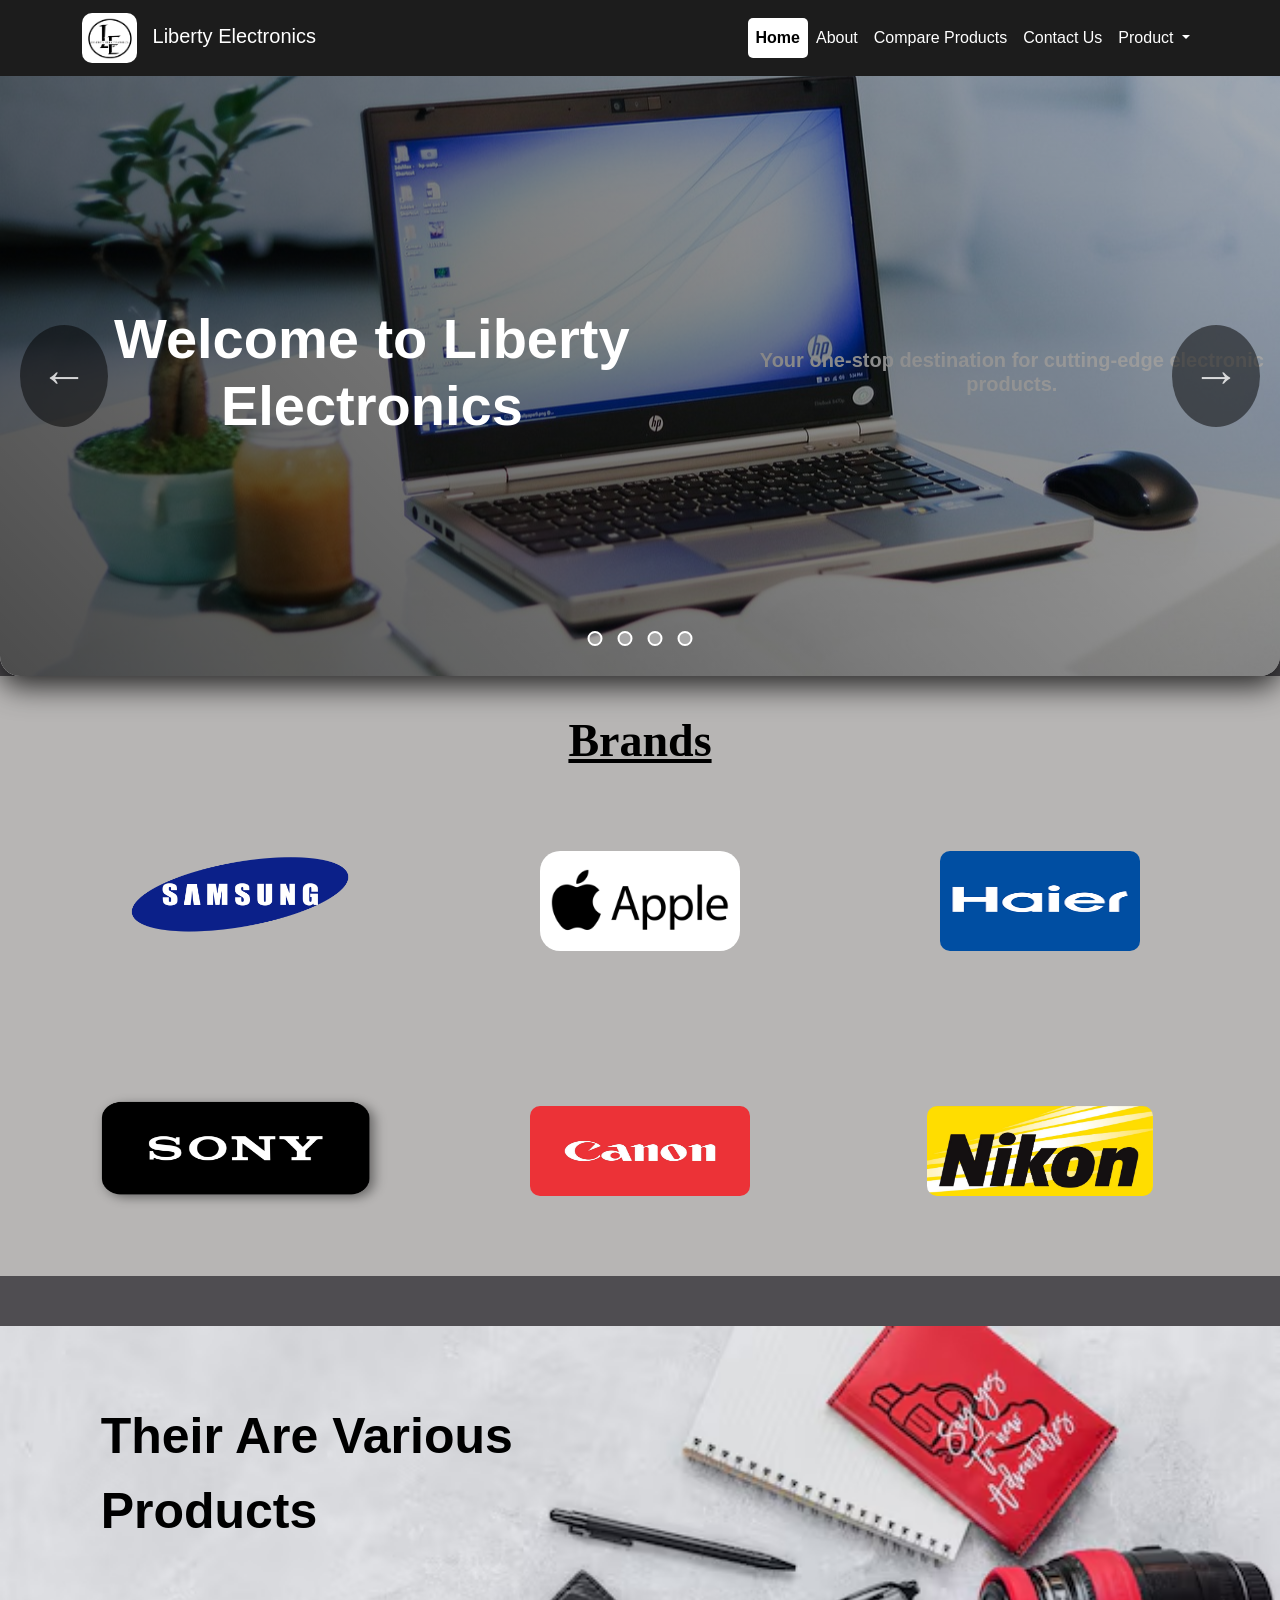
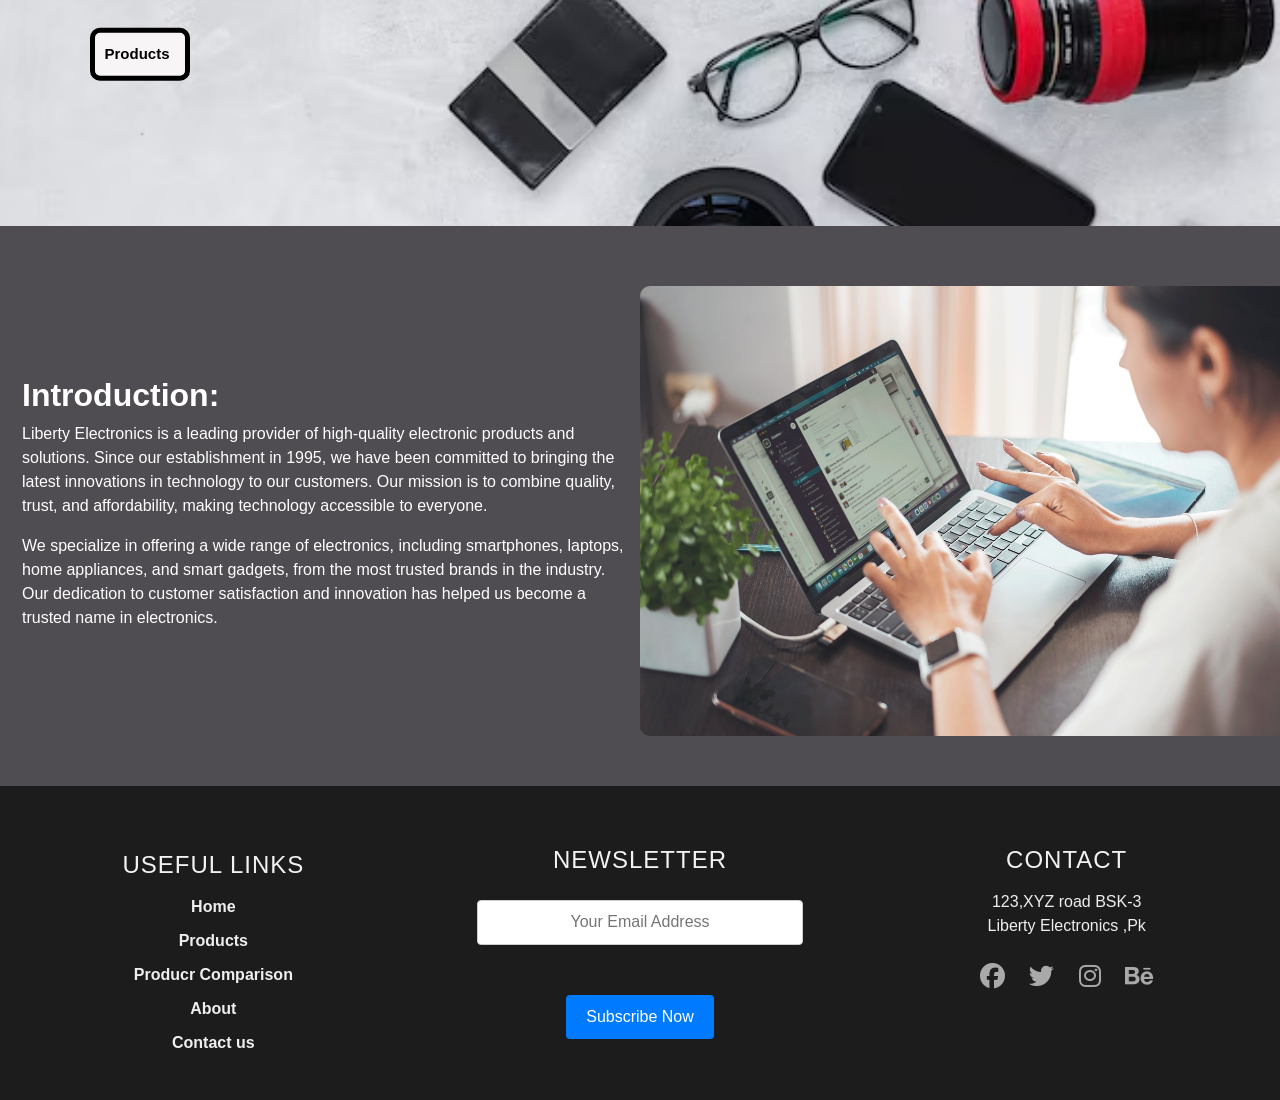
<file: index.html>
<!DOCTYPE html>
<html lang="en">
<head>
    <meta charset="UTF-8">
    <meta name="viewport" content="width=device-width, initial-scale=1.0">
    <title>LIBERTY ELECTRONICS</title>
    <link rel="stylesheet" href="footer.css">
    <link rel="stylesheet" href="style.css">
    <link href="https://cdn.jsdelivr.net/npm/bootstrap@5.3.3/dist/css/bootstrap.min.css" rel="stylesheet" integrity="sha384-QWTKZyjpPEjISv5WaRU9OFeRpok6YctnYmDr5pNlyT2bRjXh0JMhjY6hW+ALEwIH" crossorigin="anonymous">
    <link rel="stylesheet" href="https://cdnjs.cloudflare.com/ajax/libs/font-awesome/6.7.2/css/all.min.css" integrity="sha512-Evv84Mr4kqVGRNSgIGL/F/aIDqQb7xQ2vcrdIwxfjThSH8CSR7PBEakCr51Ck+w+/U6swU2Im1vVX0SVk9ABhg==" crossorigin="anonymous" referrerpolicy="no-referrer" />
    <style>

* {box-sizing: border-box;}
body {
            margin: 0;
            font-family: 'Poppins', sans-serif;
            color: #fff;
            overflow-x: hidden;
            margin: 0;
            height: auto;       
            background-color: rgba(10, 8, 13, 0.717);
            background-repeat: no-repeat;
        }

        .slider {
            position: relative;
            width: 140%;
            max-width: 100%;
            margin: 0px auto;
            overflow: hidden;
            border-top-left-radius: 0px;
            border-top-right-radius: 0px;
            border-bottom-right-radius: 20px;
            border-bottom-left-radius: 20px;
            box-shadow: 0 10px 30px rgba(0, 0, 0, 0.8);
        }

        .slider-track {
            display: flex;
            transition: transform 1.5s ease-in-out;
            position: relative;
        }

        .slide {
            position: relative;
            min-width: 100%;
            height: 600px;
            display: flex;
            justify-content: center;
            align-items: center;
            background-size: cover;
            background-position: center;
            overflow: hidden;
            text-align: center;
        }
        .slide>h5{
          font-weight: bold;
        }

        .slide::after {
            content: '';
            position: absolute;
            top: 0;
            left: 0;
            width: 100%;
            height: 100%;
            background: linear-gradient(45deg, rgba(0, 0, 0, 0.7), rgba(0, 0, 0, 0.3));
            z-index: 1;
        }

        .slide h1 {
            position: relative;
            z-index: 2;
            font-size: 3.5rem;
            font-weight: bold;
            animation: fadeInUp 1.2s ease;
        }

        .slide p {
            position: relative;
            z-index: 2;
            font-size: 1.2rem;
            margin-top: 10px;
            animation: fadeInUp 1.5s ease;
        }

        .slide:nth-child(1) {
            background: url('images/technology-2200260_1280.jpg') no-repeat center center/cover;
        }

        .slide:nth-child(2) {
            background: url('images/slider2.avif') no-repeat center center/cover;
        }

        .slide:nth-child(3) {
            background: url('images/slides3.avif') no-repeat center center/cover;
        }

        .slide:nth-child(4) {
            background: url('images/laptop-5987093_1280.jpg') no-repeat center center/cover;
        }
        @keyframes fadeInUp {
            0% {
                opacity: 0;
                transform: translateY(20px);
            }
            100% {
                opacity: 1;
                transform: translateY(0);
            }
        }

        @keyframes bounce {
            0%, 100% {
                transform: translateY(0);
            }
            50% {
                transform: translateY(-10px);
            }
        }
        .dots {
            position: absolute;
            bottom: 30px;
            left: 50%;
            transform: translateX(-50%);
            display: flex;
            justify-content: center;
            align-items: center;
            gap: 15px;
            z-index: 3;
        }

        .dot {
            width: 15px;
            height: 15px;
            background: rgba(255, 255, 255, 0.4);
            border: 2px solid white;
            border-radius: 50%;
            cursor: pointer;
            transition: all 0.3s ease;
        }

        .dot.active {
            background: #f39c12;
            transform: scale(1.3);
            animation: bounce 1s infinite;
        }
        .arrow {
            position: absolute;
            top: 50%;
            transform: translateY(-50%);
            font-size: 3rem;
            color: rgba(255, 255, 255, 0.8);
            background: rgba(0, 0, 0, 0.5);
            border: none;
            padding: 15px 20px;
            cursor: pointer;
            z-index: 3;
            border-radius: 50%;
            transition: background 0.3s;
        }

        .arrow:hover {
            background: rgba(0, 0, 0, 0.8);
        }

        .arrow-left {
            left: 20px;
        }

        .arrow-right {
            right: 20px;
        }
    .image-container {
      background-color: transparent;
      position: relative;
      width: 100%;
      height: 600px;
      gap: 20px;
      border: 2px solid;
      display: flex;
      justify-content: center;
      align-items: center;
    }
    
    
    
    
    .btn11{
      background-color: transparent;
      color: #f2f2f2;
      border: 2px white;
    }
    .btn11{
      border-radius: 25px;
      padding: 10px;
      border: 2px white;
      font-size: 20px;
      font-weight: 600;
      color: #f2f2f2;
      background-color: transparent;

    }
    .btn11:hover{
      background-color: rgb(123, 12, 167);
    }
    .btn3{
      
      background-color: transparent;
      border: none;
      color: #f2f2f2;
    }
    .image-container>img{
      gap: 50px;
      border-radius: 10px;
    }
    
    .image-container .text_4 {
      display: flex;
      position: absolute;
      top: 33%; 
      left: 31.3%; 
      transform: translate(-50%, -50%);
      color: black; 
      font-size: 50px;
      font-weight: 900;
      border-radius: 5px;
      width: 600px;
    }
    .image-container .text_5 {
      display: flex;
      position: absolute;
      top: 54%; 
      left: 31.5%; 
      transform: translate(-50%, -50%);
      color: black; 
      font-size: 39px;
      font-weight: 200;
      border-radius: 5px;
      width: 600px;
    }
    .image-container .btn {
      display: flex;
      position: absolute;
      top: 63%; 
      left: 10.9%; 
      transform: translate(-50%, -50%);
      color: black; 
      font-size: 15px;
      font-weight: 500;
      border-radius: 10px;
      width: 100px;
      text-align: center;

    }
    .btn{
      
      background-color: transparent;
      border: none;
      border-radius: 25px;
      padding: 10px;
      border: none;
      font-size: 20px;
      font-weight: 600;
      color: #f2f2f2;
      border: 5px solid black;
      background-color: transparent;

    }
    .btn:hover{
      border: none;
      font-weight: bold;
      background-color: white;
        }
    


.fade {
  animation-name: fade;
  animation-duration: 3.5s;
  transition-duration: 700ms;
}
@keyframes fade {
  from {opacity: .4} 
  to {opacity: 9}
}
@media only screen and (max-width: 300px) {
  .text {font-size: 11px}
}
.slideshow-container{
    margin-top: 70px;
}
.col_footer1{
    text-decoration: none;
    font-weight: bolder;
    color:white;
    padding: 5px;
    border-radius: 5px;
    cursor: pointer;
    transition: transform 0.5s ease;
}

.footer {
    margin-top: 50px;
    padding: 20px 0;
    background-color: #1c1c1c;
}
</style>
</head>
<body>
  <div>
    
    <nav class="navbar navbar-expand-lg">
      <div class="container">
          <a class="navbar-brand" href="" style="color: white;">
              <img src="images/Black White Elegant Monogram Initial Name Logo.png" alt="" style="border-radius: 10px;width: 55px;" class="logo">
              Liberty Electronics
          </a>
          <button class="navbar-toggler" type="button" data-bs-toggle="collapse" data-bs-target="#navbarNav" aria-controls="navbarNav" aria-expanded="false" aria-label="Toggle navigation" style="background-color: white;">
              <span class="navbar-toggler-icon"></span>
          </button>
          <div class="collapse navbar-collapse" id="navbarNav">
              <ul class="navbar-nav ms-auto">
                  <li class="nav-item">
                      <a class="nav-link active" href="index.html">Home</a>
                  </li>
                  <li class="nav-item">
                      <a class="nav-link" href="about.html">About</a>
                  </li>
                  <li class="nav-item">
                      <a class="nav-link" href="productcomparision.html">Compare Products</a>
                  </li>
                  <li class="nav-item">
                     <a class="nav-link" href="Contact us.html">Contact Us</a>
                  </li>
                  <li class="nav-item dropdown">
                      <a class="nav-link dropdown-toggle" href="products.html" role="button" data-bs-toggle="dropdown" aria-expanded="false">
                        Product
                      </a>
                      <ul class="dropdown-menu">
                          <li class="nav-item"><a class="nav-link" href="products.html" style="color: black;">Product</a></li>
                          <li class="nav-item"><a class="nav-link" href="samsung.html" style="color: black;">Samsung</a></li>
                          <li class="nav-item"><a class="nav-link" href="apple.html" style="color: black;">Apple</a></li>
                          <li class="nav-item"><a class="nav-link" href="haier.html" style="color: black;">Haier</a></li>
                          <li class="nav-item"><a class="nav-link" href="nikon.html" style="color: black;">Nikon</a></li>
                          <li class="nav-item"><a class="nav-link" href="cannon.html" style="color: black;">Cannon</a></li>
                          <li class="nav-item"><a class="nav-link" href="fitbit.html" style="color: black;">Fitbit</a></li>
                          <li class="nav-item"><a class="nav-link" href="pel.html" style="color: black;">Pel</a></li>
                      </ul>
                    </li>
              </ul>
          </div>
      </div>
  </nav>
  <div class="slider">
    <div class="slider-track">
        <div class="slide">
            <h1>Welcome to Liberty Electronics</h1>
            <h5>Your one-stop destination for cutting-edge electronic products.</h5>
        </div>
        <div class="slide">
            <h1>Explore Top Brands</h1>
            <h5>Find the latest gadgets from Samsung, Sony, Apple, and more.</h5>
        </div>
        <div class="slide">
            <h1>Compare & Choose</h1>
            <h5>Compare features, prices, and specifications with ease.</h5>
        </div>
        <div class="slide">
            <h1>Shop with Confidence</h1>
            <h5>Enjoy secure shopping and exceptional customer service.</h5>
        </div>
    </div>
    <div class="dots">
        <div class="dot active"></div>
        <div class="dot"></div>
        <div class="dot"></div>
        <div class="dot"></div>
    </div>
    <button class="arrow arrow-left">&#8592;</button>
    <button class="arrow arrow-right">&#8594;</button>
  </div>
  <div class="brand_3">
    <h2>Brands</h2>
  </div>
  <div class="brand_4">
    <div class="brand_1">
      <a href="samsung.html"><div class="brandlogo1"><img src="images/samsung logo.png" alt="" height="140px" width="250px" ></div></a>
      <a href="apple.html"><div class="brandlogo1"><img src="images/apple logo.png" alt="" height="100px" style="border-radius: 20px;"></div></a>
      <a href="haier.html"><div class="brandlogo1"><img src="images/haier logo.png" alt="" height="100px" width="200px" style="border-radius: 10px;"></div></a>
    </div>
    <div class="brand_2">
      <a href="sony.html"><div class="brandlogo1"><img src="images/soney1.webp" alt="" height="120px" width="300px" style="border-radius: 20px;"></div></a>
      <a href="cannon.html"><div class="brandlogo1"><img src="images/cannon logo.jpg" alt="" height="90px" width="220px" style="border-radius: 10px;"></div></a>
      <a href="nikon.html"><div class="brandlogo1"><img src="images/nikon-logo.jpg" alt="" height="90px" style="border-radius: 10px;"></div></a>
    </div>
  </div>    
  </div>
  
  <div class="image-container" style="border: none; display: flex;justify-content: center;">
    <div class="item00" style="background-image: url(back.jpg); height: 500px;width: 100%;background-repeat: no-repeat;background-size: cover;">
    <div class="text_4" style="color: black; ">Their Are Various Products</div>
      <div class="container mt-3">
        <a href="products.html"><button type="button" class="btn btn-primary" data-bs-toggle="modal" data-bs-target="#myModal" style="background-color: #f7f5f5;font-weight: bold;">
          Products
        </button></a>
      </div>
    </div>
    

    
  </div>

  <div class="father">
    <div class="about-content container">
        <a href="#introduction" style="text-decoration: none;"><h2 style="color: white;font-weight: 800;">Introduction:</h2></a>
        <p style="color: white;">Liberty Electronics is a leading provider of high-quality electronic products and solutions. Since our establishment in 1995, we have been committed to bringing the latest innovations in technology to our customers. Our mission is to combine quality, trust, and affordability, making technology accessible to everyone.</p>
        <p style="color: white;">We specialize in offering a wide range of electronics, including smartphones, laptops, home appliances, and smart gadgets, from the most trusted brands in the industry. Our dedication to customer satisfaction and innovation has helped us become a trusted name in electronics.</p>
    </div>
    
    <div class="child"><img src="images/telework-6795505_1280.jpg" alt="" height="450px" width="650px" style="border-radius: 10px;"></div>
</div>
  
<div class="footer">
  <div class="col_footer1">
    <h3>Useful Links</h3>
    <a href="index.html">Home</a>
    <a href="products.html">Products</a>
    <a href="productcomparision.html">Producr Comparison</a>
    <a href="about.html">About</a>
    <a href="Contact us.html">Contact us</a>
  </div>
  <div class="col_footer2">
    <h3>Newsletter</h3>
    <form>
      <input type="email" placeholder="Your Email Address" required><br>
      <button type="submit">Subscribe Now</button>
    </form>
  </div>
  <div class="col_footer3"><h3>Contact</h3>
    <p>123,XYZ road BSK-3 <br>Liberty Electronics ,Pk</p>
    <div class="social-icons">
      <i class="fa-brands fa-facebook"></i>
      <i class="fa-brands fa-twitter"></i>
      <i class="fa-brands fa-instagram"></i>
      <i class="fa-brands fa-behance"></i>
    </div>
  </div>
 </div>

<script src="https://cdn.jsdelivr.net/npm/bootstrap@5.3.3/dist/js/bootstrap.bundle.min.js" integrity="sha384-YvpcrYf0tY3lHB60NNkmXc5s9fDVZLESaAA55NDzOxhy9GkcIdslK1eN7N6jIeHz" crossorigin="anonymous"></script>
<script>
let slideIndex = 0;
showSlides();

function showSlides() {
  let i;
  let slides = document.getElementsByClassName("mySlides");
  let dots = document.getElementsByClassName("dot");
  for (i = 0; i < slides.length; i++) {
    slides[i].style.display = "none";  
  }
  slideIndex++;
  if (slideIndex > slides.length) {slideIndex = 1}    
  for (i = 0; i < dots.length; i++) {
    dots[i].className = dots[i].className.replace(" active", "");
  }
  slides[slideIndex-1].style.display = "block";  
  dots[slideIndex-1].className += " active";
  setTimeout(showSlides, 3000); 
}
function buyNow() {
        alert('Your order has been delivered as soon as possible!');
    }


    document.getElementById('submit-button').addEventListener('click', function() {
            const selectedFeatures = Array.from(document.querySelectorAll('input[name="features"]:checked'))
                .map(input => input.value);

            if (selectedFeatures.length > 0) {
                alert('You have selected: ' + selectedFeatures.join(', '));
            } else {
                alert('Please select at least one feature.');
            }
        });
</script>
<script>
  const track = document.querySelector('.slider-track');
    const slides = document.querySelectorAll('.slide');
    const dots = document.querySelectorAll('.dot');
    const arrowLeft = document.querySelector('.arrow-left');
    const arrowRight = document.querySelector('.arrow-right');
    let currentIndex = 0;

    const updateSlider = () => {
        track.style.transform = `translateX(-${currentIndex * 100}%)`;
        dots.forEach((dot, index) => {
            dot.classList.toggle('active', index === currentIndex);
        });
    };

    const nextSlide = () => {
        currentIndex = (currentIndex + 1) % slides.length;
        updateSlider();
    };

    const prevSlide = () => {
        currentIndex = (currentIndex - 1 + slides.length) % slides.length;
        updateSlider();
    };

    dots.forEach((dot, index) => {
        dot.addEventListener('click', () => {
            currentIndex = index;
            updateSlider();
        });
    });

    arrowRight.addEventListener('click', nextSlide);
    arrowLeft.addEventListener('click', prevSlide);

    // Automatic Sliding
    setInterval(nextSlide, 5000);
</script>

</body>
</html>
</file>
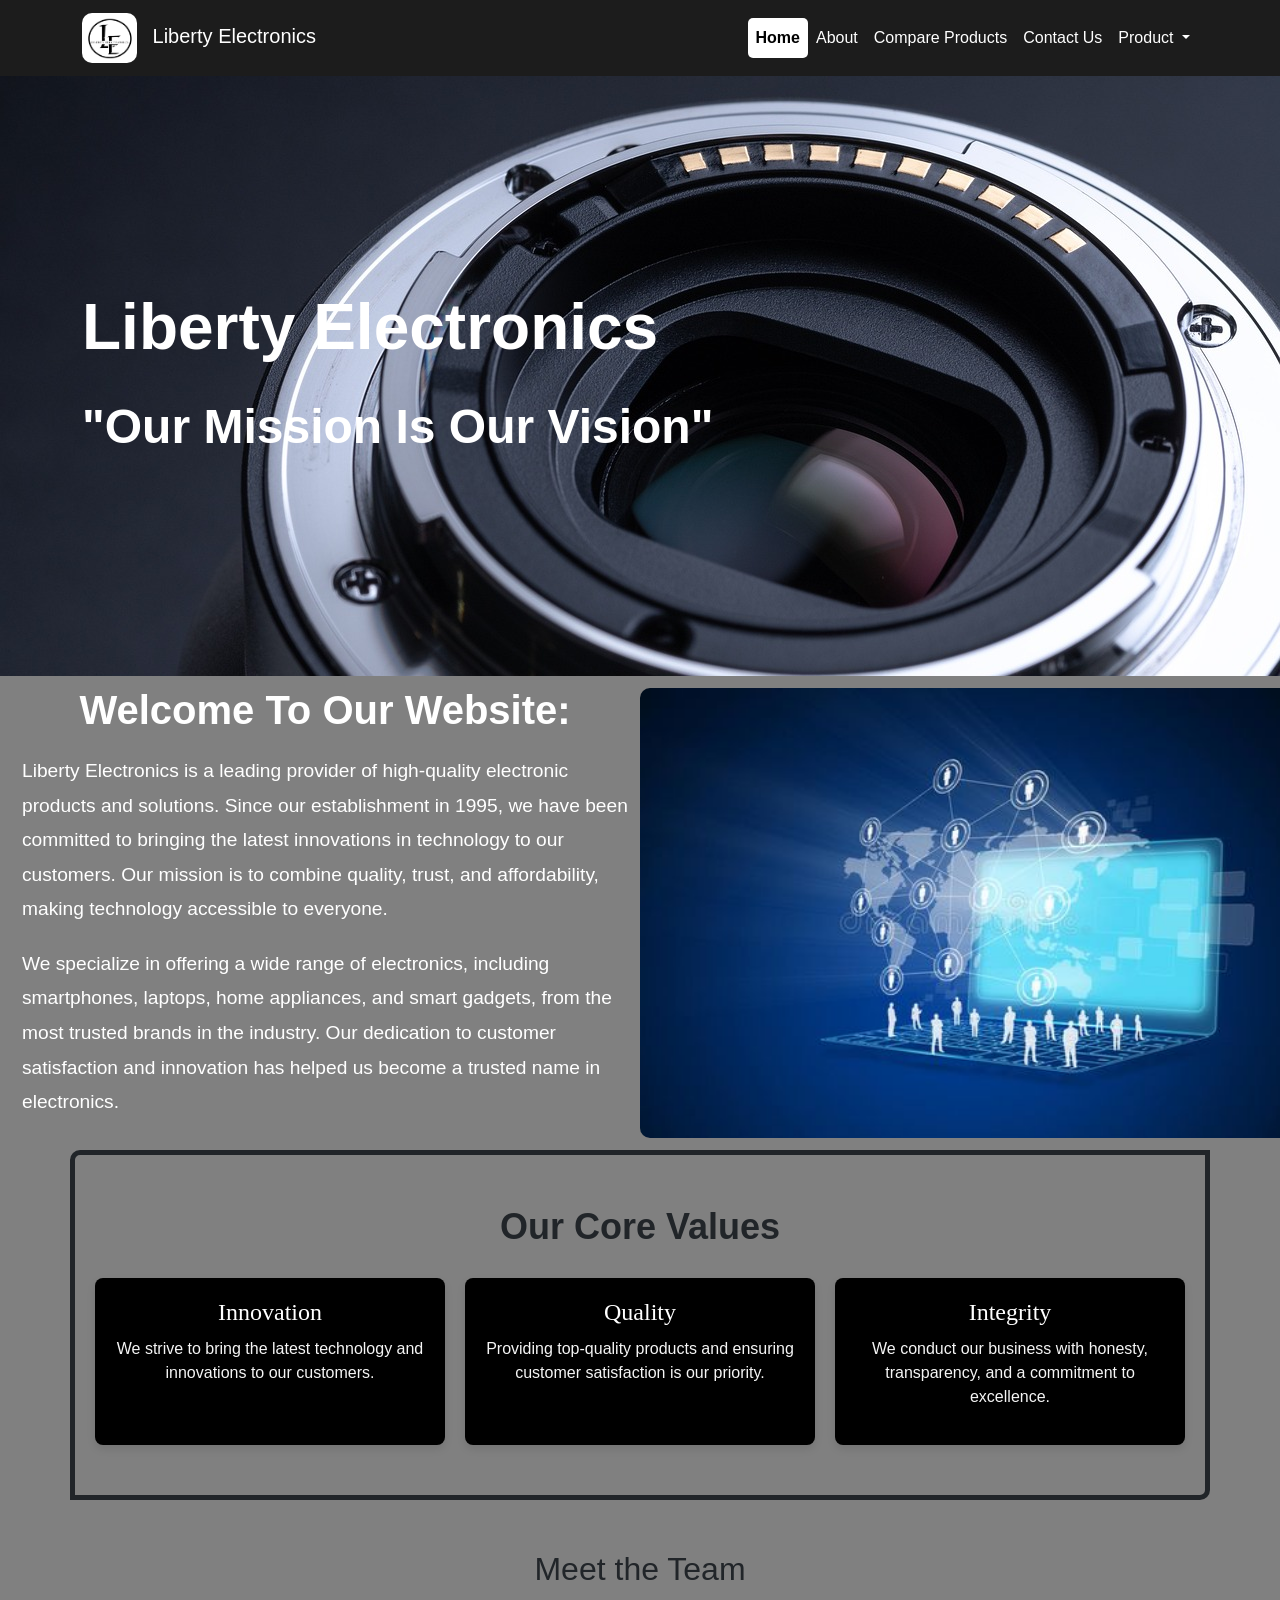
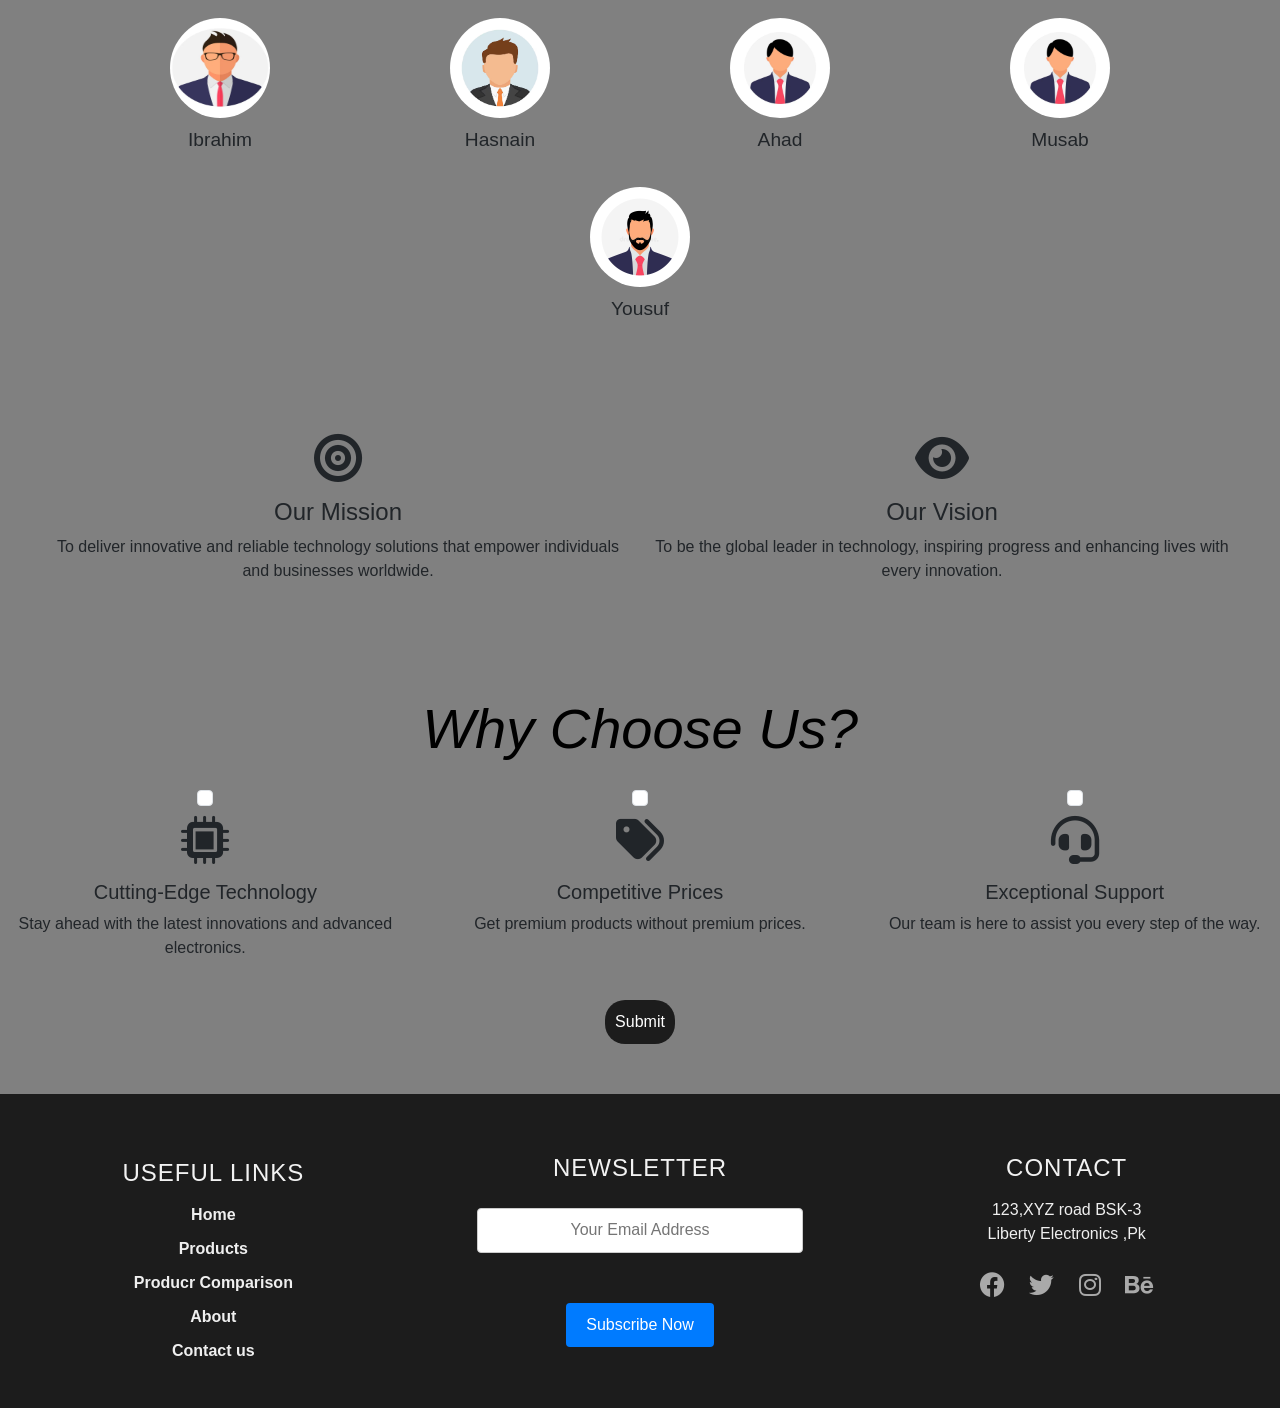
<file: about.html>
<!DOCTYPE html>
<html lang="en">
<head>
    <meta charset="UTF-8">
    <meta name="viewport" content="width=device-width, initial-scale=1.0">
    <title>LIBERTY ELECTRONICS</title>
    <link rel="stylesheet" href="footer.css">
    <link rel="stylesheet" href="style.css">
    <link href="https://cdn.jsdelivr.net/npm/bootstrap@5.3.3/dist/css/bootstrap.min.css" rel="stylesheet" integrity="sha384-QWTKZyjpPEjISv5WaRU9OFeRpok6YctnYmDr5pNlyT2bRjXh0JMhjY6hW+ALEwIH" crossorigin="anonymous">
    <link rel="stylesheet" href="https://cdnjs.cloudflare.com/ajax/libs/font-awesome/6.0.0/css/all.min.css">
  <link rel="stylesheet" href="https://cdn.jsdelivr.net/npm/aos@2.3.1/dist/aos.css">
   <style>
        body {
            font-family: 'Poppins', sans-serif;
            margin: 0;
            padding: 0;
            background: grey;
            background-repeat: no-repeat;
        }
        .about-us-header {
            background: url('images/lens2.jpg') no-repeat center center/cover;
            height: 600px;
            display: flex;
            flex-direction: row;
            align-items: center;
            justify-content: center;
            animation: fadeIn 2s ease;
            
        }
        
        .about-us-header>h2{
            color: white;
        }
        .about-us-header h2 {
            font-size: 3rem;
            font-weight: bold;
        }
        .about-us-header h1 {
            font-size: 4rem;
            font-weight: bold;
        }
        .about-content {
            animation: slideIn 1.5s ease;
        }
        .about-content h2 {
            font-size: 2.5rem;
            margin-bottom: 20px;
            font-weight: bold;
        }
        .about-content p {
            font-size: 1.2rem;
            line-height: 1.8;
            margin-bottom: 20px;
            width: auto;
        }
        .about-content>img{
            width: auto;
        }
        .values-section {
            padding: 50px 20px;
            border-top-left-radius: 10px;
            border-top-right-radius: 0px;
            border-bottom-right-radius: 10px;
            border-bottom-left-radius: 0px;
            animation: fadeInUp 2s ease;
            border: 5px solid;
            
        }
        .values-section h2 {
            text-align: center;
            margin-bottom: 30px;
            font-weight: 900;
            font-size: 36px;
        }
        .values {
            display: flex;
            justify-content: space-around;
            flex-wrap: wrap;
            gap: 20px;
        }
        .value-card {
            background: black;
            box-shadow: 0 4px 8px rgba(0, 0, 0, 0.1);
            padding: 20px;
            text-align: center;
            border-radius: 8px;
            flex: 1 1 calc(33.333% - 40px);
            min-width: 280px;
            animation: zoomIn 1.5s ease;
        }
        .value-card:hover {
            transform: scale(1.05);
            transition: transform 0.3s;
        }
        .value-card h4 {
            font-size: 1.5rem;
            margin-bottom: 10px;
            color: white;
            font-family: Georgia, 'Times New Roman', Times, serif;
        }
        .value-card p {
            font-size: 1rem;
            color: whitesmoke;
        }
        .team-section {
            padding: 50px 20px;
            animation: fadeIn 1.8s ease;
        }
        .team-section h2 {
            text-align: center;
            margin-bottom: 30px;
        }
        .team {
            display: flex;
            justify-content: space-around;
            flex-wrap: wrap;
            gap: 20px;
        }
        .team-member {
            text-align: center;
            flex: 1 1 calc(25% - 40px);
            min-width: 240px;
            animation: fadeInUp 2s ease;
        }
        .team-member:hover {
            transform: translateY(-10px);
            transition: transform 0.3s;
        }
        .team-member img {
            width: 100px;
            height: 100px;
            border-radius: 50%;
            margin-bottom: 10px;
        }
        .team-member h4 {
            font-size: 1.2rem;
            margin-bottom: 5px;
        }
        .team-member p {
            font-size: 1rem;
            color: #777;
        }
.father{
    height: auto;
    display: flex;
    width: 100%;
    justify-content: center;
    align-items: center;
    margin: 10px;
}
.child{
    
    animation: slideIn 1.5s ease;
}
#why-choose-us .form-check-input {
    margin-bottom: 10px;
  }

  #why-choose-us .form-check-label {
    
    display: block;
    cursor: pointer;
    transition: transform 0.3s ease, box-shadow 0.3s ease;
  }

  #why-choose-us .form-check-input:checked + .form-check-label {
    transform: scale(1.05);
    box-shadow: 0 5px 15px rgba(0, 0, 0, 0.2);
  }
.mb-5>h3{
    font-size: 56px;
    color: black;
    font-style: oblique;
}
.btn{
    padding: 17px;
   border-top-left-radius: 10px;
   border-top-right-radius: 0px;
   border-bottom-right-radius: 10px;
   border-bottom-left-radius: 0px;
}


@media (max-width: 960px) {
        .about-us-header {
            height: 400px;
            flex-direction: column;
        }
        .about-us-header h1 {
            font-size: 2.5rem;
        }
        .about-us-header h2 {
            font-size: 1.8rem;
        }
        .about-content {
            flex-direction: column;
            text-align: center;
        }
        .father {
            flex-direction: column;
            align-items: center;
        }
        .child img {
            width: 100%;
            max-width: 400px;
            height: auto;
        }
        .values {
            flex-direction: column;
            align-items: center;
        }
        .value-card {
            width: 90%;
            margin: 10px 0;
        }
        .team {
            flex-direction: column;
            align-items: center;
        }
        .team-member {
            width: 80%;
            margin-bottom: 20px;
        }
        .team-member img {
            width: 80px;
            height: 80px;
        }
        section {
            padding: 20px;
        }
        #why-choose-us .col-md-4 {
            width: 100%;
            margin-bottom: 20px;
        }
        .footer {
            flex-direction: column;
            text-align: center;
        }
        .footer div {
            margin-bottom: 20px;
        }
        .col_footer1, .col_footer2, .col_footer3 {
            width: 100%;
        }
    }

    @media (max-width: 768px) {
        .navbar .container {
            flex-direction: column;
            align-items: center;
        }
        .navbar-nav {
            flex-direction: column;
            width: 100%;
        }
        .navbar-nav .nav-item {
            text-align: center;
            margin: 5px 0;
        }
        .values-section {
            padding: 20px;
        }
        .values {
            flex-direction: column;
        }
        .value-card {
            margin: 10px 0;
            width: 100%;
        }
    }

    @media (max-width: 480px) {
        .about-us-header {
            height: 300px;
        }
        .about-us-header h1 {
            font-size: 1.8rem;
        }
        .about-us-header h2 {
            font-size: 1.5rem;
        }
        .father {
            flex-direction: column;
        }
        .child img {
            max-width: 100%;
        }
        .values-section h2 {
            font-size: 1.8rem;
        }
        .value-card h4 {
            font-size: 1.2rem;
        }
        .team-member img {
            width: 70px;
            height: 70px;
        }
        .team-member h4 {
            font-size: 1rem;
        }
    }
  
        /* Animations */
        @keyframes fadeIn {
            from {
                opacity: 0;
            }
            to {
                opacity: 1;
            }
        }

        @keyframes slideIn {
            from {
                transform: translateX(-50px);
                opacity: 0;
            }
            to {
                transform: translateX(0);
                opacity: 1;
            }
        }

        @keyframes fadeInUp {
            from {
                transform: translateY(50px);
                opacity: 0;
            }
            to {
                transform: translateY(0);
                opacity: 1;
            }
        }

        @keyframes zoomIn {
            from {
                transform: scale(0.9);
                opacity: 0;
            }
            to {
                transform: scale(1);
                opacity: 1;
            }
        }
        .col_footer1{
            font-weight: bolder;
            color:white;
            padding: 5px;
            border-radius: 5px;
            cursor: pointer;
            transition: transform 0.5s ease;
            text-decoration: none;
        }

        .footer {
            padding: 20px 0;
            background-color: #1c1c1c;
            margin-top: 50px;
        }

    </style>
</head>
<body>
    <nav class="navbar navbar-expand-lg">
        <div class="container">
            <a class="navbar-brand" href="" style="color: white;">
                <img src="images/Black White Elegant Monogram Initial Name Logo.png" alt="" style="border-radius: 10px;width: 55px;" class="logo">
                Liberty Electronics
            </a>
            <button class="navbar-toggler" type="button" data-bs-toggle="collapse" data-bs-target="#navbarNav" aria-controls="navbarNav" aria-expanded="false" aria-label="Toggle navigation" style="background-color: white;">
                <span class="navbar-toggler-icon"></span>
            </button>
            <div class="collapse navbar-collapse" id="navbarNav">
                <ul class="navbar-nav ms-auto">
                    <li class="nav-item">
                        <a class="nav-link active" href="index.html">Home</a>
                    </li>
                    <li class="nav-item">
                        <a class="nav-link" href="about.html">About</a>
                    </li>
                    <li class="nav-item">
                        <a class="nav-link" href="productcomparision.html">Compare Products</a>
                    </li>
                    <li class="nav-item">
                       <a class="nav-link" href="Contact us.html">Contact Us</a>
                    </li>
                    <li class="nav-item dropdown">
                        <a class="nav-link dropdown-toggle" href="products.html" role="button" data-bs-toggle="dropdown" aria-expanded="false">
                          Product
                        </a>
                        <ul class="dropdown-menu">
                            <li class="nav-item"><a class="nav-link" href="products.html" style="color: black;">Product</a></li>
                            <li class="nav-item"><a class="nav-link" href="samsung.html" style="color: black;">Samsung</a></li>
                            <li class="nav-item"><a class="nav-link" href="apple.html" style="color: black;">Apple</a></li>
                            <li class="nav-item"><a class="nav-link" href="haier.html" style="color: black;">Haier</a></li>
                            <li class="nav-item"><a class="nav-link" href="nikon.html" style="color: black;">Nikon</a></li>
                            <li class="nav-item"><a class="nav-link" href="cannon.html" style="color: black;">Cannon</a></li>
                            <li class="nav-item"><a class="nav-link" href="fitbit.html" style="color: black;">Fitbit</a></li>
                            <li class="nav-item"><a class="nav-link" href="pel.html" style="color: black;">Pel</a></li>
                        </ul>
                      </li>
                </ul>
            </div>
        </div>
    </nav>
    <!-- Header Section -->
    <div class="about-us-header">
        <div class="container">
            <div><h1 style="color: white;">Liberty Electronics</h1></div><br>
       <div> <h2 style="color: white;">"Our Mission Is Our Vision"</h2></div>
        </div>
        
    </div>

    

    <div class="father">
        <div class="about-content container">
            <h2 style="color: white;">Welcome To Our Website:</h2>
            <p style="color: white;">Liberty Electronics is a leading provider of high-quality electronic products and solutions. Since our establishment in 1995, we have been committed to bringing the latest innovations in technology to our customers. Our mission is to combine quality, trust, and affordability, making technology accessible to everyone.</p>
            <p style="color: white;">We specialize in offering a wide range of electronics, including smartphones, laptops, home appliances, and smart gadgets, from the most trusted brands in the industry. Our dedication to customer satisfaction and innovation has helped us become a trusted name in electronics.</p>
        </div>
        
        <div class="child"><img src="images/042adc98e3f6764db34cec8cf6feddb3.jpg" alt="" height="450px" width="650px" style="border-radius: 10px;"></div>
    </div>

    <div class="values-section container">
        <h2>Our Core Values</h2>
        <div class="values">
            <div class="value-card">
                <h4>Innovation</h4>
                <p>We strive to bring the latest technology and innovations to our customers.</p>
            </div>
            <div class="value-card">
                <h4>Quality</h4>
                <p>Providing top-quality products and ensuring customer satisfaction is our priority.</p>
            </div>
            <div class="value-card">
                <h4>Integrity</h4>
                <p>We conduct our business with honesty, transparency, and a commitment to excellence.</p>
            </div>
        </div>
    </div>

    <div class="team-section container">
        <h2>Meet the Team</h2>
        <div class="team">
            <div class="team-member">
                <img src="images/persone1.jpg" alt="Team Member 1" width="20px">
                <h4>Ibrahim</h4>
                <p></p>
            </div>
            <div class="team-member">
                <img src="images/person2.avif" alt="Team Member 2">
                <h4>Hasnain</h4>
                <p></p>
            </div>
            <div class="team-member">
                <img src="images/person3.jpg" alt="Team Member 3">
                <h4>Ahad</h4>
                <p></p>
            </div>
            <div class="team-member">
                <img src="images/person3.jpg" alt="Team Member 3">
                <h4>Musab</h4>
                <p></p>
            </div>
            <div class="team-member">
                <img src="images/person4.jpg" alt="Team Member 4" height="500px">
                <h4>Yousuf</h4>
                <p></p>
            </div>
        </div>
    </div>
    <section class="bg- p-5 rounded mb-5" data-aos="zoom-in">
        <div class="row">
          <div class="col-md-6 text-center" data-aos="flip-left">
            <i class="fas fa-bullseye fa-3x text-dark mb-3"></i>
            <h4>Our Mission</h4>
            <p>To deliver innovative and reliable technology solutions that empower individuals and businesses worldwide.</p>
          </div>
          <div class="col-md-6 text-center" data-aos="flip-right">
            <i class="fas fa-eye fa-3x text-dark mb-3"></i>
            <h4>Our Vision</h4>
            <p>To be the global leader in technology, inspiring progress and enhancing lives with every innovation.</p>
          </div>
        </div>
      </section>
      <section class="mb-5">
        <h3 class="text- text-center mb-4" data-aos="fade-up">Why Choose Us?</h3>
        <div class="row" id="why-choose-us">
          <div class="col-md-4 text-center" data-aos="fade-up" data-aos-delay="100">
            <input type="checkbox" id="tech" value="Cutting-Edge Technology" class="form-check-input">
            <label for="tech" class="form-check-label">
              <i class="fas fa-microchip fa-3x text-dark mb-3"></i>
              <h5>Cutting-Edge Technology</h5>
              <p class="description">Stay ahead with the latest innovations and advanced electronics.</p>
            </label>
          </div>
          <div class="col-md-4 text-center" data-aos="fade-up" data-aos-delay="200">
            <input type="checkbox" id="price" value="Competitive Prices" class="form-check-input">
            <label for="price" class="form-check-label">
              <i class="fas fa-tags fa-3x text-dark mb-3"></i>
              <h5>Competitive Prices</h5>
              <p class="description">Get premium products without premium prices.</p>
            </label>
          </div>
          <div class="col-md-4 text-center" data-aos="fade-up" data-aos-delay="300">
            <input type="checkbox" id="support" value="Exceptional Support" class="form-check-input">
            <label for="support" class="form-check-label">
              <i class="fas fa-headset fa-3x text-dark mb-3"></i>
              <h5>Exceptional Support</h5>
              <p class="description">Our team is here to assist you every step of the way.</p>
            </label>
          </div>
          
        </div>
        <div class="text-center mt-4">
            <button id="submitBtn" class="btn1 btn-dark" style="color: white;background-color: #1c1c1c;outline: none;border: none;padding: 10px;border-radius: 20px;">Submit</button>
          </div>
      </section>
      <div class="footer">
        <div class="col_footer1">
          <h3>Useful Links</h3>
          <a href="index.html">Home</a>
          <a href="products.html">Products</a>
          <a href="productcomparision.html">Producr Comparison</a>
          <a href="about.html">About</a>
          <a href="Contact us.html">Contact us</a>
        </div>
        <div class="col_footer2">
          <h3>Newsletter</h3>
          <form>
            <input type="email" placeholder="Your Email Address" required><br>
            <button type="submit">Subscribe Now</button>
          </form>
        </div>
        <div class="col_footer3"><h3>Contact</h3>
          <p>123,XYZ road BSK-3 <br>Liberty Electronics ,Pk</p>
          <div class="social-icons">
            <i class="fa-brands fa-facebook"></i>
            <i class="fa-brands fa-twitter"></i>
            <i class="fa-brands fa-instagram"></i>
            <i class="fa-brands fa-behance"></i>
          </div>
        </div>
       </div>
      <script src="https://cdn.jsdelivr.net/npm/bootstrap@5.3.0/dist/js/bootstrap.bundle.min.js"></script>
  <script src="https://cdn.jsdelivr.net/npm/aos@2.3.1/dist/aos.js"></script>
  <script>
    AOS.init({
      duration: 1000,
      easing: 'ease-in-out',
      once: true
    });
  </script>
  <script>
    // JavaScript to handle selection and submission
    document.addEventListener('DOMContentLoaded', () => {
      const submitBtn = document.getElementById('submitBtn');
  
      submitBtn.addEventListener('click', () => {
        const selectedOptions = [];
        
        // Collect selected checkboxes
        document.querySelectorAll('#why-choose-us input[type="checkbox"]:checked').forEach(checkbox => {
          selectedOptions.push(checkbox.value);
        });
        
        // Show the selected options in an alert
        if (selectedOptions.length > 0) {
          alert(`You selected: ${selectedOptions.join(', ')}`);
        } else {
          alert('Please select at least one option.');
        }
      });
    });
  </script>
    </body>
</html>
</file>
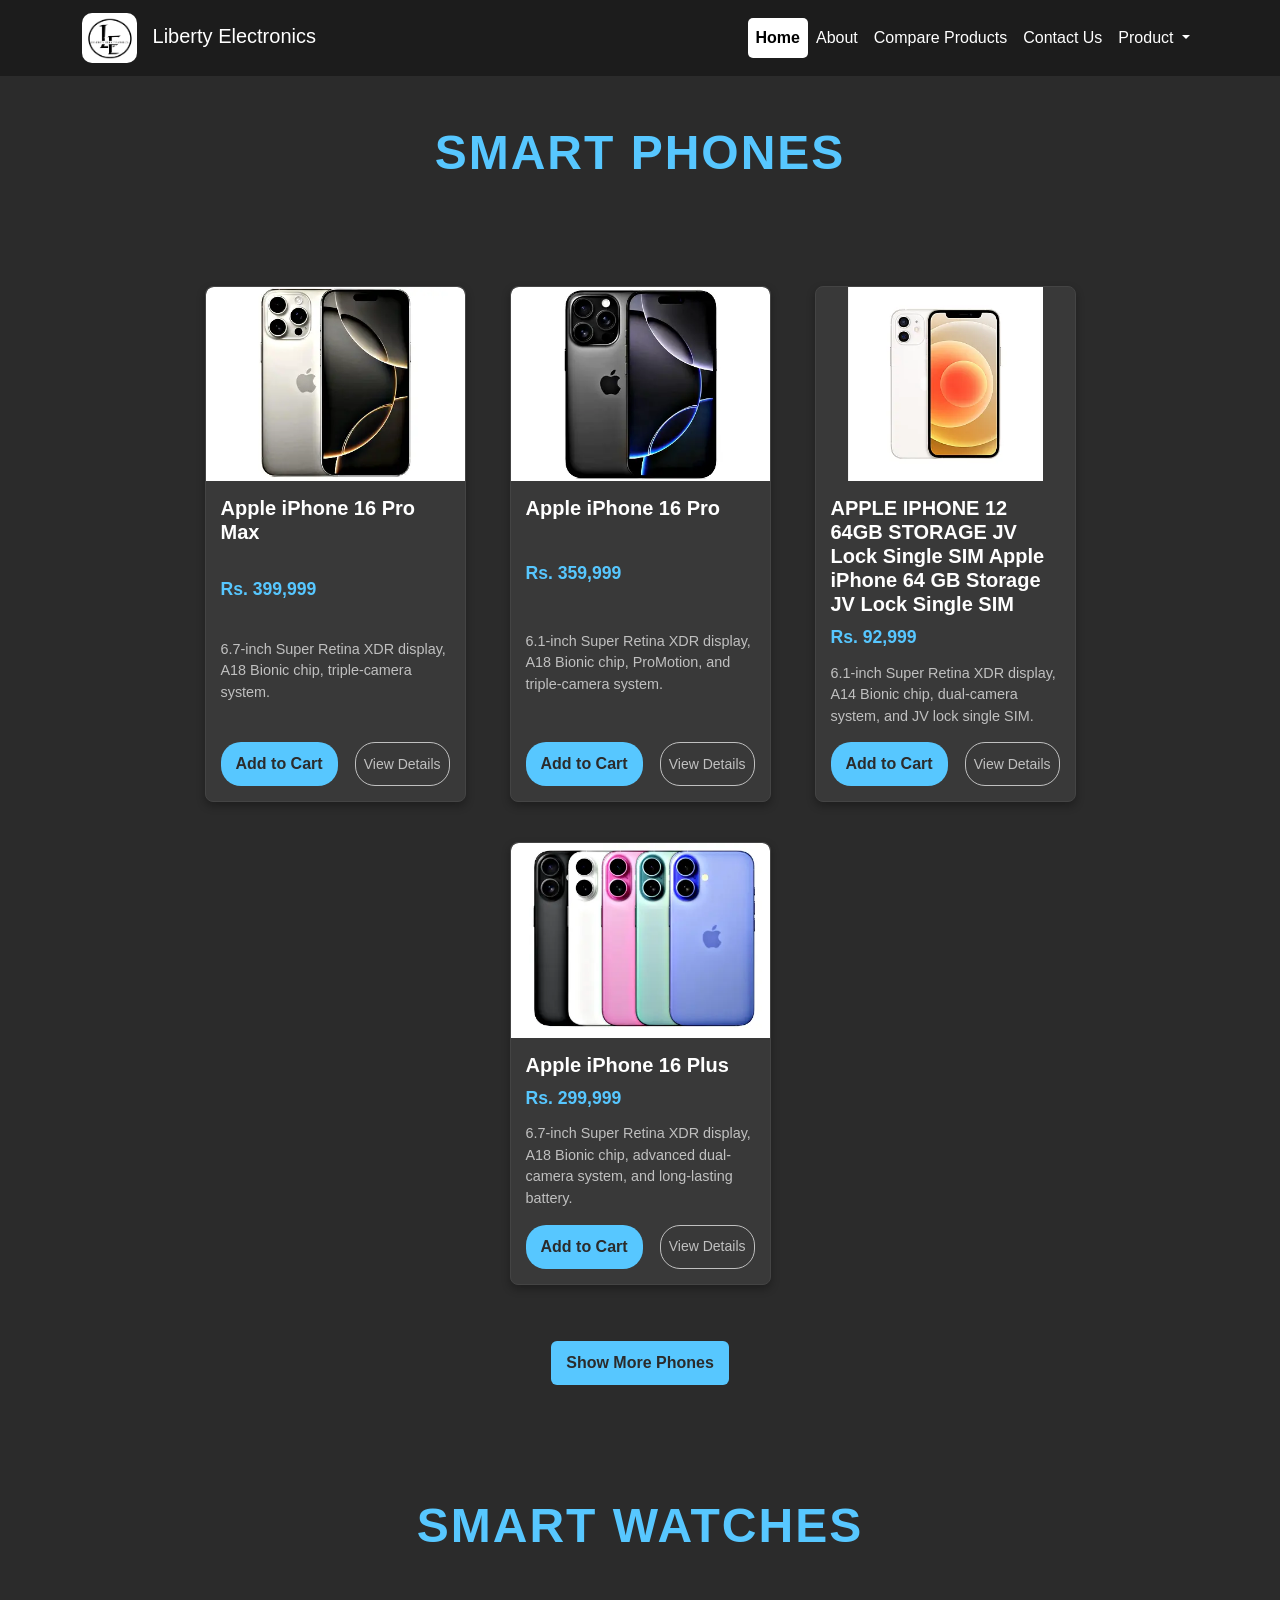
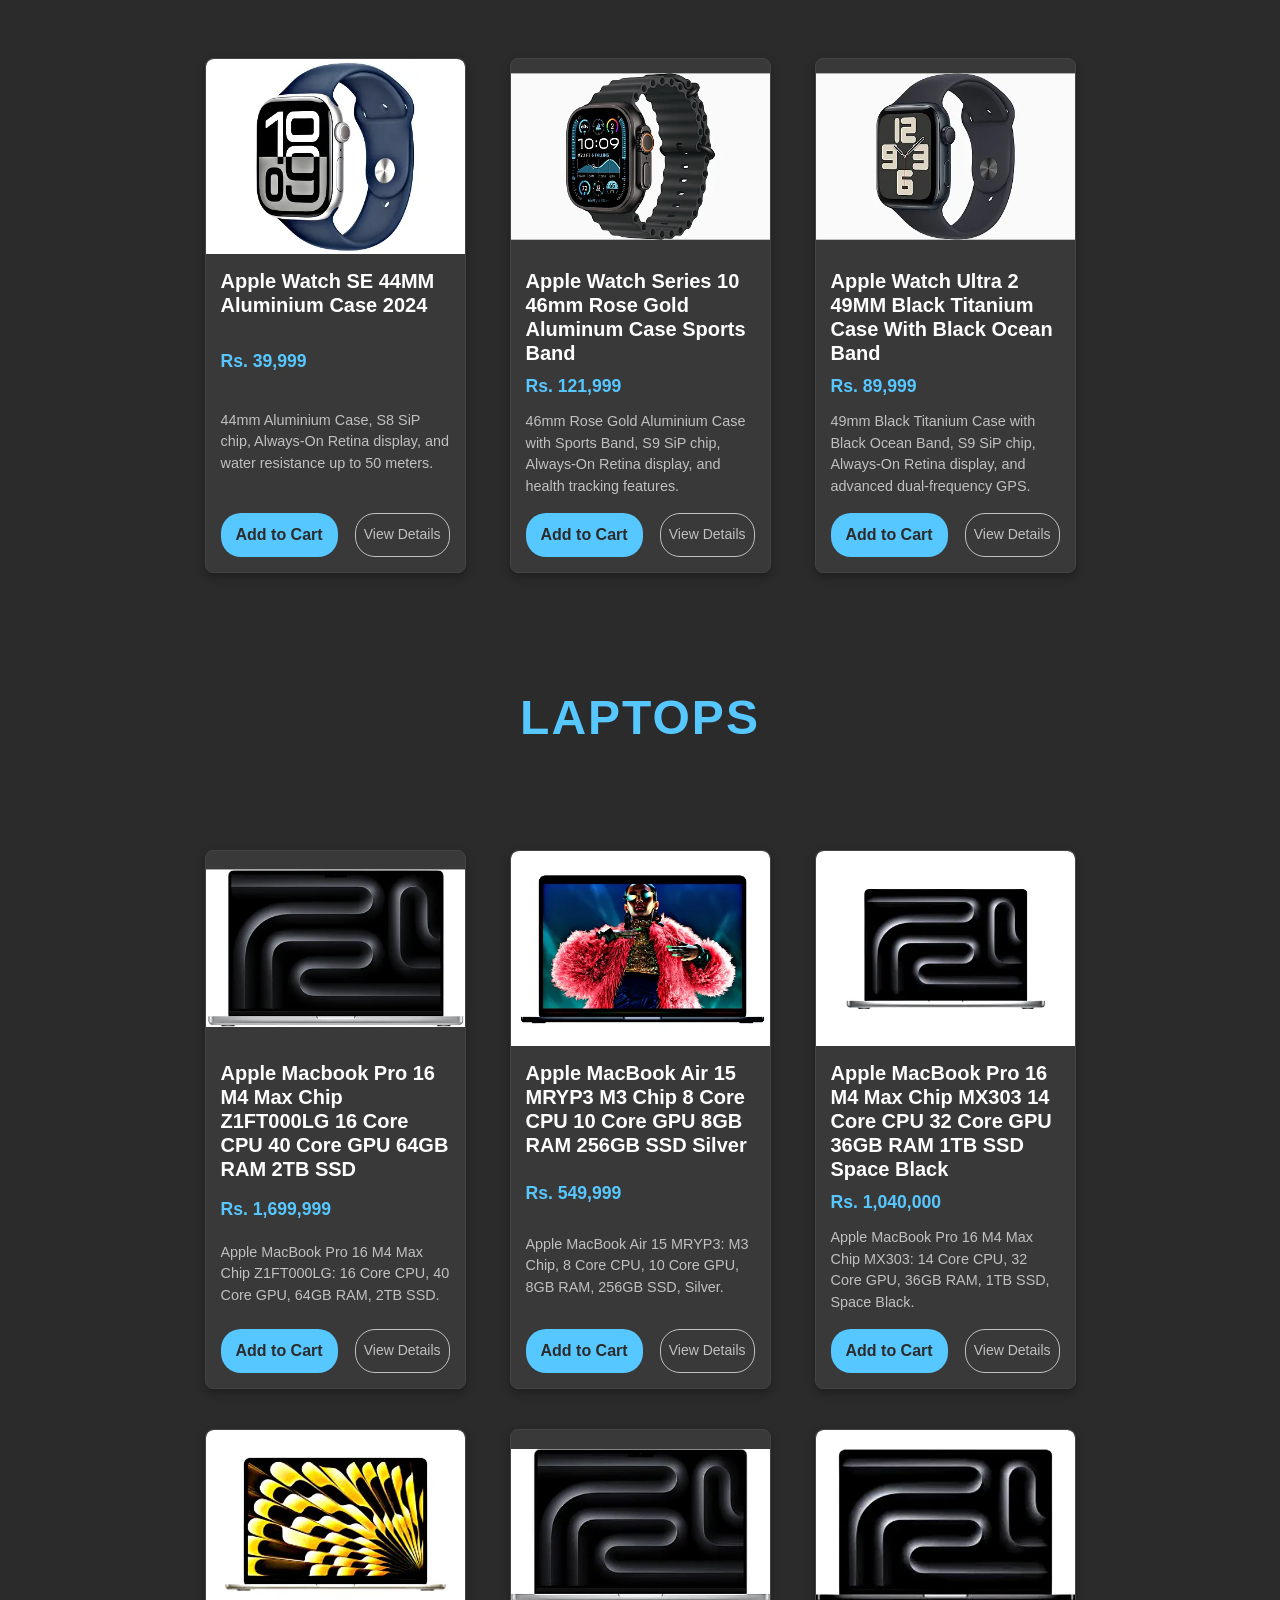
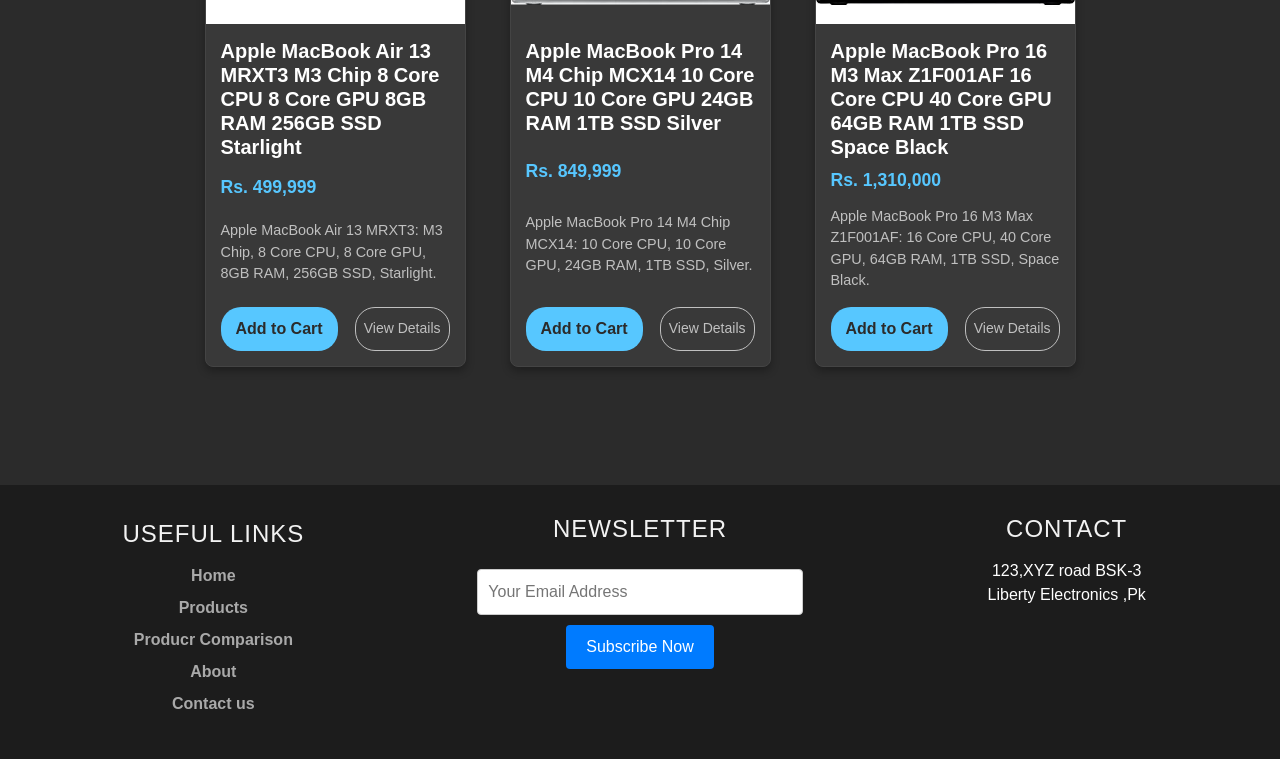
<file: apple.html>
<!DOCTYPE html>
<html lang="en">
<head>
    <meta charset="UTF-8">
    <meta name="viewport" content="width=device-width, initial-scale=1.0">
    <title>LIBERTY ELECTRONICS</title>
    <link rel="stylesheet" href="footer.css">
    <link href="https://cdn.jsdelivr.net/npm/bootstrap@5.3.3/dist/css/bootstrap.min.css" rel="stylesheet" integrity="sha384-QWTKZyjpPEjISv5WaRU9OFeRpok6YctnYmDr5pNlyT2bRjXh0JMhjY6hW+ALEwIH" crossorigin="anonymous">
    <style>
        .navbar {
    background-color: #1c1c1c;
    position: sticky;
    top: 0;
    z-index: 1000;
    border-bottom-right-radius: 0px;
    border-bottom-left-radius: 0px;
}
.navbar-brand{
    color: #ffffff;
}
.navbar-toggler-icon{
    background-color: white;
    padding: 10px;
    border-radius: 2px;
    border: black;
    width: 50px;
}

.navbar-brand:hover {
    color: white;
    text-decoration: underline;
}
.navbar-nav .nav-link {
    color: white;
    font-size: 1rem;
    padding: 8px 15px;
    border-radius: 5px;
    transition: background-color 0.4s ease, color 0.3s ease;
}
.navbar-nav .nav-link:hover {
    background-color: white;
    color: black;
    font-weight: bold;
}
.navbar-nav .active {
    background-color: white;
    color: black ;
    font-weight: bold;
}
.logo {
    width: 40px;
    height: 50px;
    margin-right: 10px;
}
body {
    font-family: 'Arial', sans-serif;
    background-color: #2b2b2b; 
    color: #e0e0e0; 
}

h1.display-5 {
    color: #57c7ff; 
    text-transform: uppercase;
    letter-spacing: 2px;
    animation: fadeInDown 1s ease-out;
}

.row {
    display: flex;
    flex-wrap: wrap;
    justify-content: space-between;
    gap: 20px;
}

.col-md-3 {
    display: flex;
    justify-content: center;
    margin-bottom: 20px;
    animation: fadeIn 0.5s ease-in-out;
}

.product-card {
    background-color: #393939; 
    border: 1px solid #444; 
    border-radius: 8px;
    box-shadow: 0 4px 8px rgba(0, 0, 0, 0.3);
    transition: transform 0.3s, box-shadow 0.3s, border-color 0.3s;
    min-height: 400px;
    display: flex;
    flex-direction: column;
    overflow: hidden;
}

.product-card:hover {
    transform: translateY(-10px);
    box-shadow: 0 8px 16px rgba(0, 0, 0, 0.5);
    border-color: #57c7ff;
}

.product-card img {
    border-top-left-radius: 8px;
    border-top-right-radius: 8px;
    max-height: 200px;
    object-fit: cover;
    width: 100%;
    transition: transform 0.3s;
}

.product-card:hover img {
    transform: scale(1.05);
}

.product-card-body {
    padding: 15px;
    display: flex;
    flex-direction: column;
    justify-content: space-between; 
    height: 100%;
}

.product-title {
    font-size: 1.25rem;
    font-weight: bold;
    margin-bottom: 8px;
    color: #ffffff;
    transition: color 0.3s;
}

.product-card:hover .product-title {
    color: #57c7ff;
}

.product-price {
    color: #57c7ff;
    font-size: 1.1rem;
    font-weight: bold;
    margin-bottom: 12px;
}

.product-description {
    font-size: 0.9rem;
    color: #c0c0c0; 
    margin-bottom: 15px;
}

.product-card .btn {
    border-radius: 20px;
    transition: background-color 0.3s, color 0.3s;
}

.product-card .btn-primary {
    background-color: #57c7ff;
    color: #2b2b2b; 
}

.product-card .btn-primary:hover {
    background-color: #45a3d9;
    color: #2b2b2b;
}

.product-card .btn-outline-secondary {
    color: #c0c0c0;
    border-color: #c0c0c0;
}

.product-card .btn-outline-secondary:hover {
    color: #2b2b2b;
    background-color: #c0c0c0;
    border-color: #c0c0c0;
}
@keyframes fadeInDown {
    from {
        opacity: 0;
        transform: translateY(-20px);
    }
    to {
        opacity: 1;
        transform: translateY(0);
    }
}

@keyframes fadeIn {
    from {
        opacity: 0;
        transform: scale(0.9);
    }
    to {
        opacity: 1;
        transform: scale(1);
    }
}
@media (max-width: 768px) {
    .row {
        justify-content: center;
    }
    
    .col-md-3 {
        flex: 0 0 100%;
        max-width: 100%;
    }

    .product-card {
        min-height: auto;
    }
}

@media (max-width: 576px) {
    .product-title {
        font-size: 1rem;
    }

    .product-price {
        font-size: 1rem;
    }

    .product-description {
        font-size: 0.85rem;
    }

    .btn {
        font-size: 0.9rem;
    }
}
.seemore{
    display: none;
}
.offcanvas {
    background-color: #1f1f1f;
    color: #e0e0e0;
    box-shadow: -4px 0 10px rgba(0, 0, 0, 0.5);
    border-left: 1px solid #444;
}

.offcanvas-header {
    border-bottom: 1px solid #444; 
    padding-bottom: 10px;
}

.offcanvas-header h5 {
    font-size: 1.5rem;
    font-weight: bold;
    color: #57c7ff; 
    margin: 0;
}

.btn-close {
    color: #e0e0e0;
    background-color: transparent;
    border: none;
    font-size: 1.2rem;
    transition: transform 0.3s, color 0.3s;
}

.btn-close:hover {
    color: #57c7ff;
    transform: rotate(90deg); 
}
.offcanvas-body {
    padding: 20px;
}

#cartItemsList div {
    padding: 10px 0;
    border-bottom: 1px solid #444; 
}

#cartItemsList div:last-child {
    border-bottom: none;
}    

#cartItemsList strong {
    color: #ffffff;
}

#cartTotal {
    font-size: 1.2rem;
    font-weight: bold;
    color: #57c7ff;
    text-align: right;
    border-top: 1px solid #444;
    padding-top: 15px;
}

#cartTotal span {
    font-size: 1.4rem;
}

.btn-primary {
    background-color: #57c7ff;
    color: #2b2b2b;
    border: none;
    padding: 10px 15px;
    font-size: 1rem;
    font-weight: bold;
    transition: background-color 0.3s, transform 0.3s;
}

.btn-primary:hover {
    background-color: #45a3d9;
    transform: scale(1.05);
}
.col_footer1{
    text-decoration: none;
    font-weight: bolder;
    color:white;
    padding: 5px;
    border-radius: 5px;
    cursor: pointer;
    transition: transform 0.5s ease;
}

.footer {
    margin-top: 50px;
    padding: 20px 0;
    background-color: #1c1c1c;
}
    </style>
</head>
<body>
    <nav class="navbar navbar-expand-lg">
        <div class="container">
            <a class="navbar-brand" href="" style="color: white;">
                <img src="images/Black White Elegant Monogram Initial Name Logo.png" alt="" style="border-radius: 10px;width: 55px;" class="logo">
                Liberty Electronics
            </a>
            <button class="navbar-toggler" type="button" data-bs-toggle="collapse" data-bs-target="#navbarNav" aria-controls="navbarNav" aria-expanded="false" aria-label="Toggle navigation" style="background-color: white;">
                <span class="navbar-toggler-icon"></span>
            </button>
            <div class="collapse navbar-collapse" id="navbarNav">
                <ul class="navbar-nav ms-auto">
                    <li class="nav-item">
                        <a class="nav-link active" href="index.html">Home</a>
                    </li>
                    <li class="nav-item">
                        <a class="nav-link" href="about.html">About</a>
                    </li>
                    <li class="nav-item">
                        <a class="nav-link" href="productcomparision.html">Compare Products</a>
                    </li>
                    <li class="nav-item">
                       <a class="nav-link" href="Contact us.html">Contact Us</a>
                    </li>
                    <li class="nav-item dropdown">
                        <a class="nav-link dropdown-toggle" href="products.html" role="button" data-bs-toggle="dropdown" aria-expanded="false">
                          Product
                        </a>
                        <ul class="dropdown-menu">
                            <li class="nav-item"><a class="nav-link" href="products.html" style="color: black;">Product</a></li>
                            <li class="nav-item"><a class="nav-link" href="samsung.html" style="color: black;">Samsung</a></li>
                            <li class="nav-item"><a class="nav-link" href="apple.html" style="color: black;">Apple</a></li>
                            <li class="nav-item"><a class="nav-link" href="haier.html" style="color: black;">Haier</a></li>
                            <li class="nav-item"><a class="nav-link" href="nikon.html" style="color: black;">Nikon</a></li>
                            <li class="nav-item"><a class="nav-link" href="cannon.html" style="color: black;">Cannon</a></li>
                            <li class="nav-item"><a class="nav-link" href="fitbit.html" style="color: black;">Fitbit</a></li>
                            <li class="nav-item"><a class="nav-link" href="pel.html" style="color: black;">Pel</a></li>
                        </ul>
                      </li>
                </ul>
            </div>
        </div>
    </nav>
<div class="offcanvas offcanvas-end" tabindex="-1" id="cartSidebar" aria-labelledby="cartSidebarLabel">
    <div class="offcanvas-header">
        <h5 id="cartSidebarLabel">Your Cart</h5>
        <button type="button" class="btn-close text-reset" data-bs-dismiss="offcanvas" aria-label="Close"></button>
    </div>
    <div class="offcanvas-body">
        <div id="cartItemsList">
        </div>
        <div id="cartTotal" class="mt-3">
            <p>Total: Rs. <span id="cartTotalPrice">0</span></p>
        </div>
        <button class="btn btn-primary w-100" onclick="checkout()">Checkout</button>
    </div>
</div>
    <section>
        <div class="text-center py-5">
        <h1 class="display-5 fw-bold">SMART PHONES</h1>
        </div>
    <div class="container py-5">
        <div class="row justify-content-center">
            <div class="col-md-3">
                <div class="product-card">
                    <img src="products/mob14.webp" alt="iPhone 16 Pro Max" class="img-fluid">
                    <div class="product-card-body">
                        <h5 class="product-title">Apple iPhone 16 Pro Max</h5>
                        <p class="product-price">Rs. 399,999</p>
                        <p class="product-description">6.7-inch Super Retina XDR display, A18 Bionic chip, triple-camera system.</p>
                        <div class="d-flex justify-content-between">
                            <button class="btn btn-primary btn-sm addToCartBtn" data-name="Apple iPhone 16 Pro Max " data-price="399999" data-quantity="1">Add to Cart</button>
                            <button class="btn btn-outline-secondary btn-sm" data-bs-toggle="modal" data-bs-target="#modal1">View Details</button>
                        </div>
                    </div>
                </div>
            </div>
            <div class="modal fade" id="modal1" tabindex="-1" aria-labelledby="modal1Label" aria-hidden="true" style="color: black;">
                <div class="modal-dialog modal-dialog-centered">
                    <div class="modal-content">
                        <div class="modal-header">
                            <h5 class="modal-title" id="modal1Label">Apple iPhone 16 Pro Max</h5>
                            <button type="button" class="btn-close" data-bs-dismiss="modal" aria-label="Close"></button>
                        </div>
                        <div class="modal-body text-center">
                            <img src="products/mob14.webp" alt="Apple iPhone 16 Pro Max" class="img-fluid mb-3">
                            <p><strong>Key Features:</strong></p>
                            <ul>
                                <li>6.7-inch Super Retina XDR display</li>
                                <li>A18 Bionic chip with ProMotion</li>
                                <li>Advanced triple-camera system</li>
                            </ul>
                        </div>
                        <div class="modal-footer">
                            <a href="files/iPhone16ProMaxFeatures.docx" class="btn btn-primary" download>Download Details</a>
                        </div>
                    </div>
                </div>
            </div>            
            <div class="col-md-3">
                <div class="product-card">
                    <img src="products/mob15.webp" alt="Wireless Headphones" class="img-fluid">
                    <div class="product-card-body">
                        <h5 class="product-title">
                          Apple iPhone 16 Pro</h5>
                        <p class="product-price">Rs. 359,999</p>
                        <p class="product-description">6.1-inch Super Retina XDR display, A18 Bionic chip, ProMotion, and triple-camera system.</p>
                        <div class="d-flex justify-content-between">
                            <button class="btn btn-primary btn-sm addToCartBtn" data-name="Apple Apple iPhone 16 Pro" data-price="359999" data-quantity="1">Add to Cart</button>
                            <button class="btn btn-outline-secondary btn-sm" data-bs-toggle="modal" data-bs-target="#modal2">View Details</button>
                        </div>
                    </div>
                </div>
            </div>
            <div class="modal fade" id="modal2" tabindex="-1" aria-labelledby="modal1Label" aria-hidden="true" style="color: black;">
                <div class="modal-dialog modal-dialog-centered">
                    <div class="modal-content">
                        <div class="modal-header">
                            <h5 class="modal-title" id="modal1Label">Apple iPhone 16 Pro</h5>
                            <button type="button" class="btn-close" data-bs-dismiss="modal" aria-label="Close"></button>
                        </div>
                        <div class="modal-body text-center">
                            <img src="products/mob15.webp" alt="Apple iPhone 16 Pro Max" class="img-fluid mb-3">
                            <p><strong>Key Features:</strong></p>
                            <ul>
                                <li> 6.7-inch Super Retina XDR OLED display</li>
                                <li> A17 Bionic chip with 6-core CPU, 5-core GPU</li>
                                <li>5G support, Ceramic Shield front cover, IP68 water and dust resistance, MagSafe support</li>
                            </ul>
                        </div>
                        <div class="modal-footer">
                            <a href="files/iPhone16ProFeatures.docx" class="btn btn-primary" download>Download Details</a>
                        </div>
                    </div>
                </div>
            </div>            
            <div class="col-md-3">
                <div class="product-card">
                    <img src="products/mob11.webp" alt="Wireless Headphones" class="img-fluid">
                    <div class="product-card-body">
                        <h5 class="product-title">
                          APPLE IPHONE 12 64GB STORAGE JV Lock Single SIM  Apple iPhone 64 GB Storage JV Lock Single SIM</h5>
                        <p class="product-price">Rs. 92,999</p>
                        <p class="product-description">6.1-inch Super Retina XDR display, A14 Bionic chip, dual-camera system, and JV lock single SIM.</p>
                        <div class="d-flex justify-content-between">
                            <button class="btn btn-primary btn-sm addToCartBtn" data-name="Apple APPLE IPHONE 12" data-price="92999" data-quantity="1">Add to Cart</button>
                            <button class="btn btn-outline-secondary btn-sm" data-bs-toggle="modal" data-bs-target="#modal3">View Details</button>
                        </div>
                    </div>
                </div>
            </div>
            <div class="modal fade" id="modal3" tabindex="-1" aria-labelledby="modal1Label" aria-hidden="true" style="color: black;">
                <div class="modal-dialog modal-dialog-centered">
                    <div class="modal-content">
                        <div class="modal-header">
                            <h5 class="modal-title" id="modal1Label">APPLE IPHONE 12 64GB STORAGE JV Lock Single SIM  Apple iPhone 64 GB Storage JV Lock Single SIM</h5>
                            <button type="button" class="btn-close" data-bs-dismiss="modal" aria-label="Close"></button>
                        </div>
                        <div class="modal-body text-center">
                            <img src="products/mob11.webp" alt="Apple iPhone 16 Pro Max" class="img-fluid mb-3">
                            <p><strong>Key Features:</strong></p>
                            <ul>
                                <li>6.1-inch Super Retina XDR display</li>
                                <li> A14 Bionic chip</li>
                                <li> dual-camera system</li>
                            </ul>
                        </div>
                        <div class="modal-footer">
                            <a href="files/iPhone1.docx" class="btn btn-primary" download>Download Details</a>
                        </div>
                    </div>
                </div>
            </div>
            <div class="col-md-3">
                <div class="product-card">
                    <img src="products/mob12.webp" alt="Wireless Headphones" class="img-fluid">
                    <div class="product-card-body">
                        <h5 class="product-title">
                          Apple iPhone 16 Plus</h5>
                        <p class="product-price">Rs. 299,999</p>
                        <p class="product-description">6.7-inch Super Retina XDR display, A18 Bionic chip, advanced dual-camera system, and long-lasting battery.</p>
                        <div class="d-flex justify-content-between">
                            <button class="btn btn-primary btn-sm addToCartBtn" data-name="Apple Apple iPhone 16 Plus" data-price="299999" data-quantity="1">Add to Cart</button>
                            <button class="btn btn-outline-secondary btn-sm" data-bs-toggle="modal" data-bs-target="#modal4">View Details</button>                        </div>
                    </div>
                </div>
            </div>
            <div class="modal fade" id="modal4" tabindex="-1" aria-labelledby="modal1Label" aria-hidden="true" style="color: black;">
                <div class="modal-dialog modal-dialog-centered">
                    <div class="modal-content">
                        <div class="modal-header">
                            <h5 class="modal-title" id="modal1Label">Apple iPhone 16 Plus</h5>
                            <button type="button" class="btn-close" data-bs-dismiss="modal" aria-label="Close"></button>
                        </div>
                        <div class="modal-body text-center">
                            <img src="products/mob12.webp" alt="Apple iPhone 16 Pro Max" class="img-fluid mb-3">
                            <p><strong>Key Features:</strong></p>
                            <ul>
                                <li>6.7-inch Super Retina XDR display</li>
                                <li> A18 Bionic chip</li>
                                <li>Advanced dual-camera system</li>
                            </ul>
                        </div>
                        <div class="modal-footer">
                            <a href="files/iPhone2.docx" class="btn btn-primary" download>Download Details</a>
                        </div>
                    </div>
                </div>
            </div>
            <div class="col-md-3 seemore">
                <div class="product-card">
                    <img src="products/mob13.webp" alt="Wireless Headphones" class="img-fluid">
                    <div class="product-card-body">
                        <h5 class="product-title">
                          Apple iPhone 16</h5>
                        <p class="product-price">Rs. 249,999</p>
                        <p class="product-description">6.1-inch Super Retina XDR display, A18 Bionic chip, dual-camera setup, and premium build quality.</p>
                        <div class="d-flex justify-content-between">
                            <button class="btn btn-primary btn-sm addToCartBtn" data-name="Apple Apple iPhone 16" data-price="249999" data-quantity="1">Add to Cart</button>
                            <button class="btn btn-outline-secondary btn-sm" data-bs-toggle="modal" data-bs-target="#modal5">View Details</button> 
                        </div>
                    </div>
                </div>
            </div>
            <div class="modal fade" id="modal5" tabindex="-1" aria-labelledby="modal1Label" aria-hidden="true" style="color: black;">
                <div class="modal-dialog modal-dialog-centered">
                    <div class="modal-content">
                        <div class="modal-header">
                            <h5 class="modal-title" id="modal1Label">Apple iPhone 16 </h5>
                            <button type="button" class="btn-close" data-bs-dismiss="modal" aria-label="Close"></button>
                        </div>
                        <div class="modal-body text-center">
                            <img src="products/mob13.webp" alt="Apple iPhone 16 Pro Max" class="img-fluid mb-3">
                            <p><strong>Key Features:</strong></p>
                            <ul>
                                <li>6.1-inch Super Retina XDR display</li>
                                <li> A18 Bionic chip</li>
                                <li> dual-camera system</li>
                            </ul>
                        </div>
                        <div class="modal-footer">
                            <a href="files/iPhone3.docx" class="btn btn-primary" download>Download Details</a>
                        </div>
                    </div>
                </div>
            </div>
            <div class="col-md-3 seemore">
                <div class="product-card">
                    <img src="products/mob16.webp" alt="Wireless Headphones" class="img-fluid">
                    <div class="product-card-body">
                        <h5 class="product-title">
                          Apple iPhone 16 512 GB Single Sim PTA Approved</h5>
                        <p class="product-price">Rs. 299,999</p>
                        <p class="product-description">6.1-inch Super Retina XDR display, A18 Bionic chip, 512GB storage, and single SIM PTA approved.</p>
                        <div class="d-flex justify-content-between">
                            <button class="btn btn-primary btn-sm addToCartBtn" data-name="Apple iPhone 16 512 GB Single Sim" data-price="299999" data-quantity="1">Add to Cart</button>
                            <button class="btn btn-outline-secondary btn-sm" data-bs-toggle="modal" data-bs-target="#modal6">View Details</button> 
                        </div>
                    </div>
                </div>
            </div>
            <div class="modal fade" id="modal6" tabindex="-1" aria-labelledby="modal1Label" aria-hidden="true" style="color: black;">
                <div class="modal-dialog modal-dialog-centered">
                    <div class="modal-content">
                        <div class="modal-header">
                            <h5 class="modal-title" id="modal1Label">Apple iPhone 16 512 GB Single Sim PTA Approved</h5>
                            <button type="button" class="btn-close" data-bs-dismiss="modal" aria-label="Close"></button>
                        </div>
                        <div class="modal-body text-center">
                            <img src="products/mob16.webp" alt="Apple iPhone 16 Pro Max" class="img-fluid mb-3">
                            <p><strong>Key Features:</strong></p>
                            <ul>
                                <li>6.1-inch Super Retina XDR display</li>
                                <li> A18 Bionic chip</li>
                                <li>512GB storage</li>
                            </ul>
                        </div>
                        <div class="modal-footer">
                            <a href="files/iPhone4.docx" class="btn btn-primary" download>Download Details</a>
                        </div>
                    </div>
                </div>
            </div>
            <div class="col-md-3 seemore">
                <div class="product-card">
                    <img src="products/mob17.webp" alt="Wireless Headphones" class="img-fluid">
                    <div class="product-card-body">
                        <h5 class="product-title">
                          Apple iPhone 16 Pro 1TB Single Sim PTA Approved</h5>
                        <p class="product-price">Rs. 499,999</p>
                        <p class="product-description">6.1-inch Super Retina XDR display, A18 Bionic chip, 1TB storage, triple-camera setup, and PTA approved.</p>
                        <div class="d-flex justify-content-between">
                            <button class="btn btn-primary btn-sm addToCartBtn" data-name="Apple iPhone 16 Pro 1TB" data-price="499999" data-quantity="1">Add to Cart</button>
                            <button class="btn btn-outline-secondary btn-sm" data-bs-toggle="modal" data-bs-target="#modal7">View Details</button> 
                        </div>
                    </div>
                </div>
            </div>
            <div class="modal fade" id="modal7" tabindex="-1" aria-labelledby="modal1Label" aria-hidden="true" style="color: black;">
                <div class="modal-dialog modal-dialog-centered">
                    <div class="modal-content">
                        <div class="modal-header">
                            <h5 class="modal-title" id="modal1Label">Apple iPhone 16 Pro 1TB Single Sim PTA Approved</h5>
                            <button type="button" class="btn-close" data-bs-dismiss="modal" aria-label="Close"></button>
                        </div>
                        <div class="modal-body text-center">
                            <img src="products/mob17.webp" alt="Apple iPhone 16 Pro Max" class="img-fluid mb-3">
                            <p><strong>Key Features:</strong></p>
                            <ul>
                                <li>6.1-inch Super Retina XDR display</li>
                                <li> A18 Bionic chip</li>
                                <li>triple-camera setup</li>
                            </ul>
                        </div>
                        <div class="modal-footer">
                            <a href="files/iPhone5.docx" class="btn btn-primary" download>Download Details</a>
                        </div>
                    </div>
                </div>
            </div>
            <div class="text-center py-3">
                <button id="toggleBtn" class="btn btn-primary">Show More Phones</button>
            </div> 
        </div>   
    </div>
    <div class="text-center py-5">
        <h1 class="display-5 fw-bold">SMART WATCHES</h1>
        </div>
    <div class="container py-5">
        <div class="row justify-content-center">
            <div class="col-md-3">
                <div class="product-card">
                    <img src="products/watch1.webp" alt="Wireless Headphones" class="img-fluid">
                    <div class="product-card-body">
                        <h5 class="product-title">
                            Apple Watch SE 44MM Aluminium Case 2024</h5>
                        <p class="product-price">Rs. 39,999</p>
                        <p class="product-description">44mm Aluminium Case, S8 SiP chip, Always-On Retina display, and water resistance up to 50 meters.</p>
                        <div class="d-flex justify-content-between">
                            <button class="btn btn-primary btn-sm addToCartBtn" data-name="Apple Watch SE 44MM Aluminium Case 2024" data-price="39999" data-quantity="1">Add to Cart</button>
                            <button class="btn btn-outline-secondary btn-sm" data-bs-toggle="modal" data-bs-target="#modal8">View Details</button> 
                        </div>
                    </div>
                </div>
            </div>
            <div class="modal fade" id="modal8" tabindex="-1" aria-labelledby="modal1Label" aria-hidden="true" style="color: black;">
                <div class="modal-dialog modal-dialog-centered">
                    <div class="modal-content">
                        <div class="modal-header">
                            <h5 class="modal-title" id="modal1Label">Apple Watch SE 44MM Aluminium Case 2024</h5>
                            <button type="button" class="btn-close" data-bs-dismiss="modal" aria-label="Close"></button>
                        </div>
                        <div class="modal-body text-center">
                            <img src="products/watch1.webp" alt="Apple iPhone 16 Pro Max" class="img-fluid mb-3">
                            <p><strong>Key Features:</strong></p>
                            <ul>
                                <li>44mm Aluminium Case</li>
                                <li>S8 SiP chip</li>
                                <li> Always-On Retina display</li>
                            </ul>
                        </div>
                        <div class="modal-footer">
                            <a href="files/iPhone16ProFeatures.docx" class="btn btn-primary" download>Download Details</a>
                        </div>
                    </div>
                </div>
            </div>
            <div class="col-md-3">
                <div class="product-card">
                    <img src="products/watch3.webp" alt="Wireless Headphones" class="img-fluid">
                    <div class="product-card-body">
                        <h5 class="product-title">
                            Apple Watch Series 10 46mm Rose Gold Aluminum Case Sports Band</h5>
                        <p class="product-price">Rs. 121,999</p>
                        <p class="product-description">46mm Rose Gold Aluminium Case with Sports Band, S9 SiP chip, Always-On Retina display, and health tracking features.</p>
                        <div class="d-flex justify-content-between">
                            <button class="btn btn-primary btn-sm addToCartBtn" data-name=" Apple Watch Series 10" data-price="121999" data-quantity="1">Add to Cart</button>
                            <button class="btn btn-outline-secondary btn-sm" data-bs-toggle="modal" data-bs-target="#modal9">View Details</button> 
                        </div>
                    </div>
                </div>
            </div>
            <div class="modal fade" id="modal9" tabindex="-1" aria-labelledby="modal1Label" aria-hidden="true" style="color: black;">
                <div class="modal-dialog modal-dialog-centered">
                    <div class="modal-content">
                        <div class="modal-header">
                            <h5 class="modal-title" id="modal1Label">Apple Watch Series 10 46mm Rose Gold Aluminum Case Sports Band</h5>
                            <button type="button" class="btn-close" data-bs-dismiss="modal" aria-label="Close"></button>
                        </div>
                        <div class="modal-body text-center">
                            <img src="products/watch3.webp" alt="Apple iPhone 16 Pro Max" class="img-fluid mb-3">
                            <p><strong>Key Features:</strong></p>
                            <ul>
                                <li>>46mm Rose Gold Aluminium Case with Sports Band</li>
                                <li>S9 SiP chip</li>
                                <li> Always-On Retina display</li>
                            </ul>
                        </div>
                        <div class="modal-footer">
                            <a href="files/iPhone16ProFeatures.docx" class="btn btn-primary" download>Download Details</a>
                        </div>
                    </div>
                </div>
            </div>
            <div class="col-md-3">
                <div class="product-card">
                    <img src="products/watch2.webp" alt="Wireless Headphones" class="img-fluid">
                    <div class="product-card-body">
                        <h5 class="product-title">                   
                              Apple Watch Ultra 2 49MM Black Titanium Case With Black Ocean Band</h5>
                        <p class="product-price">Rs. 89,999</p>
                        <p class="product-description">49mm Black Titanium Case with Black Ocean Band, S9 SiP chip, Always-On Retina display, and advanced dual-frequency GPS.</p>
                        <div class="d-flex justify-content-between">
                            <button class="btn btn-primary btn-sm addToCartBtn" data-name="Apple Watch Ultra 2" data-price="89999" data-quantity="1">Add to Cart</button>
                            <button class="btn btn-outline-secondary btn-sm" data-bs-toggle="modal" data-bs-target="#modal10">View Details</button> 
                        </div>
                    </div>
                </div>
            </div>
            <div class="modal fade" id="modal10" tabindex="-1" aria-labelledby="modal1Label" aria-hidden="true" style="color: black;">
                <div class="modal-dialog modal-dialog-centered">
                    <div class="modal-content">
                        <div class="modal-header">
                            <h5 class="modal-title" id="modal1Label"> Apple Watch Ultra 2 49MM Black Titanium Case With Black Ocean Band</h5>
                            <button type="button" class="btn-close" data-bs-dismiss="modal" aria-label="Close"></button>
                        </div>
                        <div class="modal-body text-center">
                            <img src="products/watch2.webp" alt="Apple iPhone 16 Pro Max" class="img-fluid mb-3">
                            <p><strong>Key Features:</strong></p>
                            <ul>
                                <li>49mm Black Titanium Case with Black Ocean Band</li>
                                <li>S9 SiP chip</li>
                                <li>advanced dual-frequency GPS</li>
                            </ul>
                        </div>
                        <div class="modal-footer">
                            <a href="files/iPhone16ProFeatures.docx" class="btn btn-primary" download>Download Details</a>
                        </div>
                    </div>
                </div>
            </div>
        </div>
    </div>
    <div class="text-center py-5">
        <h1 class="display-5 fw-bold">LAPTOPS</h1>
        </div>
    <div class="container py-5">
        <div class="row justify-content-center">
            <div class="col-md-3">
                <div class="product-card">
                    <img src="products/laptop1.webp" alt="Wireless Headphones" class="img-fluid">
                    <div class="product-card-body">
                        <h5 class="product-title">
                            Apple Macbook Pro 16 M4 Max Chip Z1FT000LG 16 Core CPU 40 Core GPU 64GB RAM 2TB SSD</h5>
                        <p class="product-price">Rs. 1,699,999</p>
                        <p class="product-description">Apple MacBook Pro 16 M4 Max Chip Z1FT000LG: 16 Core CPU, 40 Core GPU, 64GB RAM, 2TB SSD.</p>
                        <div class="d-flex justify-content-between">
                            <button class="btn btn-primary btn-sm addToCartBtn" data-name=" Apple Macbook Pro 16 M4 Max Chip Z1FT000LG" data-price="1699999" data-quantity="1">Add to Cart</button>
                            <button class="btn btn-outline-secondary btn-sm">View Details</button>
                        </div>
                    </div>
                </div>
            </div>
            <div class="col-md-3">
                <div class="product-card">
                    <img src="products/laptop2.webp" alt="Wireless Headphones" class="img-fluid">
                    <div class="product-card-body">
                        <h5 class="product-title">
                            Apple MacBook Air 15 MRYP3 M3 Chip 8 Core CPU 10 Core GPU 8GB RAM 256GB SSD Silver</h5>
                        <p class="product-price">Rs. 549,999</p>
                        <p class="product-description">Apple MacBook Air 15 MRYP3: M3 Chip, 8 Core CPU, 10 Core GPU, 8GB RAM, 256GB SSD, Silver.</p>
                        <div class="d-flex justify-content-between">
                            <button class="btn btn-primary btn-sm addToCartBtn" data-name="Apple MacBook Air 15 MRYP3" data-price="549999" data-quantity="1">Add to Cart</button>
                            <button class="btn btn-outline-secondary btn-sm">View Details</button>
                        </div>
                    </div>
                </div>
            </div>
            <div class="col-md-3">
                <div class="product-card">
                    <img src="products/laptop3.webp" alt="Wireless Headphones" class="img-fluid">
                    <div class="product-card-body">
                        <h5 class="product-title">
                            Apple MacBook Pro 16 M4 Max Chip MX303 14 Core CPU 32 Core GPU 36GB RAM 1TB SSD Space Black</h5>
                        <p class="product-price">Rs. 1,040,000</p>
                        <p class="product-description">Apple MacBook Pro 16 M4 Max Chip MX303: 14 Core CPU, 32 Core GPU, 36GB RAM, 1TB SSD, Space Black.</p>
                        <div class="d-flex justify-content-between">
                            <button class="btn btn-primary btn-sm addToCartBtn" data-name="Apple MacBook Pro 16 M4 Chip" data-price="1040000" data-quantity="1">Add to Cart</button>
                            <button class="btn btn-outline-secondary btn-sm">View Details</button>
                        </div>
                    </div>
                </div>
            </div>
            <div class="col-md-3">
                <div class="product-card">
                    <img src="products/laptop4.webp" alt="Wireless Headphones" class="img-fluid">
                    <div class="product-card-body">
                        <h5 class="product-title">
                            Apple MacBook Air 13 MRXT3 M3 Chip 8 Core CPU 8 Core GPU 8GB RAM 256GB SSD Starlight</h5>
                        <p class="product-price">Rs. 499,999</p>
                        <p class="product-description">Apple MacBook Air 13 MRXT3: M3 Chip, 8 Core CPU, 8 Core GPU, 8GB RAM, 256GB SSD, Starlight.</p>
                        <div class="d-flex justify-content-between">
                            <button class="btn btn-primary btn-sm addToCartBtn" data-name="Apple MacBook Air 13" data-price="499999" data-quantity="1">Add to Cart</button>
                            <button class="btn btn-outline-secondary btn-sm">View Details</button>
                        </div>
                    </div>
                </div>
            </div>
            <div class="col-md-3">
                <div class="product-card">
                    <img src="products/laptop5.webp" alt="Wireless Headphones" class="img-fluid">
                    <div class="product-card-body">
                        <h5 class="product-title">
                            Apple MacBook Pro 14 M4 Chip MCX14 10 Core CPU 10 Core GPU 24GB RAM 1TB SSD Silver</h5>
                        <p class="product-price">Rs. 849,999</p>
                        <p class="product-description">Apple MacBook Pro 14 M4 Chip MCX14: 10 Core CPU, 10 Core GPU, 24GB RAM, 1TB SSD, Silver.</p>
                        <div class="d-flex justify-content-between">
                            <button class="btn btn-primary btn-sm addToCartBtn" data-name="Apple MacBook Pro 14 M4 Chip" data-price="849999" data-quantity="1">Add to Cart</button>
                            <button class="btn btn-outline-secondary btn-sm">View Details</button>
                        </div>
                    </div>
                </div>
            </div>
            <div class="col-md-3">
                <div class="product-card">
                    <img src="products/laptop6.webp" alt="Wireless Headphones" class="img-fluid">
                    <div class="product-card-body">
                        <h5 class="product-title">
                            Apple MacBook Pro 16 M3 Max Z1F001AF 16 Core CPU 40 Core GPU 64GB RAM 1TB SSD Space Black</h5>
                        <p class="product-price">Rs. 1,310,000</p>
                        <p class="product-description">Apple MacBook Pro 16 M3 Max Z1F001AF: 16 Core CPU, 40 Core GPU, 64GB RAM, 1TB SSD, Space Black.</p>
                        <div class="d-flex justify-content-between">
                            <button class="btn btn-primary btn-sm addToCartBtn" data-name="Apple MacBook Pro 16 M3 Max" data-price="1310000" data-quantity="1">Add to Cart</button>
                            <button class="btn btn-outline-secondary btn-sm">View Details</button>
                        </div>
                    </div>
                </div>
            </div>
        </div>
    </div>
    </section>
    <div class="footer">
        <div class="col_footer1">
          <h3>Useful Links</h3>
          <a href="index.html">Home</a>
          <a href="products.html">Products</a>
          <a href="productcomparision.html">Producr Comparison</a>
          <a href="about.html">About</a>
          <a href="Contact us.html">Contact us</a>
        </div>
        <div class="col_footer2">
          <h3>Newsletter</h3>
          <form>
            <input type="email" placeholder="Your Email Address" required><br>
            <button type="submit">Subscribe Now</button>
          </form>
        </div>
        <div class="col_footer3"><h3>Contact</h3>
          <p>123,XYZ road BSK-3 <br>Liberty Electronics ,Pk</p>
          <div class="social-icons">
            <i class="fa-brands fa-facebook"></i>
            <i class="fa-brands fa-twitter"></i>
            <i class="fa-brands fa-instagram"></i>
            <i class="fa-brands fa-behance"></i>
          </div>
        </div>
       </div>
    <script src="https://cdn.jsdelivr.net/npm/bootstrap@5.3.0-alpha1/dist/js/bootstrap.bundle.min.js"></script>
    <script>
        const toggleBtn = document.getElementById("toggleBtn");
         const products = document.querySelectorAll(".seemore");
         let isExpanded = false;
 
         toggleBtn.addEventListener("click", function() {
             products.forEach(product => {
                 product.style.display = isExpanded ? "none" : "block";
             });
             isExpanded = !isExpanded;
             toggleBtn.textContent = isExpanded ? "Show Less Products" : "Show More Products";
         });
         
let cart = [];
document.querySelectorAll('.addToCartBtn').forEach(button => {
    button.addEventListener('click', function() {
        const product = {
            name: this.getAttribute('data-name'),
            price: parseFloat(this.getAttribute('data-price')),
            quantity: parseInt(this.getAttribute('data-quantity'))
        };
        cart.push(product);
        updateCartUI();
    });
});
function updateCartUI() {
    const cartItemsList = document.getElementById('cartItemsList');
    const cartTotalPrice = document.getElementById('cartTotalPrice');
    cartItemsList.innerHTML = '';
    let total = 0;
    cart.forEach(item => {
        const itemElement = document.createElement('div');
        itemElement.innerHTML = `<strong>${item.name}</strong><br>Rs. ${item.price} x ${item.quantity}`;
        cartItemsList.appendChild(itemElement);
        total += item.price * item.quantity;
    });
    cartTotalPrice.textContent = total;
    let cartSidebar = new bootstrap.Offcanvas(document.getElementById('cartSidebar'));
    cartSidebar.show();
}
function checkout() {
    alert('Proceeding to checkout...');
}
     </script>

    
</body>
</html>
</file>
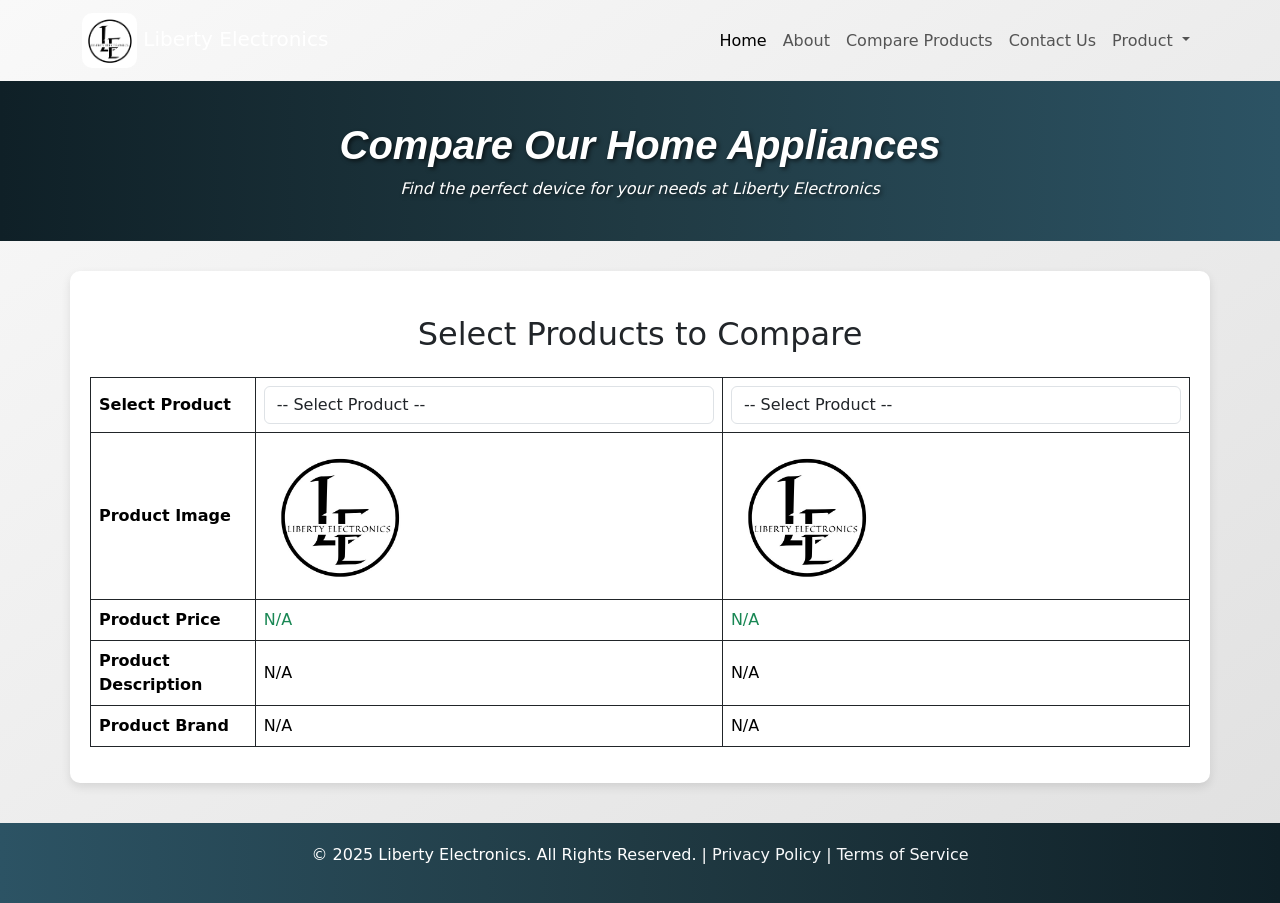
<file: appliances.html>
<!DOCTYPE html>
<html lang="en">
<head>
    <meta charset="UTF-8">
    <meta name="viewport" content="width=device-width, initial-scale=1.0">
    <title>LIBERTY ELECTRONICS</title>
    <link href="https://cdn.jsdelivr.net/npm/bootstrap@5.3.0-alpha3/dist/css/bootstrap.min.css" rel="stylesheet">
    <style>
        body {
            background: linear-gradient(to bottom right, #f9f9f9, #e0e0e0);
        }

        .page-header {
            background: linear-gradient(90deg, #0f2027, #203a43, #2c5364);
            color: white;
            padding: 40px 0;
            text-shadow: 2px 2px 4px rgba(0, 0, 0, 0.6);
        }

        .page-header h1 {
            font-size: 2.5rem;
            font-weight: bold;
        }

        .table-container {
            background-color: #fff;
            border-radius: 10px;
            box-shadow: 0 4px 10px rgba(0, 0, 0, 0.1);
            padding: 20px;
            margin-top: 30px;
        }
        .table tbody tr:nth-child(odd) {
            background-color: #f8f9fa;
        }
        .table tbody tr:hover {
            background-color: #e3f2fd;
            cursor: pointer;
            transition: background-color 0.3s;
        }
        .table th, .table td {
            vertical-align: middle;
        }

        .form-control {
            font-size: 1rem;
        }

        .product-image {
            width: 150px;
            height: 150px;
            object-fit: cover;
            border-radius: 10px;
        }

        .bg-highlight {
            background-color: #030608;
            color: white;
            font-weight: bold;
        }

        .footer {
            background: linear-gradient(90deg, #2c5364, #203a43, #0f2027);
            color: white;
            padding: 20px 0;
            text-align: center;
            margin-top: 40px;
        }

        .footer a {
            color: #f8f9fa;
            text-decoration: none;
        }
    </style>
</head>

<body>
    <nav class="navbar navbar-expand-lg">
        <div class="container">
            <a class="navbar-brand" href="" style="color: white;">
                <img src="images/Black White Elegant Monogram Initial Name Logo.png" alt="" style="border-radius: 10px;width: 55px;" class="logo">
                Liberty Electronics
            </a>
            <button class="navbar-toggler" type="button" data-bs-toggle="collapse" data-bs-target="#navbarNav" aria-controls="navbarNav" aria-expanded="false" aria-label="Toggle navigation" style="background-color: white;">
                <span class="navbar-toggler-icon"></span>
            </button>
            <div class="collapse navbar-collapse" id="navbarNav">
                <ul class="navbar-nav ms-auto">
                    <li class="nav-item">
                        <a class="nav-link active" href="index.html">Home</a>
                    </li>
                    <li class="nav-item">
                        <a class="nav-link" href="about.html">About</a>
                    </li>
                    <li class="nav-item">
                        <a class="nav-link" href="productcomparision.html">Compare Products</a>
                    </li>
                    <li class="nav-item">
                       <a class="nav-link" href="Contact us.html">Contact Us</a>
                    </li>
                    <li class="nav-item dropdown">
                        <a class="nav-link dropdown-toggle" href="products.html" role="button" data-bs-toggle="dropdown" aria-expanded="false">
                          Product
                        </a>
                        <ul class="dropdown-menu">
                            <li class="nav-item"><a class="nav-link" href="products.html" style="color: black;">Product</a></li>
                            <li class="nav-item"><a class="nav-link" href="samsung.html" style="color: black;">Samsung</a></li>
                            <li class="nav-item"><a class="nav-link" href="apple.html" style="color: black;">Apple</a></li>
                            <li class="nav-item"><a class="nav-link" href="haier.html" style="color: black;">Haier</a></li>
                            <li class="nav-item"><a class="nav-link" href="nikon.html" style="color: black;">Nikon</a></li>
                            <li class="nav-item"><a class="nav-link" href="cannon.html" style="color: black;">Cannon</a></li>
                            <li class="nav-item"><a class="nav-link" href="fitbit.html" style="color: black;">Fitbit</a></li>
                            <li class="nav-item"><a class="nav-link" href="pel.html" style="color: black;">Pel</a></li>
                        </ul>
                      </li>
                </ul>
            </div>
        </div>
    </nav>
    <header class="page-header text-center">
        <h1 style="font-family:Verdana, Geneva, Tahoma, sans-serif; font-style: italic;">Compare Our Home Appliances</h1>
        <p class="mb-0" style="font-style: italic;">Find the perfect device for your needs at Liberty Electronics</p>
    </header>

    <div class="container table-container">
        <h2 class="text-center my-4">Select Products to Compare</h2>
        <table class="table table-bordered border-dark">
            <tr class="bg-highlight">
                <th>Select Product</th>
                <th>
                    <select class="form-control" id="select1" onchange="item1(this.value)">
                        <option value="0">-- Select Product --</option>
                    </select>
                </th>
                <th>
                    <select class="form-control" id="select2" onchange="item2(this.value)">
                        <option value="0">-- Select Product --</option>
                    </select>
                </th>
            </tr>
            <tr>
                <th>Product Image</th>
                <td>
                    <img src="logo.jpg" id="img1" alt="Product 1" class="product-image">
                </td>
                <td>
                    <img src="logo.jpg" id="img2" alt="Product 2" class="product-image">
                </td>
            </tr>
            <tr>
                <th>Product Price</th>
                <td id="price1" class="text-success">N/A</td>
                <td id="price2" class="text-success">N/A</td>
            </tr>
            <tr>
                <th>Product Description</th>
                <td id="desc1">N/A</td>
                <td id="desc2">N/A</td>
            </tr>
            <tr>
                <th>Product Brand</th>
                <td id="brand1">N/A</td>
                <td id="brand2">N/A</td>
            </tr>
        </table>
    </div>

    <footer class="footer">
        <p>© 2025 Liberty Electronics. All Rights Reserved. | <a href="#">Privacy Policy</a> | <a href="#">Terms of Service</a></p>
    </footer>
    <script src="https://cdnjs.cloudflare.com/ajax/libs/popper.js/2.9.2/umd/popper.min.js "></script>
    <script src="https://cdnjs.cloudflare.com/ajax/libs/twitter-bootstrap/5.1.0/js/bootstrap.min.js "></script>
    <script src="appliances.js"></script>
</body>
</html>
</file>
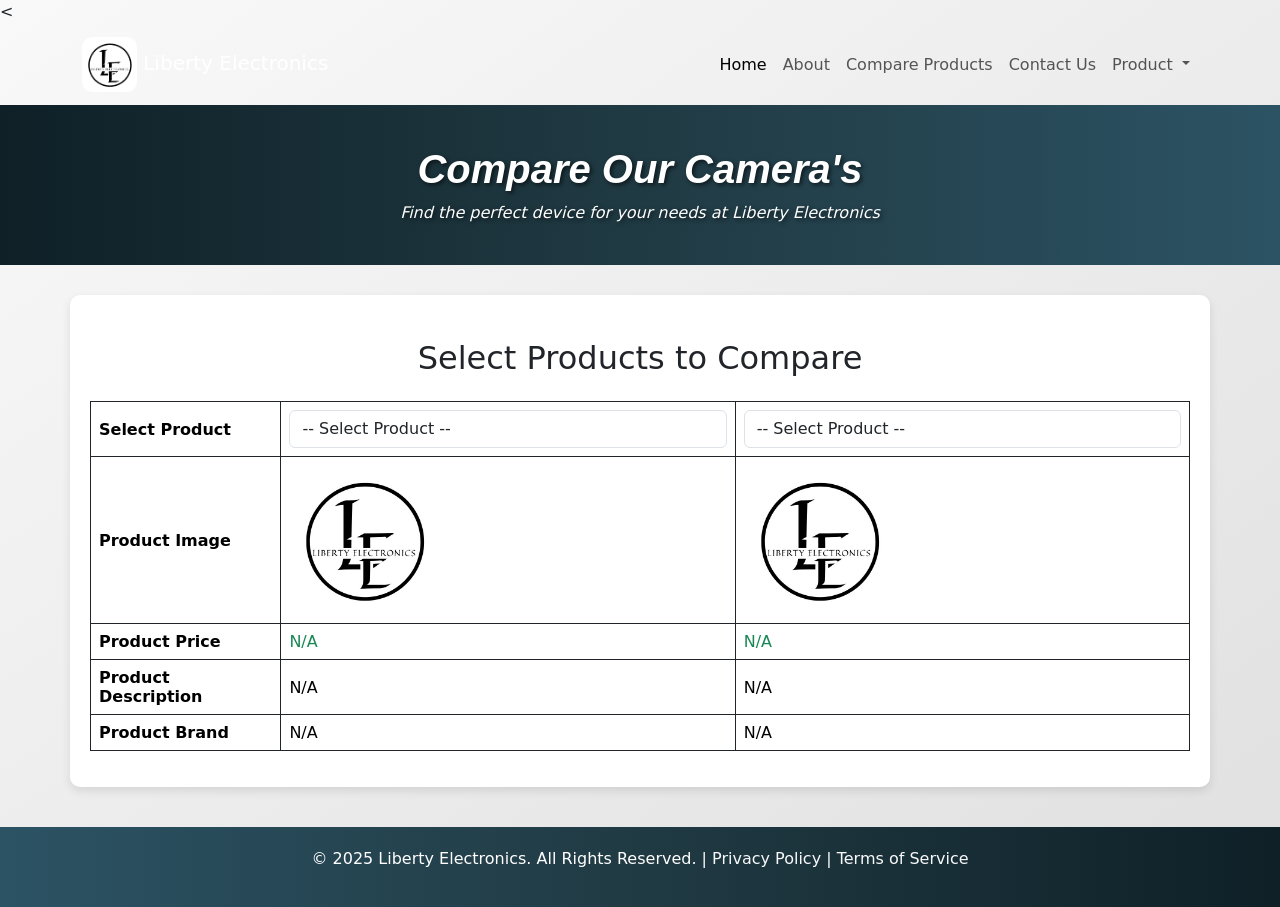
<file: cameras.html>
<<!DOCTYPE html>
<html lang="en">
<head>
    <meta charset="UTF-8">
    <meta name="viewport" content="width=device-width, initial-scale=1.0">
    <title>LIBERTY ELECTRONICS</title>
    <link href="https://cdn.jsdelivr.net/npm/bootstrap@5.3.0-alpha3/dist/css/bootstrap.min.css" rel="stylesheet">
    <style>
        body {
            background: linear-gradient(to bottom right, #f9f9f9, #e0e0e0);
        }

        .page-header {
            background: linear-gradient(90deg, #0f2027, #203a43, #2c5364);
            color: white;
            padding: 40px 0;
            text-shadow: 2px 2px 4px rgba(0, 0, 0, 0.6);
        }

        .page-header h1 {
            font-size: 2.5rem;
            font-weight: bold;
        }

        .table-container {
            background-color: #fff;
            border-radius: 10px;
            box-shadow: 0 4px 10px rgba(0, 0, 0, 0.1);
            padding: 20px;
            margin-top: 30px;
        }
        .table tbody tr:nth-child(odd) {
            background-color: #f8f9fa;
        }
        .table tbody tr:hover {
            background-color: #e3f2fd;
            cursor: pointer;
            transition: background-color 0.3s;
        }
        .table th, .table td {
            vertical-align: middle;
        }

        .form-control {
            font-size: 1rem;
        }

        .product-image {
            width: 150px;
            height: 150px;
            object-fit: cover;
            border-radius: 10px;
        }

        .bg-highlight {
            background-color: #030608;
            color: white;
            font-weight: bold;
        }

        .footer {
            background: linear-gradient(90deg, #2c5364, #203a43, #0f2027);
            color: white;
            padding: 20px 0;
            text-align: center;
            margin-top: 40px;
        }

        .footer a {
            color: #f8f9fa;
            text-decoration: none;
        }
    </style>
</head>

<body>
    <nav class="navbar navbar-expand-lg">
        <div class="container">
            <a class="navbar-brand" href="" style="color: white;">
                <img src="images/Black White Elegant Monogram Initial Name Logo.png" alt="" style="border-radius: 10px;width: 55px;" class="logo">
                Liberty Electronics
            </a>
            <button class="navbar-toggler" type="button" data-bs-toggle="collapse" data-bs-target="#navbarNav" aria-controls="navbarNav" aria-expanded="false" aria-label="Toggle navigation" style="background-color: white;">
                <span class="navbar-toggler-icon"></span>
            </button>
            <div class="collapse navbar-collapse" id="navbarNav">
                <ul class="navbar-nav ms-auto">
                    <li class="nav-item">
                        <a class="nav-link active" href="index.html">Home</a>
                    </li>
                    <li class="nav-item">
                        <a class="nav-link" href="about.html">About</a>
                    </li>
                    <li class="nav-item">
                        <a class="nav-link" href="productcomparision.html">Compare Products</a>
                    </li>
                    <li class="nav-item">
                       <a class="nav-link" href="Contact us.html">Contact Us</a>
                    </li>
                    <li class="nav-item dropdown">
                        <a class="nav-link dropdown-toggle" href="products.html" role="button" data-bs-toggle="dropdown" aria-expanded="false">
                          Product
                        </a>
                        <ul class="dropdown-menu">
                            <li class="nav-item"><a class="nav-link" href="products.html" style="color: black;">Product</a></li>
                            <li class="nav-item"><a class="nav-link" href="samsung.html" style="color: black;">Samsung</a></li>
                            <li class="nav-item"><a class="nav-link" href="apple.html" style="color: black;">Apple</a></li>
                            <li class="nav-item"><a class="nav-link" href="haier.html" style="color: black;">Haier</a></li>
                            <li class="nav-item"><a class="nav-link" href="nikon.html" style="color: black;">Nikon</a></li>
                            <li class="nav-item"><a class="nav-link" href="cannon.html" style="color: black;">Cannon</a></li>
                            <li class="nav-item"><a class="nav-link" href="fitbit.html" style="color: black;">Fitbit</a></li>
                            <li class="nav-item"><a class="nav-link" href="pel.html" style="color: black;">Pel</a></li>
                        </ul>
                      </li>
                </ul>
            </div>
        </div>
    </nav>
    <header class="page-header text-center">
        <h1 style="font-family:Verdana, Geneva, Tahoma, sans-serif; font-style: italic;">Compare Our Camera's</h1>
        <p class="mb-0" style="font-style: italic;">Find the perfect device for your needs at Liberty Electronics</p>
    </header>

    <div class="container table-container">
        <h2 class="text-center my-4">Select Products to Compare</h2>
        <table class="table table-bordered border-dark">
            <tr class="bg-highlight">
                <th>Select Product</th>
                <th>
                    <select class="form-control" id="select1" onchange="item1(this.value)">
                        <option value="0">-- Select Product --</option>
                    </select>
                </th>
                <th>
                    <select class="form-control" id="select2" onchange="item2(this.value)">
                        <option value="0">-- Select Product --</option>
                    </select>
                </th>
            </tr>
            <tr>
                <th>Product Image</th>
                <td>
                    <img src="logo.jpg" id="img1" alt="Product 1" class="product-image">
                </td>
                <td>
                    <img src="logo.jpg" id="img2" alt="Product 2" class="product-image">
                </td>
            </tr>
            <tr>
                <th>Product Price</th>
                <td id="price1" class="text-success">N/A</td>
                <td id="price2" class="text-success">N/A</td>
            </tr>
            <tr>
                <th>Product Description</th>
                <td id="desc1">N/A</td>
                <td id="desc2">N/A</td>
            </tr>
            <tr>
                <th>Product Brand</th>
                <td id="brand1">N/A</td>
                <td id="brand2">N/A</td>
            </tr>
        </table>
    </div>

    <footer class="footer">
        <p>© 2025 Liberty Electronics. All Rights Reserved. | <a href="#">Privacy Policy</a> | <a href="#">Terms of Service</a></p>
    </footer>

    <script src="https://cdnjs.cloudflare.com/ajax/libs/popper.js/2.9.2/umd/popper.min.js "></script>
    <script src="https://cdnjs.cloudflare.com/ajax/libs/twitter-bootstrap/5.1.0/js/bootstrap.min.js "></script>
    <script src="cameras.js"></script>
</body>
</html>
</file>
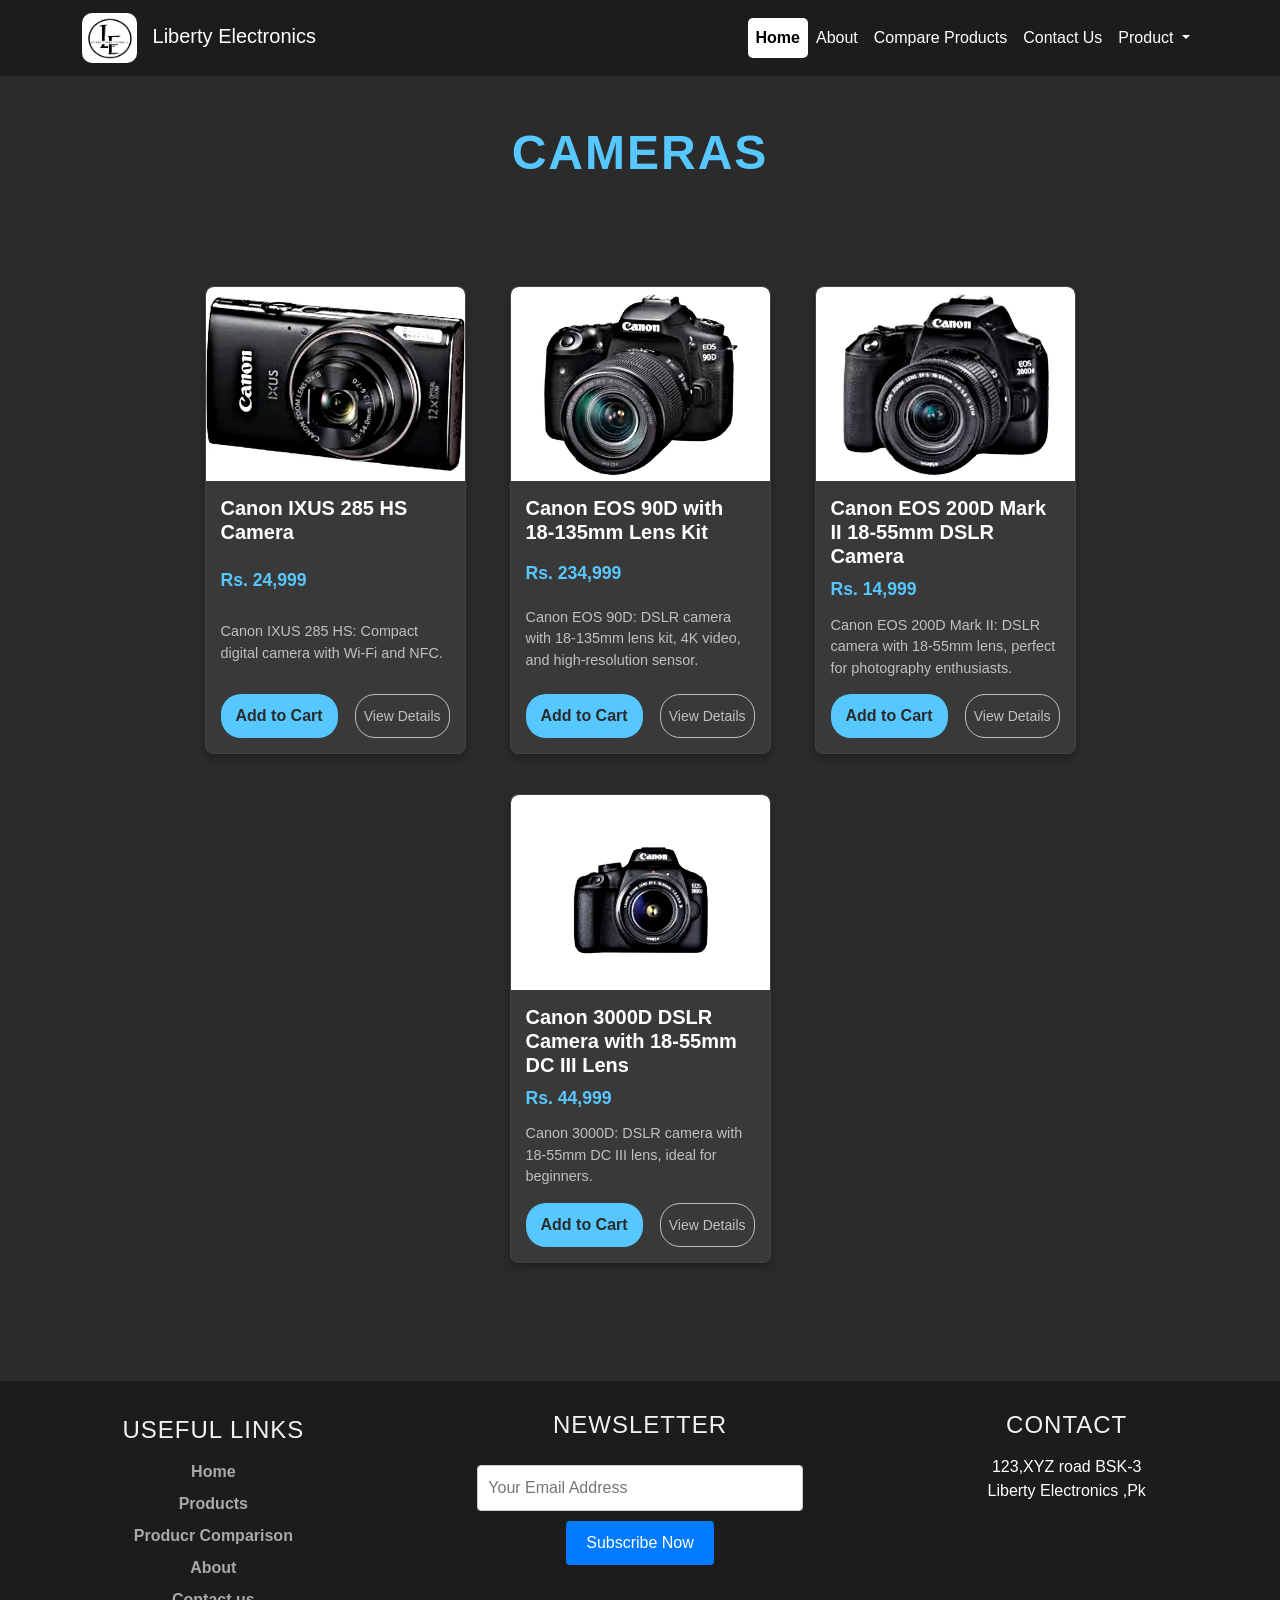
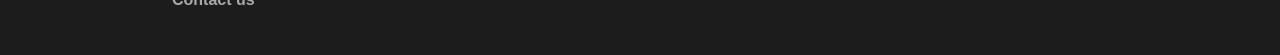
<file: cannon.html>
<!DOCTYPE html>
<html lang="en">
<head>
    <meta charset="UTF-8">
    <meta name="viewport" content="width=device-width, initial-scale=1.0">
    <title>LIBERTY ELECTRONICS</title>
    <link rel="stylesheet" href="footer.css">
    <link href="https://cdn.jsdelivr.net/npm/bootstrap@5.3.3/dist/css/bootstrap.min.css" rel="stylesheet" integrity="sha384-QWTKZyjpPEjISv5WaRU9OFeRpok6YctnYmDr5pNlyT2bRjXh0JMhjY6hW+ALEwIH" crossorigin="anonymous">
    <style>
        .navbar {
    background-color: #1c1c1c;
    position: sticky;
    top: 0;
    z-index: 1000;
    border-bottom-right-radius: 0px;
    border-bottom-left-radius: 0px;
}
.navbar-brand{
    color: #ffffff;
}
.navbar-toggler-icon{
    background-color: white;
    padding: 10px;
    border-radius: 2px;
    border: black;
    width: 50px;
}

.navbar-brand:hover {
    color: white;
    text-decoration: underline;
}
.navbar-nav .nav-link {
    color: white;
    font-size: 1rem;
    padding: 8px 15px;
    border-radius: 5px;
    transition: background-color 0.4s ease, color 0.3s ease;
}
.navbar-nav .nav-link:hover {
    background-color: white;
    color: black;
    font-weight: bold;
}
.navbar-nav .active {
    background-color: white;
    color: black ;
    font-weight: bold;
}
.logo {
    width: 40px;
    height: 50px;
    margin-right: 10px;
}
    body {
    font-family: 'Arial', sans-serif;
    background-color: #2b2b2b; 
    color: #e0e0e0; 
}

h1.display-5 {
    color: #57c7ff; 
    text-transform: uppercase;
    letter-spacing: 2px;
    animation: fadeInDown 1s ease-out;
}

.row {
    display: flex;
    flex-wrap: wrap;
    justify-content: space-between;
    gap: 20px;
}

.col-md-3 {
    display: flex;
    justify-content: center;
    margin-bottom: 20px;
    animation: fadeIn 0.5s ease-in-out;
}

.product-card {
    background-color: #393939; 
    border: 1px solid #444; 
    border-radius: 8px;
    box-shadow: 0 4px 8px rgba(0, 0, 0, 0.3);
    transition: transform 0.3s, box-shadow 0.3s, border-color 0.3s;
    min-height: 400px;
    display: flex;
    flex-direction: column;
    overflow: hidden;
}

.product-card:hover {
    transform: translateY(-10px);
    box-shadow: 0 8px 16px rgba(0, 0, 0, 0.5);
    border-color: #57c7ff;
}

.product-card img {
    border-top-left-radius: 8px;
    border-top-right-radius: 8px;
    max-height: 200px;
    object-fit: cover;
    width: 100%;
    transition: transform 0.3s;
}

.product-card:hover img {
    transform: scale(1.05);
}

.product-card-body {
    padding: 15px;
    display: flex;
    flex-direction: column;
    justify-content: space-between; 
    height: 100%;
}

.product-title {
    font-size: 1.25rem;
    font-weight: bold;
    margin-bottom: 8px;
    color: #ffffff;
    transition: color 0.3s;
}

.product-card:hover .product-title {
    color: #57c7ff;
}

.product-price {
    color: #57c7ff;
    font-size: 1.1rem;
    font-weight: bold;
    margin-bottom: 12px;
}

.product-description {
    font-size: 0.9rem;
    color: #c0c0c0; 
    margin-bottom: 15px;
}

.product-card .btn {
    border-radius: 20px;
    transition: background-color 0.3s, color 0.3s;
}

.product-card .btn-primary {
    background-color: #57c7ff;
    color: #2b2b2b; 
}

.product-card .btn-primary:hover {
    background-color: #45a3d9;
    color: #2b2b2b;
}

.product-card .btn-outline-secondary {
    color: #c0c0c0;
    border-color: #c0c0c0;
}

.product-card .btn-outline-secondary:hover {
    color: #2b2b2b;
    background-color: #c0c0c0;
    border-color: #c0c0c0;
}
@keyframes fadeInDown {
    from {
        opacity: 0;
        transform: translateY(-20px);
    }
    to {
        opacity: 1;
        transform: translateY(0);
    }
}

@keyframes fadeIn {
    from {
        opacity: 0;
        transform: scale(0.9);
    }
    to {
        opacity: 1;
        transform: scale(1);
    }
}
@media (max-width: 768px) {
    .row {
        justify-content: center;
    }
    
    .col-md-3 {
        flex: 0 0 100%;
        max-width: 100%;
    }

    .product-card {
        min-height: auto;
    }
}

@media (max-width: 576px) {
    .product-title {
        font-size: 1rem;
    }

    .product-price {
        font-size: 1rem;
    }

    .product-description {
        font-size: 0.85rem;
    }

    .btn {
        font-size: 0.9rem;
    }
}
.offcanvas {
    background-color: #1f1f1f;
    color: #e0e0e0;
    box-shadow: -4px 0 10px rgba(0, 0, 0, 0.5);
    border-left: 1px solid #444;
}

.offcanvas-header {
    border-bottom: 1px solid #444; 
    padding-bottom: 10px;
}

.offcanvas-header h5 {
    font-size: 1.5rem;
    font-weight: bold;
    color: #57c7ff; 
    margin: 0;
}

.btn-close {
    color: #e0e0e0;
    background-color: transparent;
    border: none;
    font-size: 1.2rem;
    transition: transform 0.3s, color 0.3s;
}

.btn-close:hover {
    color: #57c7ff;
    transform: rotate(90deg); 
}
.offcanvas-body {
    padding: 20px;
}

#cartItemsList div {
    padding: 10px 0;
    border-bottom: 1px solid #444; 
}

#cartItemsList div:last-child {
    border-bottom: none;
}    

#cartItemsList strong {
    color: #ffffff;
}

#cartTotal {
    font-size: 1.2rem;
    font-weight: bold;
    color: #57c7ff;
    text-align: right;
    border-top: 1px solid #444;
    padding-top: 15px;
}

#cartTotal span {
    font-size: 1.4rem;
}

.btn-primary {
    background-color: #57c7ff;
    color: #2b2b2b;
    border: none;
    padding: 10px 15px;
    font-size: 1rem;
    font-weight: bold;
    transition: background-color 0.3s, transform 0.3s;
}

.btn-primary:hover {
    background-color: #45a3d9;
    transform: scale(1.05);
}
.col_footer1{
    text-decoration: none;
    font-weight: bolder;
    color:white;
    padding: 5px;
    border-radius: 5px;
    cursor: pointer;
    transition: transform 0.5s ease;
}

.footer {
    margin-top: 50px;
    padding: 20px 0;
    background-color: #1c1c1c;
}
    </style>
</head>
<body>
    <nav class="navbar navbar-expand-lg">
        <div class="container">
            <a class="navbar-brand" href="" style="color: white;">
                <img src="images/Black White Elegant Monogram Initial Name Logo.png" alt="" style="border-radius: 10px;width: 55px;" class="logo">
                Liberty Electronics
            </a>
            <button class="navbar-toggler" type="button" data-bs-toggle="collapse" data-bs-target="#navbarNav" aria-controls="navbarNav" aria-expanded="false" aria-label="Toggle navigation" style="background-color: white;">
                <span class="navbar-toggler-icon"></span>
            </button>
            <div class="collapse navbar-collapse" id="navbarNav">
                <ul class="navbar-nav ms-auto">
                    <li class="nav-item">
                        <a class="nav-link active" href="index.html">Home</a>
                    </li>
                    <li class="nav-item">
                        <a class="nav-link" href="about.html">About</a>
                    </li>
                    <li class="nav-item">
                        <a class="nav-link" href="productcomparision.html">Compare Products</a>
                    </li>
                    <li class="nav-item">
                       <a class="nav-link" href="Contact us.html">Contact Us</a>
                    </li>
                    <li class="nav-item dropdown">
                        <a class="nav-link dropdown-toggle" href="products.html" role="button" data-bs-toggle="dropdown" aria-expanded="false">
                          Product
                        </a>
                        <ul class="dropdown-menu">
                            <li class="nav-item"><a class="nav-link" href="products.html" style="color: black;">Product</a></li>
                            <li class="nav-item"><a class="nav-link" href="samsung.html" style="color: black;">Samsung</a></li>
                            <li class="nav-item"><a class="nav-link" href="apple.html" style="color: black;">Apple</a></li>
                            <li class="nav-item"><a class="nav-link" href="haier.html" style="color: black;">Haier</a></li>
                            <li class="nav-item"><a class="nav-link" href="nikon.html" style="color: black;">Nikon</a></li>
                            <li class="nav-item"><a class="nav-link" href="cannon.html" style="color: black;">Cannon</a></li>
                            <li class="nav-item"><a class="nav-link" href="fitbit.html" style="color: black;">Fitbit</a></li>
                            <li class="nav-item"><a class="nav-link" href="pel.html" style="color: black;">Pel</a></li>
                        </ul>
                      </li>
                </ul>
            </div>
        </div>
    </nav>
    <div class="offcanvas offcanvas-end" tabindex="-1" id="cartSidebar" aria-labelledby="cartSidebarLabel">
        <div class="offcanvas-header">
            <h5 id="cartSidebarLabel">Your Cart</h5>
            <button type="button" class="btn-close text-reset" data-bs-dismiss="offcanvas" aria-label="Close"></button>
        </div>
        <div class="offcanvas-body">
            <div id="cartItemsList">
            </div>
            <div id="cartTotal" class="mt-3">
                <p>Total: Rs. <span id="cartTotalPrice">0</span></p>
            </div>
            <button class="btn btn-primary w-100" onclick="checkout()">Checkout</button>
        </div>
    </div>
    <section>
        <div class="text-center py-5">
            <h1 class="display-5 fw-bold">CAMERAS</h1>
        </div>
        <div class="container py-5">
            <div class="row justify-content-center">
                <div class="col-md-3">
                    <div class="product-card">
                        <img src="products/camera4.webp" alt="Canon IXUS 285 HS Camera" class="img-fluid">
                        <div class="product-card-body">
                            <h5 class="product-title">Canon IXUS 285 HS Camera</h5>
                            <p class="product-price">Rs. 24,999</p>
                            <p class="product-description">Canon IXUS 285 HS: Compact digital camera with Wi-Fi and NFC.</p>
                            <div class="d-flex justify-content-between">
                                <button class="btn btn-primary btn-sm addToCartBtn" data-name="Canon IXUS 285 HS Camera" data-price="24999" data-quantity="1">Add to Cart</button>
                                <button class="btn btn-outline-secondary btn-sm">View Details</button>
                            </div>
                        </div>
                    </div>
                </div>
                <div class="col-md-3">
                    <div class="product-card">
                        <img src="products/camera5.webp" alt="Canon EOS 90D with 18-135mm Lens Kit" class="img-fluid">
                        <div class="product-card-body">
                            <h5 class="product-title">Canon EOS 90D with 18-135mm Lens Kit</h5>
                            <p class="product-price">Rs. 234,999</p>
                            <p class="product-description">Canon EOS 90D: DSLR camera with 18-135mm lens kit, 4K video, and high-resolution sensor.</p>
                            <div class="d-flex justify-content-between">
                                <button class="btn btn-primary btn-sm addToCartBtn" data-name="Canon EOS 90D with 18-135mm Lens Kit" data-price="234999" data-quantity="1">Add to Cart</button>
                                <button class="btn btn-outline-secondary btn-sm">View Details</button>
                            </div>
                        </div>
                    </div>
                </div>
                <div class="col-md-3">
                    <div class="product-card">
                        <img src="products/camera7.webp" alt="Canon EOS 200D Mark II 18-55mm DSLR Camera" class="img-fluid">
                        <div class="product-card-body">
                            <h5 class="product-title">Canon EOS 200D Mark II 18-55mm DSLR Camera</h5>
                            <p class="product-price">Rs. 14,999</p>
                            <p class="product-description">Canon EOS 200D Mark II: DSLR camera with 18-55mm lens, perfect for photography enthusiasts.</p>
                            <div class="d-flex justify-content-between">
                                <button class="btn btn-primary btn-sm addToCartBtn" data-name="Canon EOS 200D Mark II 18-55mm DSLR Camera" data-price="14999" data-quantity="1">Add to Cart</button>
                                <button class="btn btn-outline-secondary btn-sm">View Details</button>
                            </div>
                        </div>
                    </div>
                </div>
                <div class="col-md-3">
                    <div class="product-card">
                        <img src="products/camera10.webp" alt="Canon 3000D DSLR Camera with 18-55mm DC III Lens" class="img-fluid">
                        <div class="product-card-body">
                            <h5 class="product-title">Canon 3000D DSLR Camera with 18-55mm DC III Lens</h5>
                            <p class="product-price">Rs. 44,999</p>
                            <p class="product-description">Canon 3000D: DSLR camera with 18-55mm DC III lens, ideal for beginners.</p>
                            <div class="d-flex justify-content-between">
                                <button class="btn btn-primary btn-sm addToCartBtn" data-name="Canon 3000D DSLR Camera with 18-55mm DC III Lens" data-price="44999" data-quantity="1">Add to Cart</button>
                                <button class="btn btn-outline-secondary btn-sm">View Details</button>
                            </div>
                        </div>
                    </div>
                </div>
            </div>
        </div>        
    </section>
    <div class="footer">
        <div class="col_footer1">
          <h3>Useful Links</h3>
          <a href="index.html">Home</a>
          <a href="products.html">Products</a>
          <a href="productcomparision.html">Producr Comparison</a>
          <a href="about.html">About</a>
          <a href="Contact us.html">Contact us</a>
        </div>
        <div class="col_footer2">
          <h3>Newsletter</h3>
          <form>
            <input type="email" placeholder="Your Email Address" required><br>
            <button type="submit">Subscribe Now</button>
          </form>
        </div>
        <div class="col_footer3"><h3>Contact</h3>
          <p>123,XYZ road BSK-3 <br>Liberty Electronics ,Pk</p>
          <div class="social-icons">
            <i class="fa-brands fa-facebook"></i>
            <i class="fa-brands fa-twitter"></i>
            <i class="fa-brands fa-instagram"></i>
            <i class="fa-brands fa-behance"></i>
          </div>
        </div>
       </div>
    <script src="https://cdn.jsdelivr.net/npm/bootstrap@5.3.0-alpha1/dist/js/bootstrap.bundle.min.js"></script>
    <script>
         let cart = [];
document.querySelectorAll('.addToCartBtn').forEach(button => {
    button.addEventListener('click', function() {
        const product = {
            name: this.getAttribute('data-name'),
            price: parseFloat(this.getAttribute('data-price')),
            quantity: parseInt(this.getAttribute('data-quantity'))
        };
        cart.push(product);
        updateCartUI();
    });
});
function updateCartUI() {
    const cartItemsList = document.getElementById('cartItemsList');
    const cartTotalPrice = document.getElementById('cartTotalPrice');
    cartItemsList.innerHTML = '';
    let total = 0;
    cart.forEach(item => {
        const itemElement = document.createElement('div');
        itemElement.innerHTML = `<strong>${item.name}</strong><br>Rs. ${item.price} x ${item.quantity}`;
        cartItemsList.appendChild(itemElement);
        total += item.price * item.quantity;
    });
    cartTotalPrice.textContent = total;
    let cartSidebar = new bootstrap.Offcanvas(document.getElementById('cartSidebar'));
    cartSidebar.show();
}
function checkout() {
    alert('Proceeding to checkout...');
}
    </script>
</body>
</html>
</file>
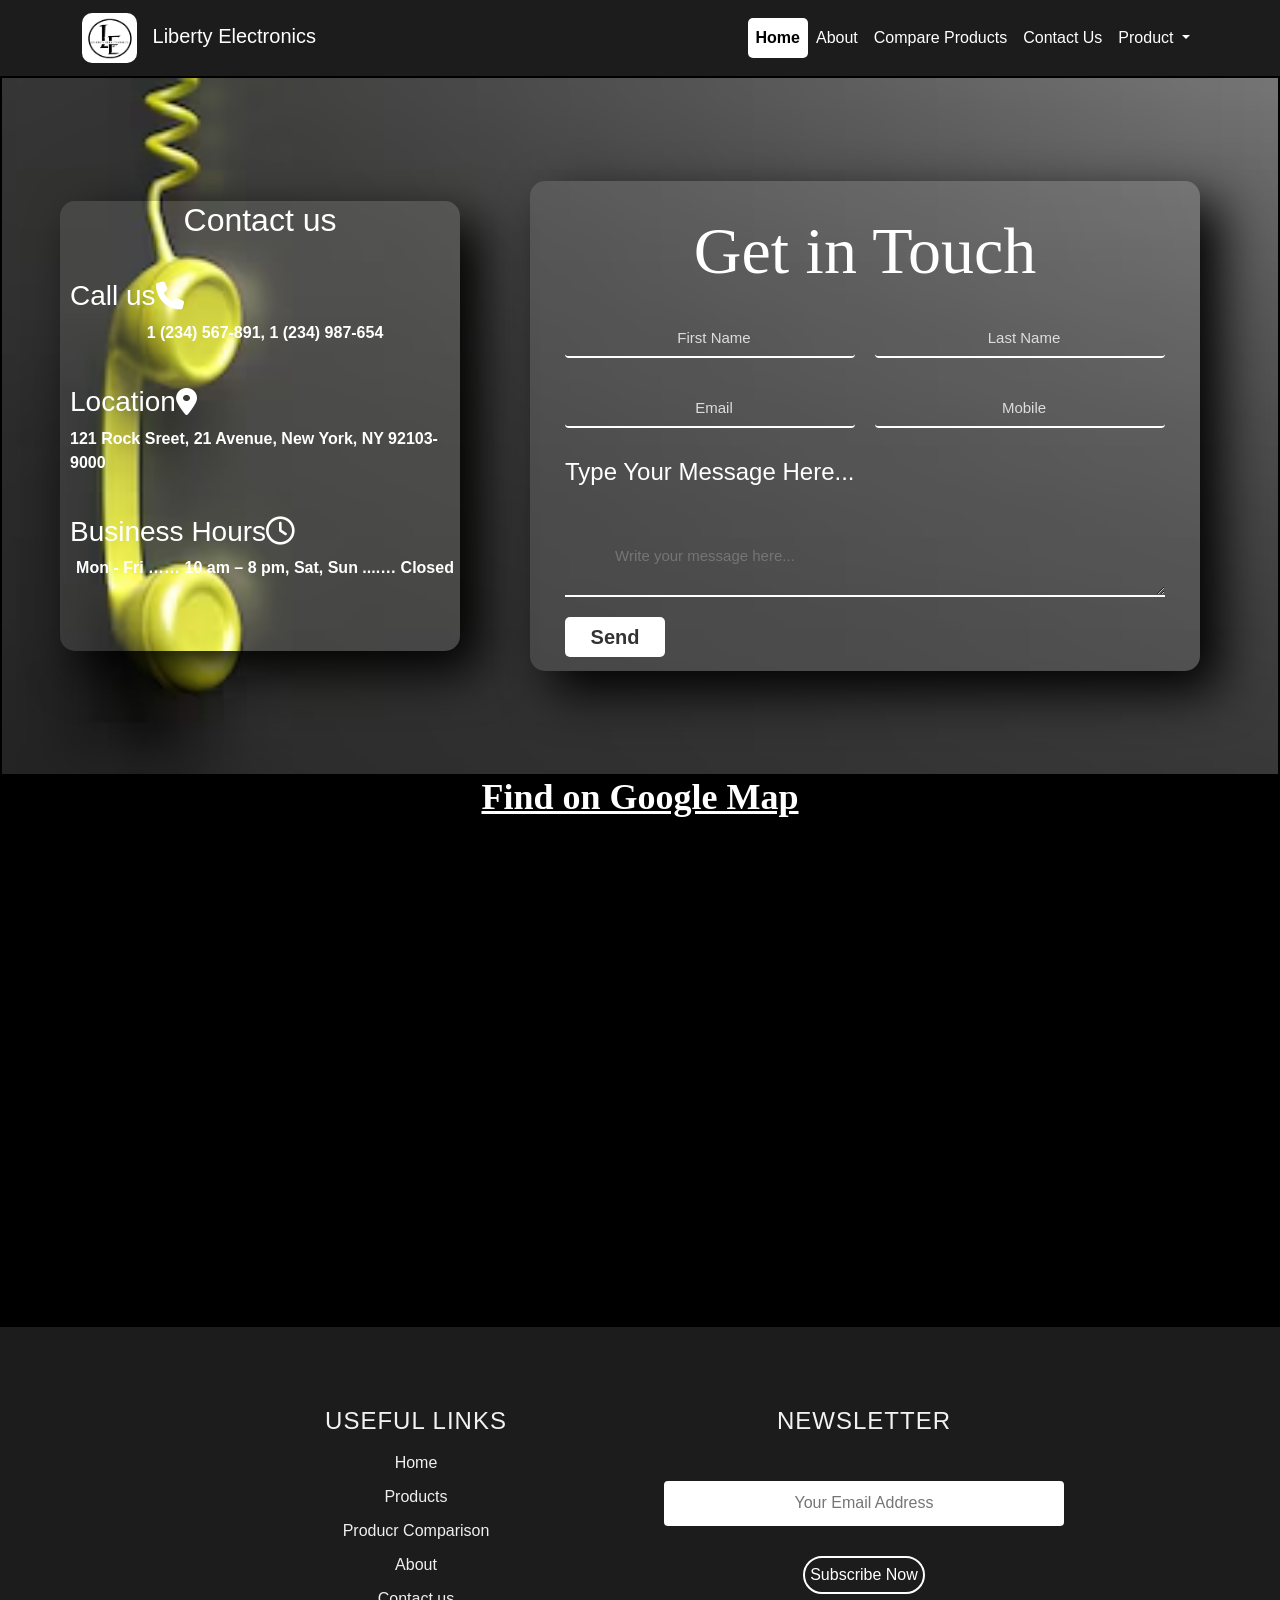
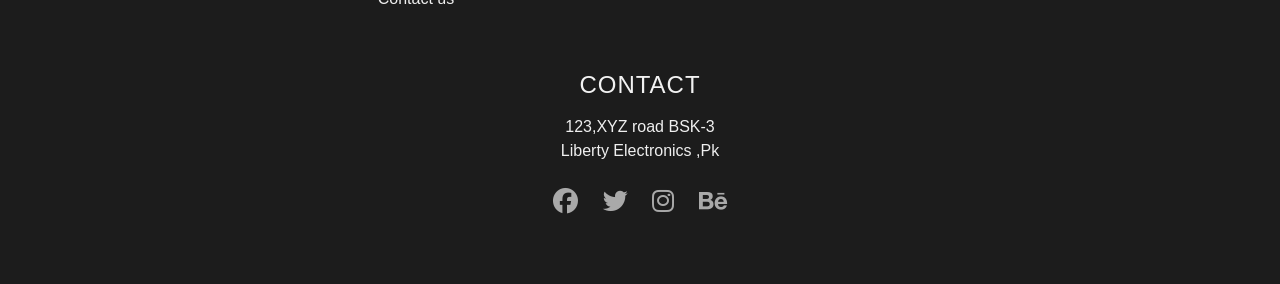
<file: Contact us.html>
<!DOCTYPE html>
<html lang="en">
<head>
    <meta charset="UTF-8">
    <meta name="viewport" content="width=device-width, initial-scale=1.0">
    <title>LIBERTY ELECTRONICS</title>
    <link rel="stylesheet" href="footer.css">
    <link href="https://cdn.jsdelivr.net/npm/bootstrap@5.3.3/dist/css/bootstrap.min.css" rel="stylesheet" integrity="sha384-QWTKZyjpPEjISv5WaRU9OFeRpok6YctnYmDr5pNlyT2bRjXh0JMhjY6hW+ALEwIH" crossorigin="anonymous">
    <link rel="stylesheet" href="Contact us.css">
    <link rel="stylesheet" href="style.css">
    <link rel="stylesheet" href="https://cdnjs.cloudflare.com/ajax/libs/font-awesome/6.7.2/css/all.min.css" integrity="sha512-Evv84Mr4kqVGRNSgIGL/F/aIDqQb7xQ2vcrdIwxfjThSH8CSR7PBEakCr51Ck+w+/U6swU2Im1vVX0SVk9ABhg==" crossorigin="anonymous" referrerpolicy="no-referrer" />
    <style>
        img{
            border-radius: 100px;
        }
    </style>
</head>
<body>
  <nav class="navbar navbar-expand-lg">
    <div class="container">
        <a class="navbar-brand" href="" style="color: white;">
            <img src="images/Black White Elegant Monogram Initial Name Logo.png" alt="" style="border-radius: 10px;width: 55px;" class="logo" >
            Liberty Electronics
        </a>
        <button class="navbar-toggler" type="button" data-bs-toggle="collapse" data-bs-target="#navbarNav" aria-controls="navbarNav" aria-expanded="false" aria-label="Toggle navigation" style="background-color: white;">
            <span class="navbar-toggler-icon"></span>
        </button>
        <div class="collapse navbar-collapse" id="navbarNav">
            <ul class="navbar-nav ms-auto">
                <li class="nav-item">
                    <a class="nav-link active" href="index.html">Home</a>
                </li>
                <li class="nav-item">
                    <a class="nav-link" href="about.html">About</a>
                </li>
                <li class="nav-item">
                    <a class="nav-link" href="productcomparision.html">Compare Products</a>
                </li>
                <li class="nav-item">
                   <a class="nav-link" href="Contact us.html">Contact Us</a>
                </li>
                <li class="nav-item dropdown">
                    <a class="nav-link dropdown-toggle" href="products.html" role="button" data-bs-toggle="dropdown" aria-expanded="false">
                      Product
                    </a>
                    <ul class="dropdown-menu">
                        <li class="nav-item"><a class="nav-link" href="products.html" style="color: black;">Product</a></li>
                        <li class="nav-item"><a class="nav-link" href="samsung.html" style="color: black;">Samsung</a></li>
                        <li class="nav-item"><a class="nav-link" href="apple.html" style="color: black;">Apple</a></li>
                        <li class="nav-item"><a class="nav-link" href="haier.html" style="color: black;">Haier</a></li>
                        <li class="nav-item"><a class="nav-link" href="nikon.html" style="color: black;">Nikon</a></li>
                        <li class="nav-item"><a class="nav-link" href="cannon.html" style="color: black;">Cannon</a></li>
                        <li class="nav-item"><a class="nav-link" href="fitbit.html" style="color: black;">Fitbit</a></li>
                        <li class="nav-item"><a class="nav-link" href="pel.html" style="color: black;">Pel</a></li>
                    </ul>
                  </li>
            </ul>
        </div>
    </div>
</nav>
      

       
      
      <div class="mail-container">
       <div class="mail1" style="color: white;font-weight:bold;">
        <div class="mail_1"><h2>Contact us</h2></div>
        <div class="mail_1"><h3>Call us <i class="fa-solid fa-phone"></i></h3><p>1 (234) 567-891, 1 (234) 987-654</p></div>
        <div class="mail_1"><h3>Location <i class="fa-solid fa-location-dot"></i></h3><p>121 Rock Sreet, 21 Avenue, New York, NY 92103-9000</p></div>
        <div class="mail_1"><h3>Business Hours <i class="fa-regular fa-clock"></i></h3><p>Mon - Fri …… 10 am – 8 pm, Sat, Sun ....… Closed</p></div>
       </div>
       <div class="mail2">
        <form id="contactForm" onsubmit="handleSubmit(event)">
          <h1>Get in Touch</h1>
          <input type="text" id="Firstname" name="firstname" placeholder="First Name" required>
          <input type="text" id="Lastname" name="lastname" placeholder="Last Name" required>
          <input type="email" id="Email" name="email" placeholder="Email" required>
          <input type="text" id="Mobile" name="mobile" placeholder="Mobile" required>
          <h4>Type Your Message Here...</h4>
          <textarea id="Message" name="message" placeholder="Write your message here..." required></textarea>
          <input type="submit" value="Send" id="Button">
        </form>
      </div>
        
      </div>
      <div class="google">
        <h1 style="color: white;font-size: 36px;text-decoration: underline;">Find on Google Map</h1>
      </div>


      <div class="maps">
        <iframe src="https://www.google.com/maps/embed?pb=!1m18!1m12!1m3!1d2992.660649348178!2d-79.83673472556873!3d41.40317549501828!2m3!1f0!2f0!3f0!3m2!1i1024!2i768!4f13.1!3m3!1m2!1s0x88331c1c7bb121ab%3A0x14b7b879579d5e7d!2sLiberty%20Electronics!5e0!3m2!1sen!2s!4v1737354649938!5m2!1sen!2s" width="600" height="450" style="border:0;" allowfullscreen="" loading="lazy" referrerpolicy="no-referrer-when-downgrade"></iframe>
      </div>




      <div class="footer" style="background-color: #1c1c1c;">
        <div class="col_footer1">
          <h3>Useful Links</h3>
          <a href="index.html">Home</a>
          <a href="products.html">Products</a>
          <a href="productcomparision.html">Producr Comparison</a>
          <a href="about.html">About</a>
          <a href="Contact us.html">Contact us</a>
        </div>
        <div class="col_footer2">
          <h3>Newsletter</h3>
          <section>
            <input type="email" placeholder="Your Email Address" required style="width: 400px;outline: none;border: none; border-radius: 4px; height: 45px;text-align: center;margin-top: 30px;"><br>
            <button type="submit" style="background: transparent;border: 2px solid white;color: white; margin-top: 30px;border-radius: 40px;padding: 5px; ">Subscribe Now</button>
          </section>
        </div>
        <div class="col_footer3"><h3>Contact</h3>
          <p>123,XYZ road BSK-3 <br>Liberty Electronics ,Pk</p>
          <div class="social-icons">
            <i class="fa-brands fa-facebook"></i>
            <i class="fa-brands fa-twitter"></i>
            <i class="fa-brands fa-instagram"></i>
            <i class="fa-brands fa-behance"></i>
          </div>
        </div>
       </div>
      <script src="https://cdn.jsdelivr.net/npm/bootstrap@5.3.3/dist/js/bootstrap.bundle.min.js" integrity="sha384-YvpcrYf0tY3lHB60NNkmXc5s9fDVZLESaAA55NDzOxhy9GkcIdslK1eN7N6jIeHz" crossorigin="anonymous"></script>

      <script>
        function handleSubmit(event) {
          event.preventDefault(); // Prevent form submission and page reload
          
          // Retrieve form values
          const firstname = document.getElementById('Firstname').value;
          const lastname = document.getElementById('Lastname').value;
          const email = document.getElementById('Email').value;
          const mobile = document.getElementById('Mobile').value;
          const message = document.getElementById('Message').value;
          
          // Display the alert with user details
          alert(`Your name is ${firstname} ${lastname}, your mobile is ${mobile}, your email is ${email}, and your message is sent to Liberty Electronics.\n\nMessage: ${message}`);
        }
      </script>
</body>
</html>
</file>
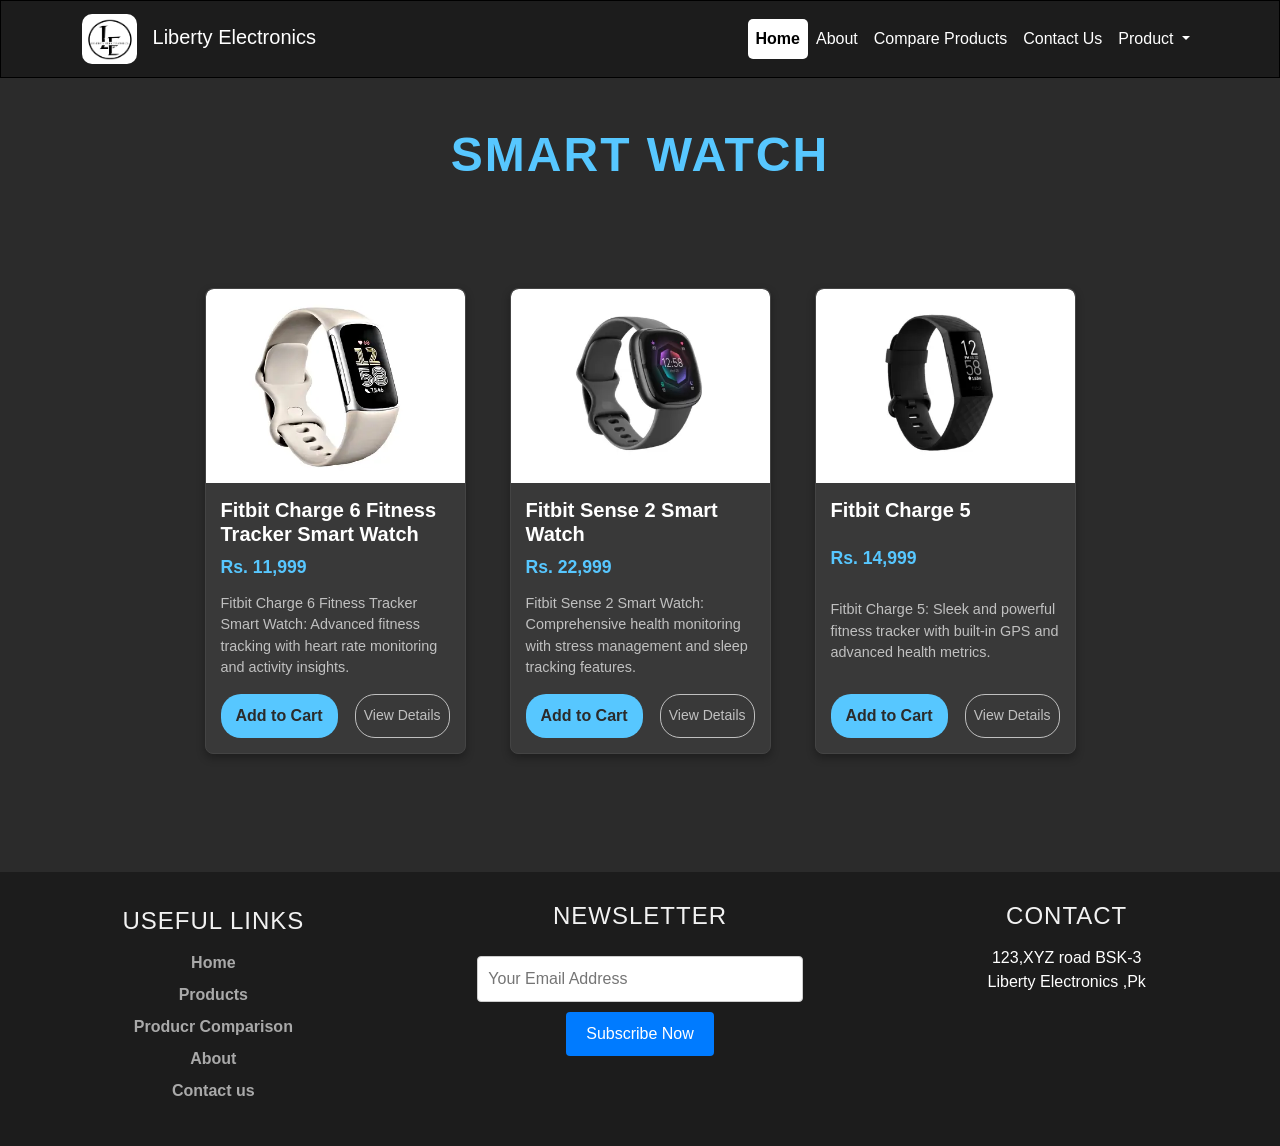
<file: fitbit.html>
<!DOCTYPE html>
<html lang="en">
<head>
    <meta charset="UTF-8">
    <meta name="viewport" content="width=device-width, initial-scale=1.0">
    <title>LIBERTY ELECTRONICS</title>
    <link rel="stylesheet" href="footer.css">
    <link href="https://cdn.jsdelivr.net/npm/bootstrap@5.3.3/dist/css/bootstrap.min.css" rel="stylesheet" integrity="sha384-QWTKZyjpPEjISv5WaRU9OFeRpok6YctnYmDr5pNlyT2bRjXh0JMhjY6hW+ALEwIH" crossorigin="anonymous">
    <style>
        .navbar {
    background-color: #1c1c1c;
    position: sticky;
    top: 0;
    z-index: 1000;
    border: 1px solid black;
    border-bottom-right-radius: 0px;
    border-bottom-left-radius: 0px;
}
.navbar-brand{
    color: #ffffff;
}
.navbar-toggler-icon{
    background-color: white;
    padding: 10px;
    border-radius: 2px;
    border: black;
    width: 50px;
}

.navbar-brand:hover {
    color: white;
    text-decoration: underline;
}
.navbar-nav .nav-link {
    color: white;
    font-size: 1rem;
    padding: 8px 15px;
    border-radius: 5px;
    transition: background-color 0.4s ease, color 0.3s ease;
}
.navbar-nav .nav-link:hover {
    background-color: white;
    color: black;
    font-weight: bold;
}
.navbar-nav .active {
    background-color: white;
    color: black ;
    font-weight: bold;
}
.logo {
    width: 40px;
    height: 50px;
    margin-right: 10px;
}
body {
    font-family: 'Arial', sans-serif;
    background-color: #2b2b2b; 
    color: #e0e0e0; 
}

h1.display-5 {
    color: #57c7ff; 
    text-transform: uppercase;
    letter-spacing: 2px;
    animation: fadeInDown 1s ease-out;
}

.row {
    display: flex;
    flex-wrap: wrap;
    justify-content: space-between;
    gap: 20px;
}

.col-md-3 {
    display: flex;
    justify-content: center;
    margin-bottom: 20px;
    animation: fadeIn 0.5s ease-in-out;
}

.product-card {
    background-color: #393939; 
    border: 1px solid #444; 
    border-radius: 8px;
    box-shadow: 0 4px 8px rgba(0, 0, 0, 0.3);
    transition: transform 0.3s, box-shadow 0.3s, border-color 0.3s;
    min-height: 400px;
    display: flex;
    flex-direction: column;
    overflow: hidden;
}

.product-card:hover {
    transform: translateY(-10px);
    box-shadow: 0 8px 16px rgba(0, 0, 0, 0.5);
    border-color: #57c7ff;
}

.product-card img {
    border-top-left-radius: 8px;
    border-top-right-radius: 8px;
    max-height: 200px;
    object-fit: cover;
    width: 100%;
    transition: transform 0.3s;
}

.product-card:hover img {
    transform: scale(1.05);
}

.product-card-body {
    padding: 15px;
    display: flex;
    flex-direction: column;
    justify-content: space-between; 
    height: 100%;
}

.product-title {
    font-size: 1.25rem;
    font-weight: bold;
    margin-bottom: 8px;
    color: #ffffff;
    transition: color 0.3s;
}

.product-card:hover .product-title {
    color: #57c7ff;
}

.product-price {
    color: #57c7ff;
    font-size: 1.1rem;
    font-weight: bold;
    margin-bottom: 12px;
}

.product-description {
    font-size: 0.9rem;
    color: #c0c0c0; 
    margin-bottom: 15px;
}

.product-card .btn {
    border-radius: 20px;
    transition: background-color 0.3s, color 0.3s;
}

.product-card .btn-primary {
    background-color: #57c7ff;
    color: #2b2b2b; 
}

.product-card .btn-primary:hover {
    background-color: #45a3d9;
    color: #2b2b2b;
}

.product-card .btn-outline-secondary {
    color: #c0c0c0;
    border-color: #c0c0c0;
}

.product-card .btn-outline-secondary:hover {
    color: #2b2b2b;
    background-color: #c0c0c0;
    border-color: #c0c0c0;
}
@keyframes fadeInDown {
    from {
        opacity: 0;
        transform: translateY(-20px);
    }
    to {
        opacity: 1;
        transform: translateY(0);
    }
}

@keyframes fadeIn {
    from {
        opacity: 0;
        transform: scale(0.9);
    }
    to {
        opacity: 1;
        transform: scale(1);
    }
}
@media (max-width: 768px) {
    .row {
        justify-content: center;
    }
    
    .col-md-3 {
        flex: 0 0 100%;
        max-width: 100%;
    }

    .product-card {
        min-height: auto;
    }
}

@media (max-width: 576px) {
    .product-title {
        font-size: 1rem;
    }

    .product-price {
        font-size: 1rem;
    }

    .product-description {
        font-size: 0.85rem;
    }

    .btn {
        font-size: 0.9rem;
    }
}
.offcanvas {
    background-color: #1f1f1f;
    color: #e0e0e0;
    box-shadow: -4px 0 10px rgba(0, 0, 0, 0.5);
    border-left: 1px solid #444;
}

.offcanvas-header {
    border-bottom: 1px solid #444; 
    padding-bottom: 10px;
}

.offcanvas-header h5 {
    font-size: 1.5rem;
    font-weight: bold;
    color: #57c7ff; 
    margin: 0;
}

.btn-close {
    color: #e0e0e0;
    background-color: transparent;
    border: none;
    font-size: 1.2rem;
    transition: transform 0.3s, color 0.3s;
}

.btn-close:hover {
    color: #57c7ff;
    transform: rotate(90deg); 
}
.offcanvas-body {
    padding: 20px;
}

#cartItemsList div {
    padding: 10px 0;
    border-bottom: 1px solid #444; 
}

#cartItemsList div:last-child {
    border-bottom: none;
}    

#cartItemsList strong {
    color: #ffffff;
}

#cartTotal {
    font-size: 1.2rem;
    font-weight: bold;
    color: #57c7ff;
    text-align: right;
    border-top: 1px solid #444;
    padding-top: 15px;
}

#cartTotal span {
    font-size: 1.4rem;
}

.btn-primary {
    background-color: #57c7ff;
    color: #2b2b2b;
    border: none;
    padding: 10px 15px;
    font-size: 1rem;
    font-weight: bold;
    transition: background-color 0.3s, transform 0.3s;
}

.btn-primary:hover {
    background-color: #45a3d9;
    transform: scale(1.05);
}
.col_footer1{
    text-decoration: none;
    font-weight: bolder;
    color:white;
    padding: 5px;
    border-radius: 5px;
    cursor: pointer;
    transition: transform 0.5s ease;
}

.footer {
    margin-top: 50px;
    padding: 20px 0;
    background-color: #1c1c1c;
}
    </style>
</head>
<body>
    <nav class="navbar navbar-expand-lg">
        <div class="container">
            <a class="navbar-brand" href="" style="color: white;">
                <img src="images/Black White Elegant Monogram Initial Name Logo.png" alt="" style="border-radius: 10px;width: 55px;" class="logo">
                Liberty Electronics
            </a>
            <button class="navbar-toggler" type="button" data-bs-toggle="collapse" data-bs-target="#navbarNav" aria-controls="navbarNav" aria-expanded="false" aria-label="Toggle navigation" style="background-color: white;">
                <span class="navbar-toggler-icon"></span>
            </button>
            <div class="collapse navbar-collapse" id="navbarNav">
                <ul class="navbar-nav ms-auto">
                    <li class="nav-item">
                        <a class="nav-link active" href="index.html">Home</a>
                    </li>
                    <li class="nav-item">
                        <a class="nav-link" href="about.html">About</a>
                    </li>
                    <li class="nav-item">
                        <a class="nav-link" href="productcomparision.html">Compare Products</a>
                    </li>
                    <li class="nav-item">
                       <a class="nav-link" href="Contact us.html">Contact Us</a>
                    </li>
                    <li class="nav-item dropdown">
                        <a class="nav-link dropdown-toggle" href="products.html" role="button" data-bs-toggle="dropdown" aria-expanded="false">
                          Product
                        </a>
                        <ul class="dropdown-menu">
                            <li class="nav-item"><a class="nav-link" href="products.html" style="color: black;">Product</a></li>
                            <li class="nav-item"><a class="nav-link" href="samsung.html" style="color: black;">Samsung</a></li>
                            <li class="nav-item"><a class="nav-link" href="apple.html" style="color: black;">Apple</a></li>
                            <li class="nav-item"><a class="nav-link" href="haier.html" style="color: black;">Haier</a></li>
                            <li class="nav-item"><a class="nav-link" href="nikon.html" style="color: black;">Nikon</a></li>
                            <li class="nav-item"><a class="nav-link" href="cannon.html" style="color: black;">Cannon</a></li>
                            <li class="nav-item"><a class="nav-link" href="fitbit.html" style="color: black;">Fitbit</a></li>
                            <li class="nav-item"><a class="nav-link" href="pel.html" style="color: black;">Pel</a></li>
                        </ul>
                      </li>
                </ul>
            </div>
        </div>
    </nav>
    <div class="offcanvas offcanvas-end" tabindex="-1" id="cartSidebar" aria-labelledby="cartSidebarLabel">
        <div class="offcanvas-header">
            <h5 id="cartSidebarLabel">Your Cart</h5>
            <button type="button" class="btn-close text-reset" data-bs-dismiss="offcanvas" aria-label="Close"></button>
        </div>
        <div class="offcanvas-body">
            <div id="cartItemsList">
            </div>
            <div id="cartTotal" class="mt-3">
                <p>Total: Rs. <span id="cartTotalPrice">0</span></p>
            </div>
            <button class="btn btn-primary w-100" onclick="checkout()">Checkout</button>
        </div>
    </div>
    <section>
        <div class="text-center py-5">
            <h1 class="display-5 fw-bold">SMART WATCH</h1>
        </div>
        <div class="container py-5">
            <div class="row justify-content-center">
                <div class="col-md-3">
                    <div class="product-card">
                        <img src="products/watch5.webp" alt="Canon IXUS 285 HS Camera" class="img-fluid">
                        <div class="product-card-body">
                            <h5 class="product-title">Fitbit Charge 6 Fitness Tracker Smart Watch</h5>
                            <p class="product-price">Rs. 11,999</p>
                            <p class="product-description">Fitbit Charge 6 Fitness Tracker Smart Watch: Advanced fitness tracking with heart rate monitoring and activity insights.</p>
                            <div class="d-flex justify-content-between">
                                <button class="btn btn-primary btn-sm addToCartBtn" data-name="Fitbit Charge 6 Fitness Tracker Smart Watch" data-price="11999" data-quantity="1">Add to Cart</button>
                                <button class="btn btn-outline-secondary btn-sm">View Details</button>
                            </div>
                        </div>
                    </div>
                </div>
                <div class="col-md-3">
                    <div class="product-card">
                        <img src="products/watch6.webp" alt="Canon EOS 90D with 18-135mm Lens Kit" class="img-fluid">
                        <div class="product-card-body">
                            <h5 class="product-title">Fitbit Sense 2 Smart Watch</h5>
                            <p class="product-price">Rs. 22,999</p>
                            <p class="product-description">Fitbit Sense 2 Smart Watch: Comprehensive health monitoring with stress management and sleep tracking features.</p>
                            <div class="d-flex justify-content-between">
                                <button class="btn btn-primary btn-sm addToCartBtn" data-name="Fitbit Sense 2 Smart Watch" data-price="22999" data-quantity="1">Add to Cart</button>
                                <button class="btn btn-outline-secondary btn-sm">View Details</button>
                            </div>
                        </div>
                    </div>
                </div>
                <div class="col-md-3">
                    <div class="product-card">
                        <img src="products/watch7.webp" alt="Canon EOS 200D Mark II 18-55mm DSLR Camera" class="img-fluid">
                        <div class="product-card-body">
                            <h5 class="product-title">Fitbit Charge 5</h5>
                            <p class="product-price">Rs. 14,999</p>
                            <p class="product-description">Fitbit Charge 5: Sleek and powerful fitness tracker with built-in GPS and advanced health metrics.</p>
                            <div class="d-flex justify-content-between">
                                <button class="btn btn-primary btn-sm addToCartBtn" data-name="Fitbit Charge 5" data-price="14999" data-quantity="1">Add to Cart</button>
                                <button class="btn btn-outline-secondary btn-sm">View Details</button>
                            </div>
                        </div>
                    </div>
                </div>
            </div>
        </div>        
    </section>
    <div class="footer">
        <div class="col_footer1">
          <h3>Useful Links</h3>
          <a href="index.html">Home</a>
          <a href="products.html">Products</a>
          <a href="productcomparision.html">Producr Comparison</a>
          <a href="about.html">About</a>
          <a href="Contact us.html">Contact us</a>
        </div>
        <div class="col_footer2">
          <h3>Newsletter</h3>
          <form>
            <input type="email" placeholder="Your Email Address" required><br>
            <button type="submit">Subscribe Now</button>
          </form>
        </div>
        <div class="col_footer3"><h3>Contact</h3>
          <p>123,XYZ road BSK-3 <br>Liberty Electronics ,Pk</p>
          <div class="social-icons">
            <i class="fa-brands fa-facebook"></i>
            <i class="fa-brands fa-twitter"></i>
            <i class="fa-brands fa-instagram"></i>
            <i class="fa-brands fa-behance"></i>
          </div>
        </div>
       </div>
    <script src="https://cdn.jsdelivr.net/npm/bootstrap@5.3.0-alpha1/dist/js/bootstrap.bundle.min.js"></script>
    <script>
        let cart = [];
document.querySelectorAll('.addToCartBtn').forEach(button => {
   button.addEventListener('click', function() {
       const product = {
           name: this.getAttribute('data-name'),
           price: parseFloat(this.getAttribute('data-price')),
           quantity: parseInt(this.getAttribute('data-quantity'))
       };
       cart.push(product);
       updateCartUI();
   });
});
function updateCartUI() {
   const cartItemsList = document.getElementById('cartItemsList');
   const cartTotalPrice = document.getElementById('cartTotalPrice');
   cartItemsList.innerHTML = '';
   let total = 0;
   cart.forEach(item => {
       const itemElement = document.createElement('div');
       itemElement.innerHTML = `<strong>${item.name}</strong><br>Rs. ${item.price} x ${item.quantity}`;
       cartItemsList.appendChild(itemElement);
       total += item.price * item.quantity;
   });
   cartTotalPrice.textContent = total;
   let cartSidebar = new bootstrap.Offcanvas(document.getElementById('cartSidebar'));
   cartSidebar.show();
}
function checkout() {
   alert('Proceeding to checkout...');
}
   </script>
</body>
</html>
</file>
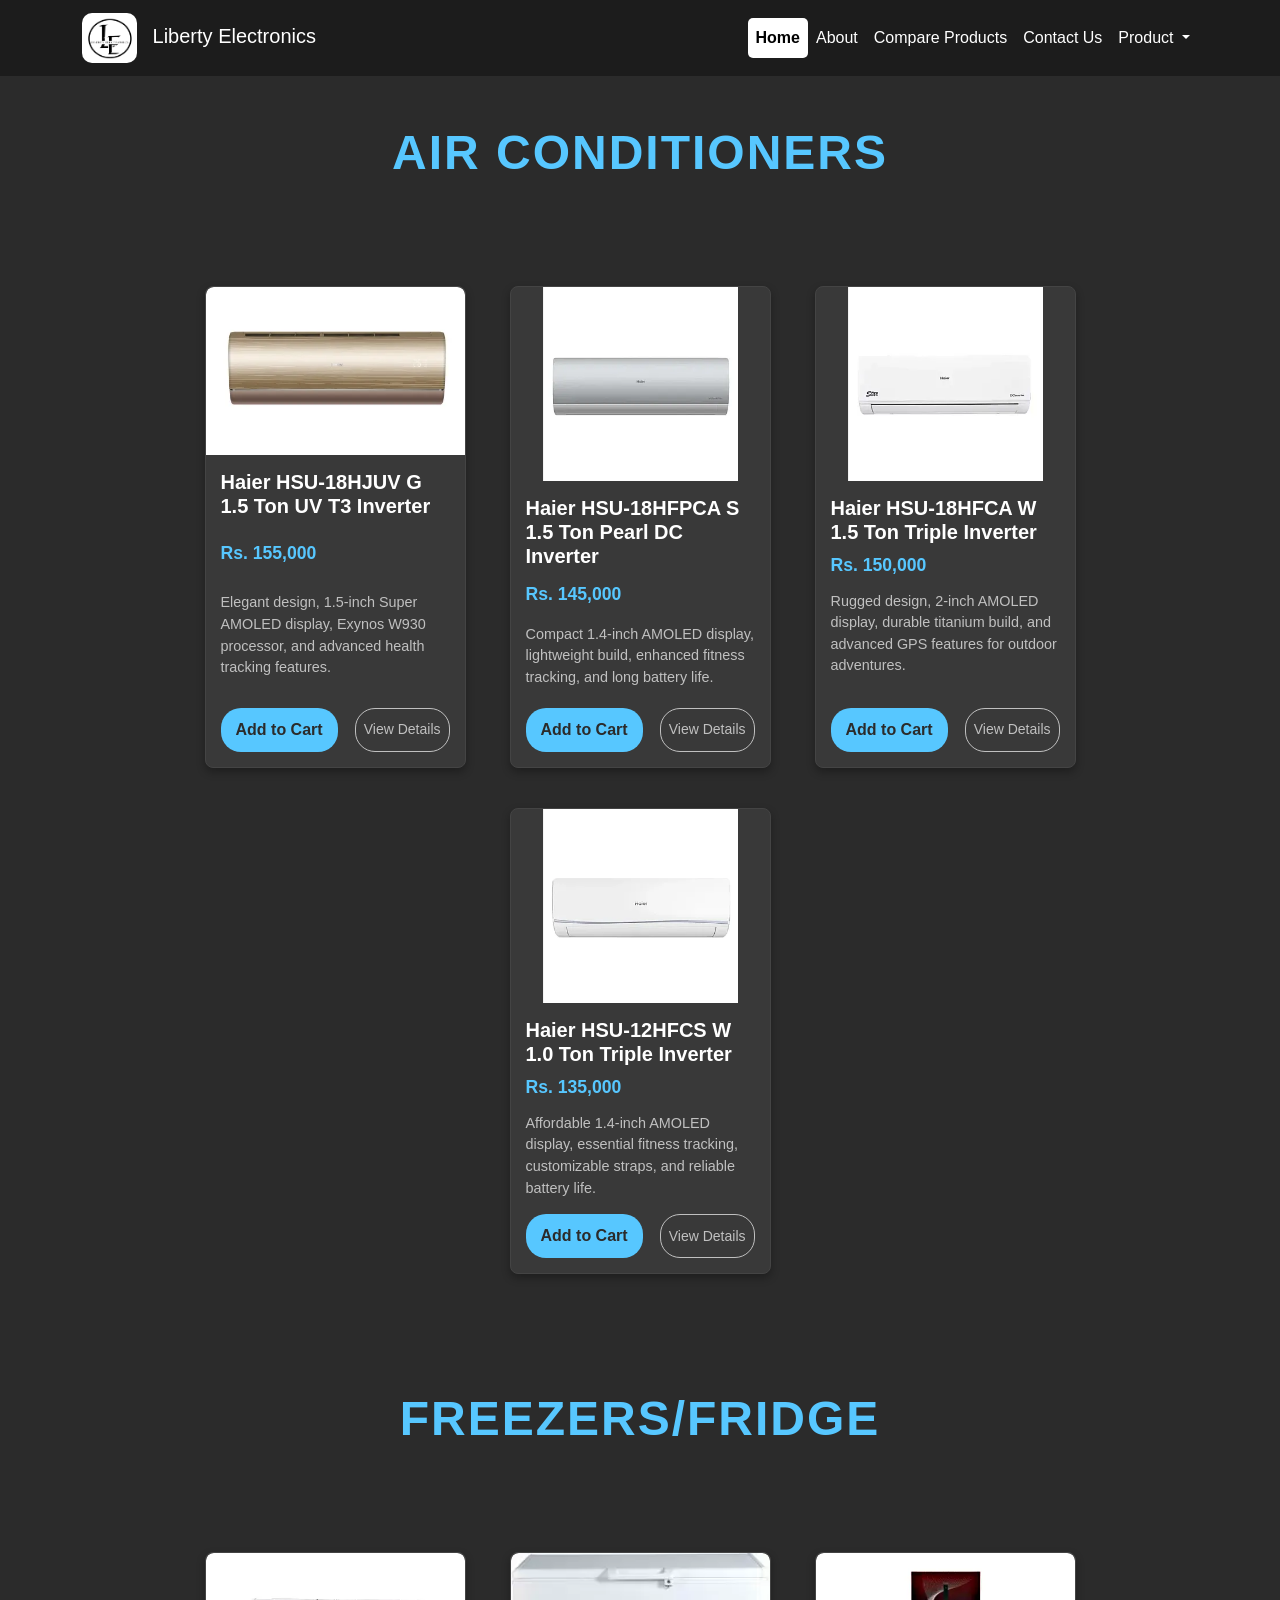
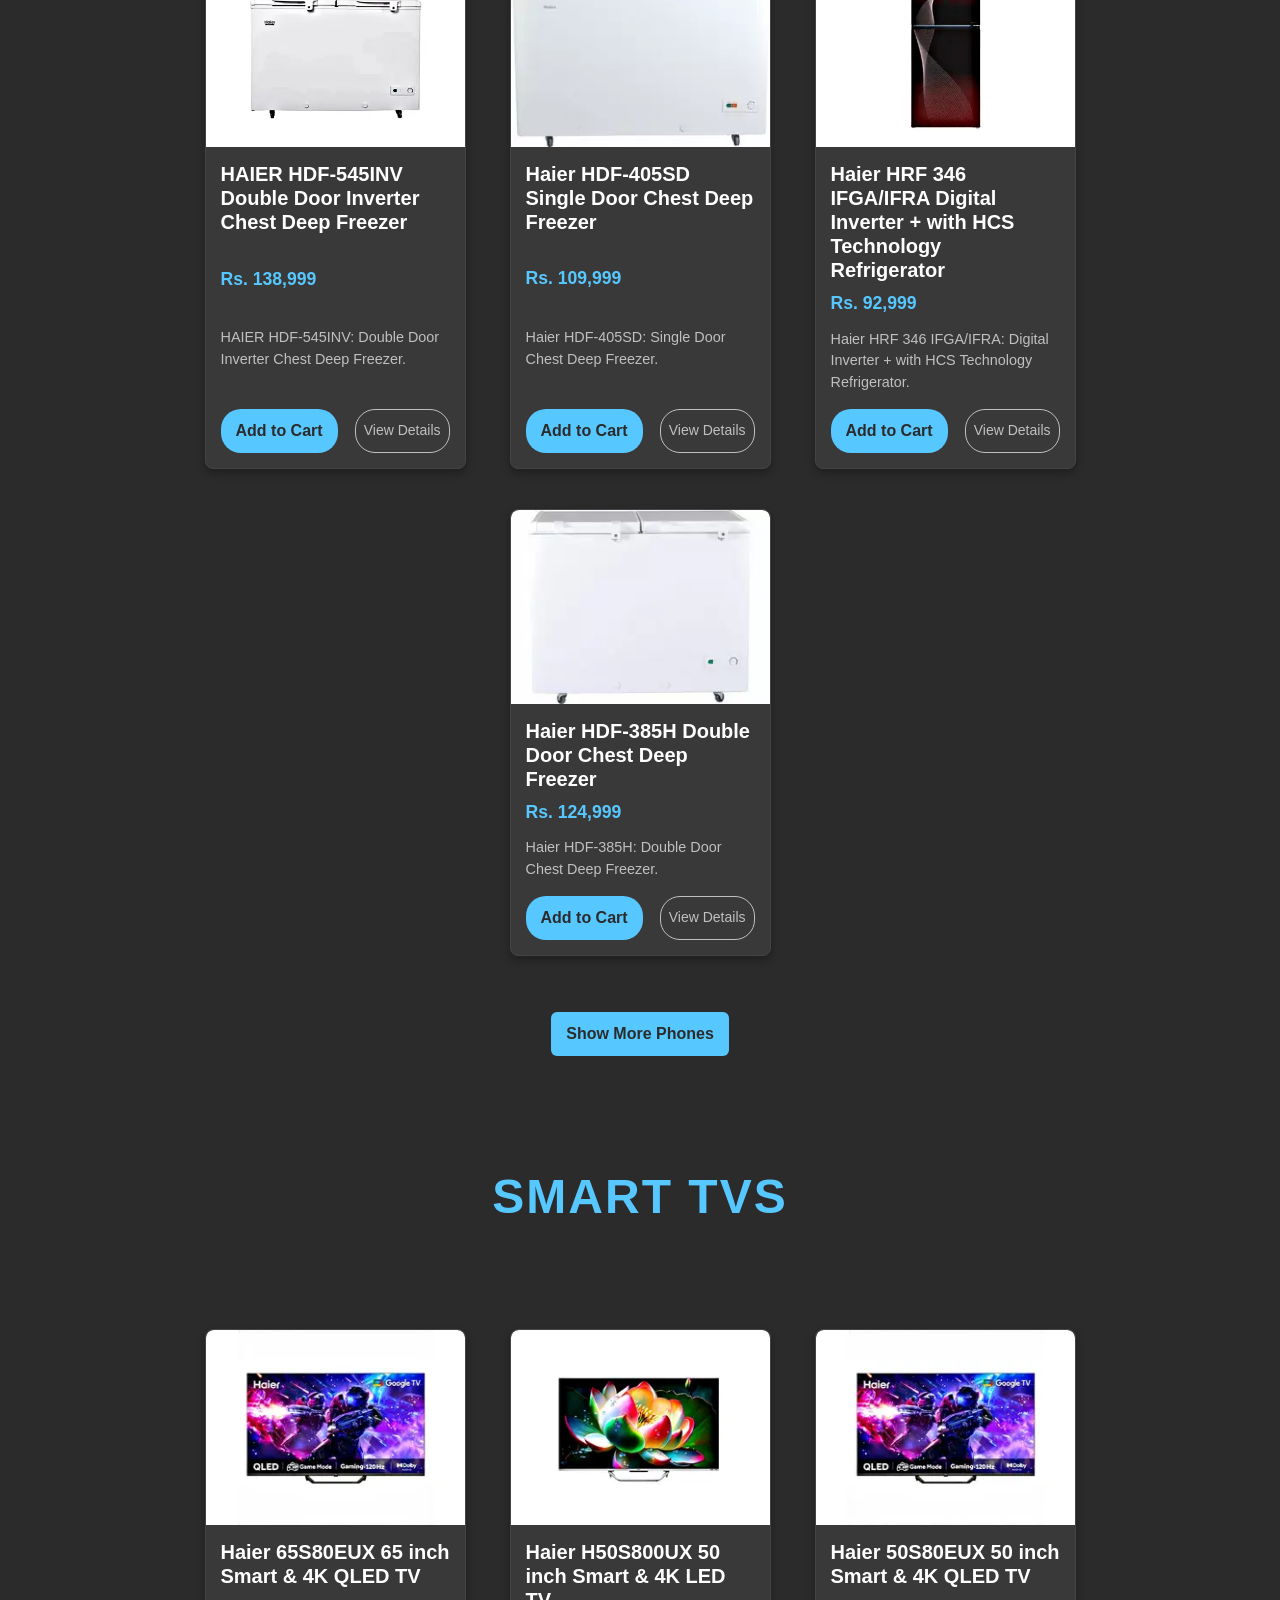
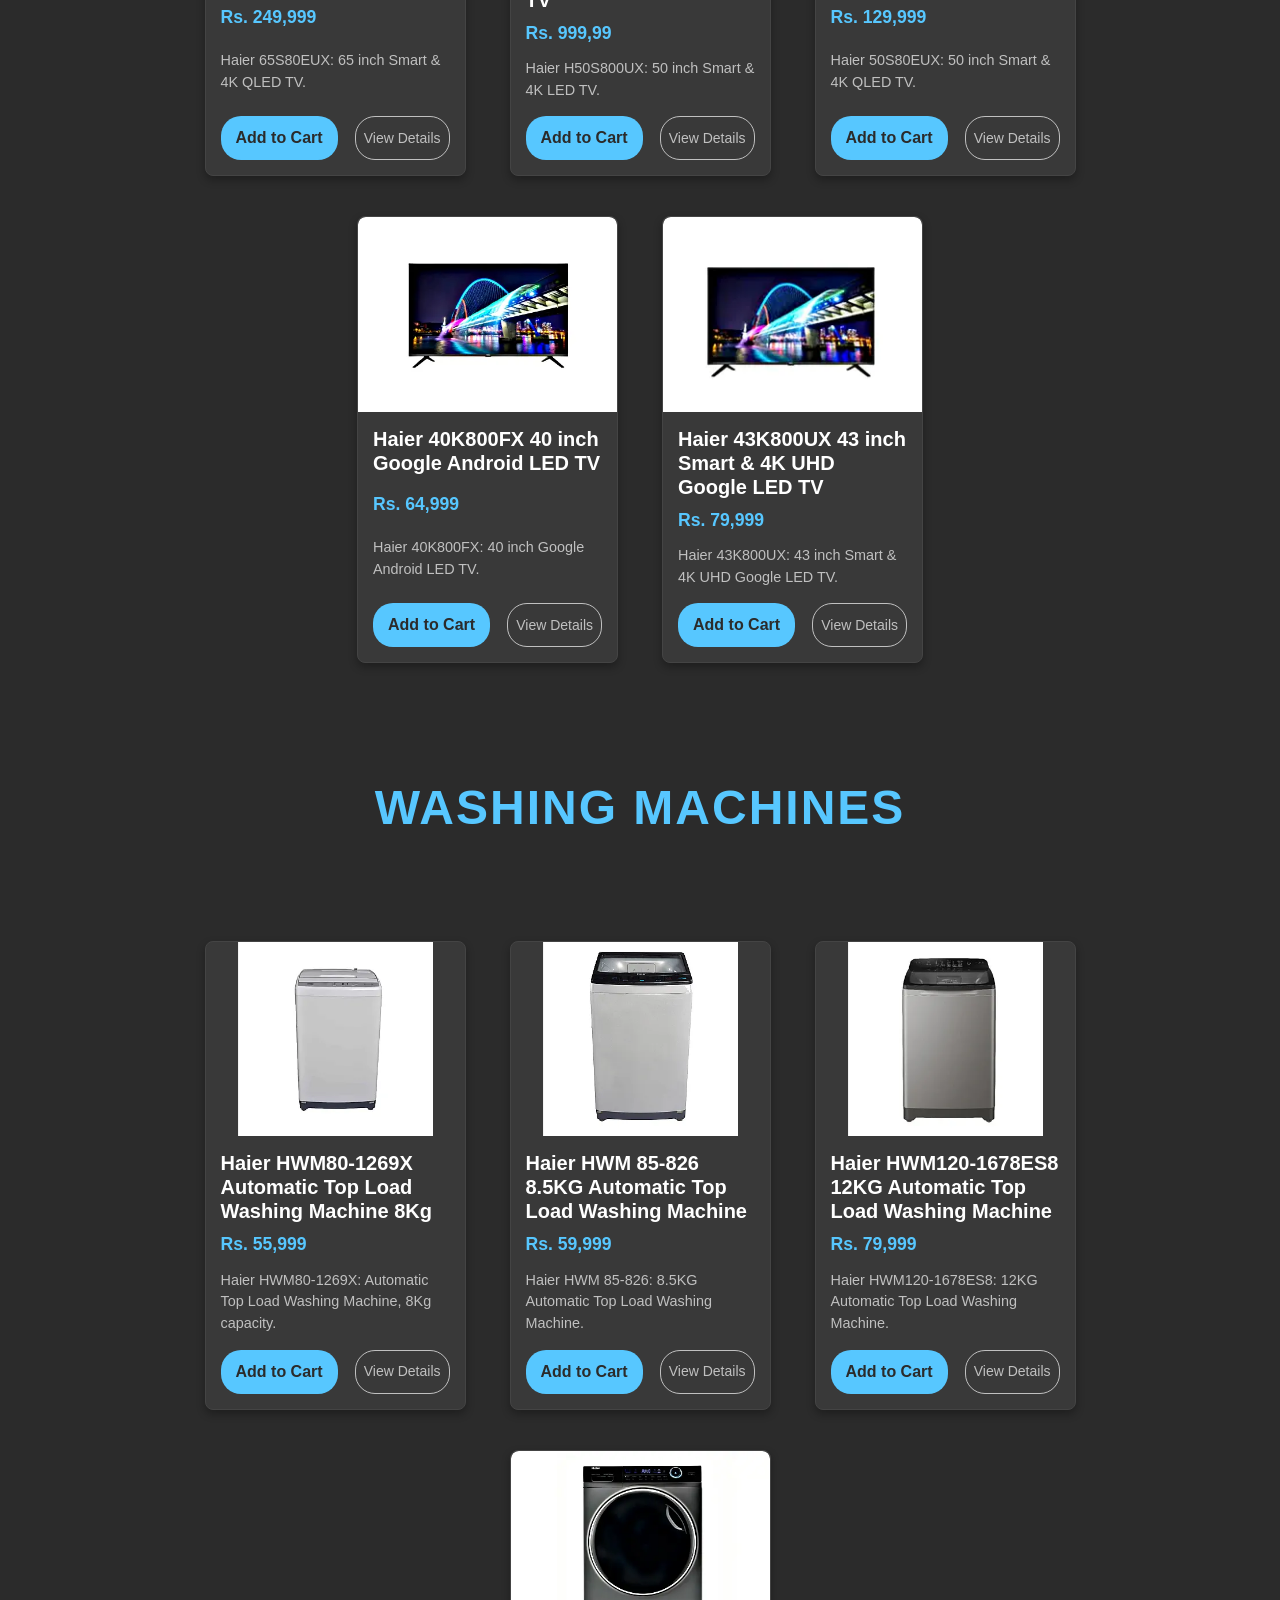
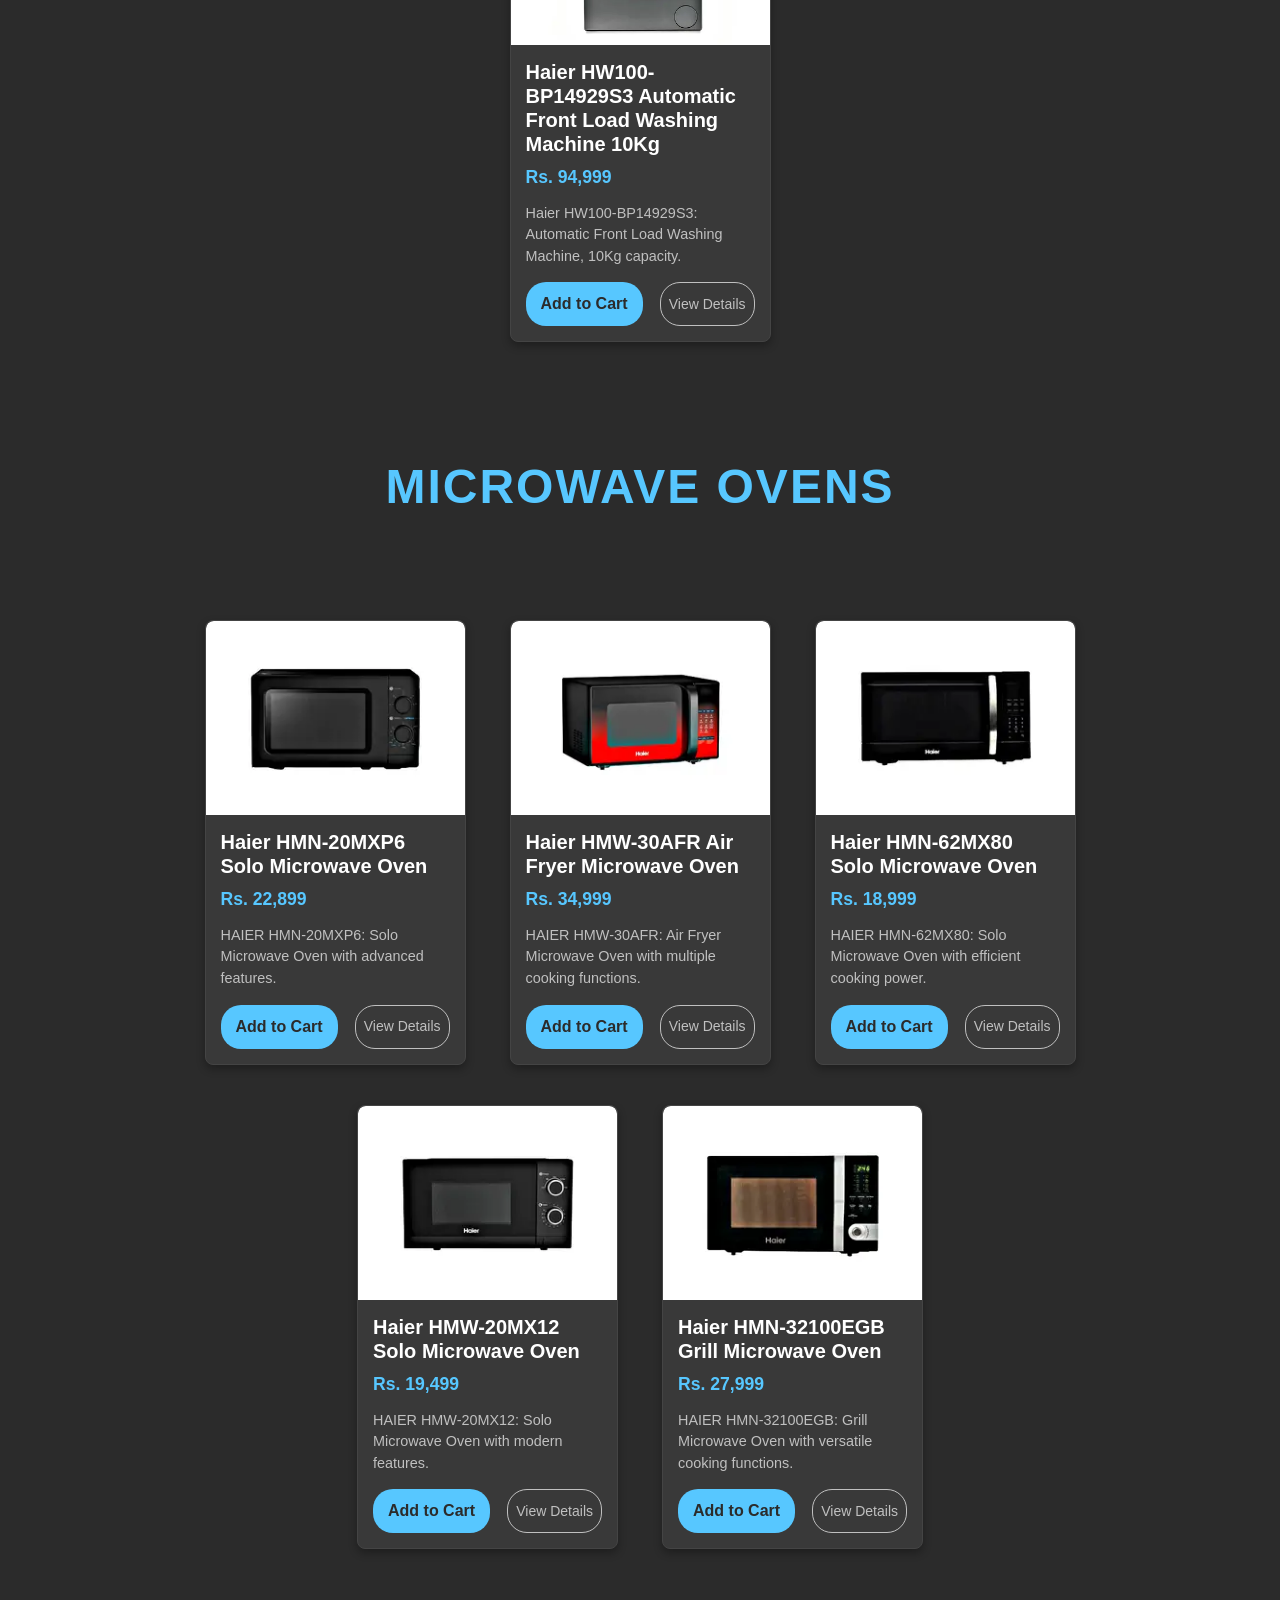
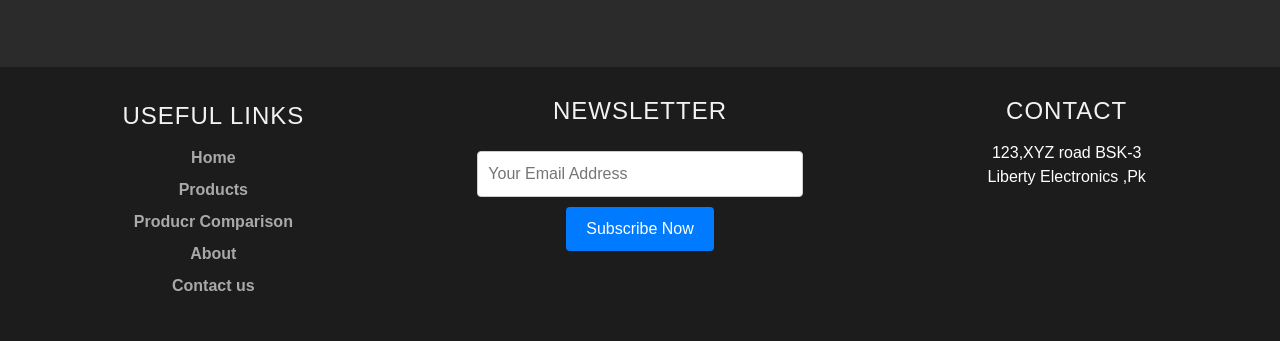
<file: haier.html>
<!DOCTYPE html>
<html lang="en">
<head>
    <meta charset="UTF-8">
    <meta name="viewport" content="width=device-width, initial-scale=1.0">
    <title>LIBERTY ELECTRONICS</title>
    <link rel="stylesheet" href="footer.css">
    <link href="https://cdn.jsdelivr.net/npm/bootstrap@5.3.3/dist/css/bootstrap.min.css" rel="stylesheet" integrity="sha384-QWTKZyjpPEjISv5WaRU9OFeRpok6YctnYmDr5pNlyT2bRjXh0JMhjY6hW+ALEwIH" crossorigin="anonymous">
    <style>
        .navbar {
    background-color: #1c1c1c;
    position: sticky;
    top: 0;
    z-index: 1000;
    border-bottom-right-radius: 0px;
    border-bottom-left-radius: 0px;
}
.navbar-brand{
    color: #ffffff;
}
.navbar-toggler-icon{
    background-color: white;
    padding: 10px;
    border-radius: 2px;
    border: black;
    width: 50px;
}

.navbar-brand:hover {
    color: white;
    text-decoration: underline;
}
.navbar-nav .nav-link {
    color: white;
    font-size: 1rem;
    padding: 8px 15px;
    border-radius: 5px;
    transition: background-color 0.4s ease, color 0.3s ease;
}
.navbar-nav .nav-link:hover {
    background-color: white;
    color: black;
    font-weight: bold;
}
.navbar-nav .active {
    background-color: white;
    color: black ;
    font-weight: bold;
}
.logo {
    width: 40px;
    height: 50px;
    margin-right: 10px;
}
body {
    font-family: 'Arial', sans-serif;
    background-color: #2b2b2b; 
    color: #e0e0e0; 
}

h1.display-5 {
    color: #57c7ff; 
    text-transform: uppercase;
    letter-spacing: 2px;
    animation: fadeInDown 1s ease-out;
}

.row {
    display: flex;
    flex-wrap: wrap;
    justify-content: space-between;
    gap: 20px;
}

.col-md-3 {
    display: flex;
    justify-content: center;
    margin-bottom: 20px;
    animation: fadeIn 0.5s ease-in-out;
}

.product-card {
    background-color: #393939; 
    border: 1px solid #444; 
    border-radius: 8px;
    box-shadow: 0 4px 8px rgba(0, 0, 0, 0.3);
    transition: transform 0.3s, box-shadow 0.3s, border-color 0.3s;
    min-height: 400px;
    display: flex;
    flex-direction: column;
    overflow: hidden;
}

.product-card:hover {
    transform: translateY(-10px);
    box-shadow: 0 8px 16px rgba(0, 0, 0, 0.5);
    border-color: #57c7ff;
}

.product-card img {
    border-top-left-radius: 8px;
    border-top-right-radius: 8px;
    max-height: 200px;
    object-fit: cover;
    width: 100%;
    transition: transform 0.3s;
}

.product-card:hover img {
    transform: scale(1.05);
}

.product-card-body {
    padding: 15px;
    display: flex;
    flex-direction: column;
    justify-content: space-between; 
    height: 100%;
}

.product-title {
    font-size: 1.25rem;
    font-weight: bold;
    margin-bottom: 8px;
    color: #ffffff;
    transition: color 0.3s;
}

.product-card:hover .product-title {
    color: #57c7ff;
}

.product-price {
    color: #57c7ff;
    font-size: 1.1rem;
    font-weight: bold;
    margin-bottom: 12px;
}

.product-description {
    font-size: 0.9rem;
    color: #c0c0c0; 
    margin-bottom: 15px;
}

.product-card .btn {
    border-radius: 20px;
    transition: background-color 0.3s, color 0.3s;
}

.product-card .btn-primary {
    background-color: #57c7ff;
    color: #2b2b2b; 
}

.product-card .btn-primary:hover {
    background-color: #45a3d9;
    color: #2b2b2b;
}

.product-card .btn-outline-secondary {
    color: #c0c0c0;
    border-color: #c0c0c0;
}

.product-card .btn-outline-secondary:hover {
    color: #2b2b2b;
    background-color: #c0c0c0;
    border-color: #c0c0c0;
}
@keyframes fadeInDown {
    from {
        opacity: 0;
        transform: translateY(-20px);
    }
    to {
        opacity: 1;
        transform: translateY(0);
    }
}

@keyframes fadeIn {
    from {
        opacity: 0;
        transform: scale(0.9);
    }
    to {
        opacity: 1;
        transform: scale(1);
    }
}
@media (max-width: 768px) {
    .row {
        justify-content: center;
    }
    
    .col-md-3 {
        flex: 0 0 100%;
        max-width: 100%;
    }

    .product-card {
        min-height: auto;
    }
}

@media (max-width: 576px) {
    .product-title {
        font-size: 1rem;
    }

    .product-price {
        font-size: 1rem;
    }

    .product-description {
        font-size: 0.85rem;
    }

    .btn {
        font-size: 0.9rem;
    }
}
.seemore{
    display: none;
}
.offcanvas {
    background-color: #1f1f1f;
    color: #e0e0e0;
    box-shadow: -4px 0 10px rgba(0, 0, 0, 0.5);
    border-left: 1px solid #444;
}

.offcanvas-header {
    border-bottom: 1px solid #444; 
    padding-bottom: 10px;
}

.offcanvas-header h5 {
    font-size: 1.5rem;
    font-weight: bold;
    color: #57c7ff; 
    margin: 0;
}

.btn-close {
    color: #e0e0e0;
    background-color: transparent;
    border: none;
    font-size: 1.2rem;
    transition: transform 0.3s, color 0.3s;
}

.btn-close:hover {
    color: #57c7ff;
    transform: rotate(90deg); 
}
.offcanvas-body {
    padding: 20px;
}

#cartItemsList div {
    padding: 10px 0;
    border-bottom: 1px solid #444; 
}

#cartItemsList div:last-child {
    border-bottom: none;
}    

#cartItemsList strong {
    color: #ffffff;
}

#cartTotal {
    font-size: 1.2rem;
    font-weight: bold;
    color: #57c7ff;
    text-align: right;
    border-top: 1px solid #444;
    padding-top: 15px;
}

#cartTotal span {
    font-size: 1.4rem;
}

.btn-primary {
    background-color: #57c7ff;
    color: #2b2b2b;
    border: none;
    padding: 10px 15px;
    font-size: 1rem;
    font-weight: bold;
    transition: background-color 0.3s, transform 0.3s;
}

.btn-primary:hover {
    background-color: #45a3d9;
    transform: scale(1.05);
}
.col_footer1{
    text-decoration: none;
    font-weight: bolder;
    color:white;
    padding: 5px;
    border-radius: 5px;
    cursor: pointer;
    transition: transform 0.5s ease;
}
.footer {
    margin-top: 50px;
    padding: 20px 0;
    background-color: #1c1c1c;
}
    </style>
</head>
<body>
    <nav class="navbar navbar-expand-lg">
        <div class="container">
            <a class="navbar-brand" href="" style="color: white;">
                <img src="images/Black White Elegant Monogram Initial Name Logo.png" alt="" style="border-radius: 10px;width: 55px;" class="logo">
                Liberty Electronics
            </a>
            <button class="navbar-toggler" type="button" data-bs-toggle="collapse" data-bs-target="#navbarNav" aria-controls="navbarNav" aria-expanded="false" aria-label="Toggle navigation" style="background-color: white;">
                <span class="navbar-toggler-icon"></span>
            </button>
            <div class="collapse navbar-collapse" id="navbarNav">
                <ul class="navbar-nav ms-auto">
                    <li class="nav-item">
                        <a class="nav-link active" href="index.html">Home</a>
                    </li>
                    <li class="nav-item">
                        <a class="nav-link" href="about.html">About</a>
                    </li>
                    <li class="nav-item">
                        <a class="nav-link" href="productcomparision.html">Compare Products</a>
                    </li>
                    <li class="nav-item">
                       <a class="nav-link" href="Contact us.html">Contact Us</a>
                    </li>
                    <li class="nav-item dropdown">
                        <a class="nav-link dropdown-toggle" href="products.html" role="button" data-bs-toggle="dropdown" aria-expanded="false">
                          Product
                        </a>
                        <ul class="dropdown-menu">
                            <li class="nav-item"><a class="nav-link" href="products.html" style="color: black;">Product</a></li>
                            <li class="nav-item"><a class="nav-link" href="samsung.html" style="color: black;">Samsung</a></li>
                            <li class="nav-item"><a class="nav-link" href="apple.html" style="color: black;">Apple</a></li>
                            <li class="nav-item"><a class="nav-link" href="haier.html" style="color: black;">Haier</a></li>
                            <li class="nav-item"><a class="nav-link" href="nikon.html" style="color: black;">Nikon</a></li>
                            <li class="nav-item"><a class="nav-link" href="cannon.html" style="color: black;">Cannon</a></li>
                            <li class="nav-item"><a class="nav-link" href="fitbit.html" style="color: black;">Fitbit</a></li>
                            <li class="nav-item"><a class="nav-link" href="pel.html" style="color: black;">Pel</a></li>
                        </ul>
                      </li>
                </ul>
            </div>
        </div>
    </nav>
    <div class="offcanvas offcanvas-end" tabindex="-1" id="cartSidebar" aria-labelledby="cartSidebarLabel">
        <div class="offcanvas-header">
            <h5 id="cartSidebarLabel">Your Cart</h5>
            <button type="button" class="btn-close text-reset" data-bs-dismiss="offcanvas" aria-label="Close"></button>
        </div>
        <div class="offcanvas-body">
            <div id="cartItemsList">
            </div>
            <div id="cartTotal" class="mt-3">
                <p>Total: Rs. <span id="cartTotalPrice">0</span></p>
            </div>
            <button class="btn btn-primary w-100" onclick="checkout()">Checkout</button>
        </div>
    </div>
    <section>
        <div class="text-center py-5">
            <h1 class="display-5 fw-bold">AIR CONDITIONERS</h1>
            </div>
                <div class="container py-5">
                  <div class="row justify-content-center">
                      <div class="col-md-3">
                          <div class="product-card">
                              <img src="products/ac1.PNG" alt="Wireless Headphones" class="img-fluid">
                              <div class="product-card-body">
                                  <h5 class="product-title">
                                    Haier HSU-18HJUV G 1.5 Ton UV T3 Inverter</h5>
                                  <p class="product-price">Rs. 155,000</p>
                                  <p class="product-description">Elegant design, 1.5-inch Super AMOLED display, Exynos W930 processor, and advanced health tracking features.</p>
                                  <div class="d-flex justify-content-between">
                                    <button class="btn btn-primary btn-sm addToCartBtn" data-name=" Haier HSU-18HJUV G 1.5 Ton UV T3 Inverter" data-price="155000" data-quantity="1">Add to Cart</button>
                                      <button class="btn btn-outline-secondary btn-sm">View Details</button>
                                  </div>
                              </div>
                          </div>
                      </div>
                      <div class="col-md-3">
                          <div class="product-card">
                              <img src="products/ac3.webp" alt="Wireless Headphones" class="img-fluid">
                              <div class="product-card-body">
                                  <h5 class="product-title">
                                    Haier HSU-18HFPCA S 1.5 Ton Pearl DC Inverter</h5>
                                  <p class="product-price">Rs. 145,000</p>
                                  <p class="product-description">Compact 1.4-inch AMOLED display, lightweight build, enhanced fitness tracking, and long battery life.</p>
                                  <div class="d-flex justify-content-between">
                                    <button class="btn btn-primary btn-sm addToCartBtn" data-name=" Haier HSU-18HFPCA S 1.5 Ton Pearl DC Inverter" data-price="145000" data-quantity="1">Add to Cart</button>
                                      <button class="btn btn-outline-secondary btn-sm">View Details</button>
                                  </div>
                              </div>
                          </div>
                      </div>
                      <div class="col-md-3">
                          <div class="product-card">
                              <img src="products/ac4.webp" alt="Wireless Headphones" class="img-fluid">
                              <div class="product-card-body">
                                  <h5 class="product-title">
                                    Haier HSU-18HFCA W 1.5 Ton Triple Inverter</h5>
                                  <p class="product-price">Rs. 150,000</p>
                                  <p class="product-description">Rugged design, 2-inch AMOLED display, durable titanium build, and advanced GPS features for outdoor adventures.</p>                              </p>
                                  <div class="d-flex justify-content-between">
                                    <button class="btn btn-primary btn-sm addToCartBtn" data-name=" Haier HSU-18HFCA W 1.5 Ton Triple Inverter" data-price="150000" data-quantity="1">Add to Cart</button>
                                      <button class="btn btn-outline-secondary btn-sm">View Details</button>
                                  </div>
                              </div>
                          </div>
                      </div>
                      <div class="col-md-3">
                          <div class="product-card">
                              <img src="products/ac5.webp" alt="Wireless Headphones" class="img-fluid">
                              <div class="product-card-body">
                                  <h5 class="product-title">
                                    Haier HSU-12HFCS W 1.0 Ton Triple Inverter</h5>
                                  <p class="product-price">Rs. 135,000</p>
                                  <p class="product-description"> Affordable 1.4-inch AMOLED display, essential fitness tracking, customizable straps, and reliable battery life.</p>
                                  <div class="d-flex justify-content-between">
                                    <button class="btn btn-primary btn-sm addToCartBtn" data-name="Haier HSU-12HFCS W 1.0 Ton Triple Inverter" data-price="135000" data-quantity="1">Add to Cart</button>
                                      <button class="btn btn-outline-secondary btn-sm">View Details</button>
                                  </div>
                              </div>
                          </div>
                      </div>
                    </div>  
                </div>
                <div class="text-center py-5">
                    <h1 class="display-5 fw-bold">FREEZERS/FRIDGE</h1>
                    </div>
                        <div class="container py-5">
                          <div class="row justify-content-center">
                              <div class="col-md-3">
                                  <div class="product-card">
                                      <img src="products/freezer1.webp" alt="Wireless Headphones" class="img-fluid">
                                      <div class="product-card-body">
                                          <h5 class="product-title">
                                            HAIER HDF-545INV Double Door Inverter Chest Deep Freezer</h5>
                                          <p class="product-price">Rs. 138,999</p>
                                          <p class="product-description">HAIER HDF-545INV: Double Door Inverter Chest Deep Freezer.</p>
                                          <div class="d-flex justify-content-between">
                                            <button class="btn btn-primary btn-sm addToCartBtn" data-name=" HAIER HDF-545INV Double Door Inverter Chest Deep Freezer" data-price="138999" data-quantity="1">Add to Cart</button>
                                              <button class="btn btn-outline-secondary btn-sm">View Details</button>
                                          </div>
                                      </div>
                                  </div>
                              </div>
                              <div class="col-md-3">
                                  <div class="product-card">
                                      <img src="products/freezer2.webp" alt="Wireless Headphones" class="img-fluid">
                                      <div class="product-card-body">
                                          <h5 class="product-title">
                                            Haier HDF-405SD Single Door Chest Deep Freezer</h5>
                                          <p class="product-price">Rs. 109,999</p>
                                          <p class="product-description">Haier HDF-405SD: Single Door Chest Deep Freezer.</p>
                                          <div class="d-flex justify-content-between">
                                            <button class="btn btn-primary btn-sm addToCartBtn" data-name="Haier HDF-405SD Single Door Chest Deep Freezer" data-price="109999" data-quantity="1">Add to Cart</button>
                                              <button class="btn btn-outline-secondary btn-sm">View Details</button>
                                          </div>
                                      </div>
                                  </div>
                              </div>
                              <div class="col-md-3">
                                  <div class="product-card">
                                      <img src="products/freezer4.webp" alt="Wireless Headphones" class="img-fluid">
                                      <div class="product-card-body">
                                          <h5 class="product-title">
                                            Haier HRF 346 IFGA/IFRA Digital Inverter + with HCS Technology Refrigerator</h5>
                                          <p class="product-price">Rs. 92,999</p>
                                          <p class="product-description">Haier HRF 346 IFGA/IFRA: Digital Inverter + with HCS Technology Refrigerator.</p>
                                          <div class="d-flex justify-content-between">
                                            <button class="btn btn-primary btn-sm addToCartBtn" data-name="Haier HRF 346 IFGA/IFRA Digital Inverter + with HCS Technology Refrigerator" data-price="92999" data-quantity="1">Add to Cart</button>
                                              <button class="btn btn-outline-secondary btn-sm">View Details</button>
                                          </div>
                                      </div>
                                  </div>
                              </div>
                              <div class="col-md-3">
                                  <div class="product-card">
                                      <img src="products/freezer3.webp" alt="Wireless Headphones" class="img-fluid">
                                      <div class="product-card-body">
                                          <h5 class="product-title">
                                            Haier HDF-385H Double Door Chest Deep Freezer</h5>
                                          <p class="product-price">Rs. 124,999</p>
                                          <p class="product-description">Haier HDF-385H: Double Door Chest Deep Freezer.</p>
                                          <div class="d-flex justify-content-between">
                                            <button class="btn btn-primary btn-sm addToCartBtn" data-name="Haier HDF-385H Double Door Chest Deep Freezer" data-price="124999" data-quantity="1">Add to Cart</button>
                                              <button class="btn btn-outline-secondary btn-sm">View Details</button>
                                          </div>
                                      </div>
                                  </div>
                              </div>
                              <div class="col-md-3 seemore">
                                  <div class="product-card">
                                      <img src="products/freezer5.webp" alt="Wireless Headphones" class="img-fluid">
                                      <div class="product-card-body">
                                          <h5 class="product-title">
                                            HAIER HRF-622IBS SIDE X SIDE INVERTER</h5>
                                          <p class="product-price">Rs. 199,999</p>
                                          <p class="product-description">HAIER HRF-622IBS: Side x Side Inverter.</p>
                                          <div class="d-flex justify-content-between">
                                            <button class="btn btn-primary btn-sm addToCartBtn" data-name="HAIER HRF-622IBS SIDE X SIDE INVERTER" data-price="199999" data-quantity="1">Add to Cart</button>
                                              <button class="btn btn-outline-secondary btn-sm">View Details</button>
                                          </div>
                                      </div>
                                  </div>
                              </div>
                              <div class="col-md-3 seemore">
                                  <div class="product-card">
                                      <img src="products/freezer6.webp" alt="Wireless Headphones" class="img-fluid">
                                      <div class="product-card-body">
                                          <h5 class="product-title">
                                            Haier HRF 346 IPRA/IPGA Smart Inverter Refrigerator</h5>
                                          <p class="product-price">Rs. 89,999</p>
                                          <p class="product-description">Haier HRF 346 IPRA/IPGA: Smart Inverter Refrigerator.</p>
                                          <div class="d-flex justify-content-between">
                                            <button class="btn btn-primary btn-sm addToCartBtn" data-name="Haier HRF 346 IPRA/IPGA Smart Inverter Refrigerator" data-price="89999" data-quantity="1">Add to Cart</button>
                                              <button class="btn btn-outline-secondary btn-sm">View Details</button>
                                          </div>
                                      </div>
                                  </div>
                              </div>
                              <div class="col-md-3 seemore">
                                  <div class="product-card">
                                      <img src="products/freezer7.webp" alt="Wireless Headphones" class="img-fluid">
                                      <div class="product-card-body">
                                          <h5 class="product-title">
                                            Haier HRF 438IFGA Two Door Inverter Refrigerator</h5>
                                          <p class="product-price">Rs. 102,999</p>
                                          <p class="product-description">Haier HRF 438IFGA: Two Door Inverter Refrigerator.</p>
                                          <div class="d-flex justify-content-between">
                                            <button class="btn btn-primary btn-sm addToCartBtn" data-name="Haier HRF 438IFGA Two Door Inverter Refrigerator" data-price="102999" data-quantity="1">Add to Cart</button>
                                              <button class="btn btn-outline-secondary btn-sm">View Details</button>
                                          </div>
                                      </div>
                                  </div>
                              </div>
                               <div class="col-md-3 seemore">
                                  <div class="product-card">
                                      <img src="products/freezer9.webp" alt="Wireless Headphones" class="img-fluid">
                                      <div class="product-card-body">
                                          <h5 class="product-title">
                                            HAIER HRF-578TBG 4 DOOR INVERTER</h5>
                                          <p class="product-price">Rs. 249,999</p>
                                          <p class="product-description">HAIER HRF-578TBG: 4 Door Inverter.</p>
                                          <div class="d-flex justify-content-between">
                                            <button class="btn btn-primary btn-sm addToCartBtn" data-name=" HAIER HRF-578TBG 4 DOOR INVERTER" data-price="249999" data-quantity="1">Add to Cart</button>
                                              <button class="btn btn-outline-secondary btn-sm">View Details</button>
                                          </div>
                                      </div>
                                  </div>
                              </div>
                              <div class="text-center py-3">
                                    <button id="toggleBtn" class="btn btn-primary">Show More Phones</button>
                              </div> 
                        </div>  
                    </div>
                    <div class="text-center py-5">
                        <h1 class="display-5 fw-bold">SMART TVs</h1>
                    </div>
                    <div class="container py-5">
                        <div class="row justify-content-center">
                            <div class="col-md-3">
                                <div class="product-card">
                                    <img src="products/led6.webp" alt="Haier 65S80EUX Smart TV" class="img-fluid">
                                    <div class="product-card-body">
                                        <h5 class="product-title">Haier 65S80EUX 65 inch Smart & 4K QLED TV</h5>
                                        <p class="product-price">Rs. 249,999</p>
                                        <p class="product-description">Haier 65S80EUX: 65 inch Smart & 4K QLED TV.</p>
                                        <div class="d-flex justify-content-between">
                                            <button class="btn btn-primary btn-sm addToCartBtn" data-name="Haier 65S80EUX 65 inch Smart & 4K QLED TV" data-price="249999" data-quantity="1">Add to Cart</button>
                                            <button class="btn btn-outline-secondary btn-sm">View Details</button>
                                        </div>
                                    </div>
                                </div>
                            </div>
                            <div class="col-md-3">
                                <div class="product-card">
                                    <img src="products/led7.webp" alt="Haier H50S800UX Smart TV" class="img-fluid">
                                    <div class="product-card-body">
                                        <h5 class="product-title">Haier H50S800UX 50 inch Smart & 4K LED TV</h5>
                                        <p class="product-price">Rs. 999,99</p>
                                        <p class="product-description">Haier H50S800UX: 50 inch Smart & 4K LED TV.</p>
                                        <div class="d-flex justify-content-between">
                                            <button class="btn btn-primary btn-sm addToCartBtn" data-name="Haier H50S800UX 50 inch Smart & 4K LED TV" data-price="99999" data-quantity="1">Add to Cart</button>
                                            <button class="btn btn-outline-secondary btn-sm">View Details</button>
                                        </div>
                                    </div>
                                </div>
                            </div>
                            <div class="col-md-3">
                                <div class="product-card">
                                    <img src="products/led8.webp" alt="Haier 50S80EUX Smart TV" class="img-fluid">
                                    <div class="product-card-body">
                                        <h5 class="product-title">Haier 50S80EUX 50 inch Smart & 4K QLED TV</h5>
                                        <p class="product-price">Rs. 129,999</p>
                                        <p class="product-description">Haier 50S80EUX: 50 inch Smart & 4K QLED TV.</p>
                                        <div class="d-flex justify-content-between">
                                            <button class="btn btn-primary btn-sm addToCartBtn" data-name="Haier 50S80EUX 50 inch Smart & 4K QLED TV" data-price="129999" data-quantity="1">Add to Cart</button>
                                            <button class="btn btn-outline-secondary btn-sm">View Details</button>
                                        </div>
                                    </div>
                                </div>
                            </div>
                            <div class="col-md-3">
                                <div class="product-card">
                                    <img src="products/led9.webp" alt="Haier 40K800FX Google Android TV" class="img-fluid">
                                    <div class="product-card-body">
                                        <h5 class="product-title">Haier 40K800FX 40 inch Google Android LED TV</h5>
                                        <p class="product-price">Rs. 64,999</p>
                                        <p class="product-description">Haier 40K800FX: 40 inch Google Android LED TV.</p>
                                        <div class="d-flex justify-content-between">
                                            <button class="btn btn-primary btn-sm addToCartBtn" data-name="Haier 40K800FX 40 inch Google Android LED TV" data-price="64999" data-quantity="1">Add to Cart</button>
                                            <button class="btn btn-outline-secondary btn-sm">View Details</button>
                                        </div>
                                    </div>
                                </div>
                            </div>
                            <div class="col-md-3">
                                <div class="product-card">
                                    <img src="products/led10.webp" alt="Haier 43K800UX Smart TV" class="img-fluid">
                                    <div class="product-card-body">
                                        <h5 class="product-title">Haier 43K800UX 43 inch Smart & 4K UHD Google LED TV</h5>
                                        <p class="product-price">Rs. 79,999</p>
                                        <p class="product-description">Haier 43K800UX: 43 inch Smart & 4K UHD Google LED TV.</p>
                                        <div class="d-flex justify-content-between">
                                            <button class="btn btn-primary btn-sm addToCartBtn" data-name="Haier 43K800UX 43 inch Smart & 4K UHD Google LED TV" data-price="79999" data-quantity="1">Add to Cart</button>
                                            <button class="btn btn-outline-secondary btn-sm">View Details</button>
                                        </div>
                                    </div>
                                </div>
                            </div>
                        </div>
                    </div>
                    <div class="text-center py-5">
                        <h1 class="display-5 fw-bold">WASHING MACHINES</h1>
                    </div>
                    <div class="container py-5">
                        <div class="row justify-content-center">
                            <div class="col-md-3">
                                <div class="product-card">
                                    <img src="products/washingm1.webp" alt="Haier HWM80-1269X Washing Machine" class="img-fluid">
                                    <div class="product-card-body">
                                        <h5 class="product-title">Haier HWM80-1269X Automatic Top Load Washing Machine 8Kg</h5>
                                        <p class="product-price">Rs. 55,999</p>
                                        <p class="product-description">Haier HWM80-1269X: Automatic Top Load Washing Machine, 8Kg capacity.</p>
                                        <div class="d-flex justify-content-between">
                                            <button class="btn btn-primary btn-sm addToCartBtn" data-name="Haier HWM80-1269X Automatic Top Load Washing Machine 8Kg" data-price="55999" data-quantity="1">Add to Cart</button>
                                            <button class="btn btn-outline-secondary btn-sm">View Details</button>
                                        </div>
                                    </div>
                                </div>
                            </div>
                            <div class="col-md-3">
                                <div class="product-card">
                                    <img src="products/washingm2.webp" alt="Haier HWM 85-826 Washing Machine" class="img-fluid">
                                    <div class="product-card-body">
                                        <h5 class="product-title">Haier HWM 85-826 8.5KG Automatic Top Load Washing Machine</h5>
                                        <p class="product-price">Rs. 59,999</p>
                                        <p class="product-description">Haier HWM 85-826: 8.5KG Automatic Top Load Washing Machine.</p>
                                        <div class="d-flex justify-content-between">
                                            <button class="btn btn-primary btn-sm addToCartBtn" data-name="Haier HWM 85-826 8.5KG Automatic Top Load Washing Machine" data-price="59999" data-quantity="1">Add to Cart</button>
                                            <button class="btn btn-outline-secondary btn-sm">View Details</button>
                                        </div>
                                    </div>
                                </div>
                            </div>
                            <div class="col-md-3">
                                <div class="product-card">
                                    <img src="products/washingm3.webp" alt="Haier HWM120-1678ES8 Washing Machine" class="img-fluid">
                                    <div class="product-card-body">
                                        <h5 class="product-title">Haier HWM120-1678ES8 12KG Automatic Top Load Washing Machine</h5>
                                        <p class="product-price">Rs. 79,999</p>
                                        <p class="product-description">Haier HWM120-1678ES8: 12KG Automatic Top Load Washing Machine.</p>
                                        <div class="d-flex justify-content-between">
                                            <button class="btn btn-primary btn-sm addToCartBtn" data-name="Haier HWM120-1678ES8 12KG Automatic Top Load Washing Machine" data-price="79999" data-quantity="1">Add to Cart</button>
                                            <button class="btn btn-outline-secondary btn-sm">View Details</button>
                                        </div>
                                    </div>
                                </div>
                            </div>
                            <div class="col-md-3">
                                <div class="product-card">
                                    <img src="products/washingm4.webp" alt="Haier HW100-BP14929S3 Washing Machine" class="img-fluid">
                                    <div class="product-card-body">
                                        <h5 class="product-title">Haier HW100-BP14929S3 Automatic Front Load Washing Machine 10Kg</h5>
                                        <p class="product-price">Rs. 94,999</p>
                                        <p class="product-description">Haier HW100-BP14929S3: Automatic Front Load Washing Machine, 10Kg capacity.</p>
                                        <div class="d-flex justify-content-between">
                                            <button class="btn btn-primary btn-sm addToCartBtn" data-name="Haier HW100-BP14929S3 Automatic Front Load Washing Machine 10Kg" data-price="94999" data-quantity="1">Add to Cart</button>
                                            <button class="btn btn-outline-secondary btn-sm">View Details</button>
                                        </div>
                                    </div>
                                </div>
                            </div>
                        </div>
                    </div>
                    <div class="text-center py-5">
                        <h1 class="display-5 fw-bold">MICROWAVE OVENS</h1>
                    </div>
                    
                    <div class="container py-5">
                        <div class="row justify-content-center">
                            <div class="col-md-3">
                                <div class="product-card">
                                    <img src="products/mw1.webp" alt="Haier HMN-20MXP6 Solo Microwave Oven" class="img-fluid">
                                    <div class="product-card-body">
                                        <h5 class="product-title">Haier HMN-20MXP6 Solo Microwave Oven</h5>
                                        <p class="product-price">Rs. 22,899</p>
                                        <p class="product-description">HAIER HMN-20MXP6: Solo Microwave Oven with advanced features.</p>
                                        <div class="d-flex justify-content-between">
                                            <button class="btn btn-primary btn-sm addToCartBtn" data-name="Haier HMN-20MXP6 Solo Microwave Oven" data-price="22899" data-quantity="1">Add to Cart</button>
                                            <button class="btn btn-outline-secondary btn-sm">View Details</button>
                                        </div>
                                    </div>
                                </div>
                            </div>
                            <div class="col-md-3">
                                <div class="product-card">
                                    <img src="products/mw2.webp" alt="Haier HMW-30AFR Air Fryer Microwave Oven" class="img-fluid">
                                    <div class="product-card-body">
                                        <h5 class="product-title">Haier HMW-30AFR Air Fryer Microwave Oven</h5>
                                        <p class="product-price">Rs. 34,999</p>
                                        <p class="product-description">HAIER HMW-30AFR: Air Fryer Microwave Oven with multiple cooking functions.</p>
                                        <div class="d-flex justify-content-between">
                                            <button class="btn btn-primary btn-sm addToCartBtn" data-name="Haier HMW-30AFR Air Fryer Microwave Oven" data-price="34999" data-quantity="1">Add to Cart</button>
                                            <button class="btn btn-outline-secondary btn-sm">View Details</button>
                                        </div>
                                    </div>
                                </div>
                            </div>
                            <div class="col-md-3">
                                <div class="product-card">
                                    <img src="products/mw3.webp" alt="Haier HMN-62MX80 Solo Microwave Oven" class="img-fluid">
                                    <div class="product-card-body">
                                        <h5 class="product-title">Haier HMN-62MX80 Solo Microwave Oven</h5>
                                        <p class="product-price">Rs. 18,999</p>
                                        <p class="product-description">HAIER HMN-62MX80: Solo Microwave Oven with efficient cooking power.</p>
                                        <div class="d-flex justify-content-between">
                                            <button class="btn btn-primary btn-sm addToCartBtn" data-name="Haier HMN-62MX80 Solo Microwave Oven" data-price="18999" data-quantity="1">Add to Cart</button>
                                            <button class="btn btn-outline-secondary btn-sm">View Details</button>
                                        </div>
                                    </div>
                                </div>
                            </div>
                            <div class="col-md-3">
                                <div class="product-card">
                                    <img src="products/mw4.webp" alt="Haier HMW-20MX12 Solo Microwave Oven" class="img-fluid">
                                    <div class="product-card-body">
                                        <h5 class="product-title">Haier HMW-20MX12 Solo Microwave Oven</h5>
                                        <p class="product-price">Rs. 19,499</p>
                                        <p class="product-description">HAIER HMW-20MX12: Solo Microwave Oven with modern features.</p>
                                        <div class="d-flex justify-content-between">
                                            <button class="btn btn-primary btn-sm addToCartBtn" data-name="Haier HMW-20MX12 Solo Microwave Oven" data-price="19499" data-quantity="1">Add to Cart</button>
                                            <button class="btn btn-outline-secondary btn-sm">View Details</button>
                                        </div>
                                    </div>
                                </div>
                            </div>
                            <div class="col-md-3">
                                <div class="product-card">
                                    <img src="products/mw5.webp" alt="Haier HMN-32100EGB Grill Microwave Oven" class="img-fluid">
                                    <div class="product-card-body">
                                        <h5 class="product-title">Haier HMN-32100EGB Grill Microwave Oven</h5>
                                        <p class="product-price">Rs. 27,999</p>
                                        <p class="product-description">HAIER HMN-32100EGB: Grill Microwave Oven with versatile cooking functions.</p>
                                        <div class="d-flex justify-content-between">
                                            <button class="btn btn-primary btn-sm addToCartBtn" data-name="Haier HMN-32100EGB Grill Microwave Oven" data-price="27999" data-quantity="1">Add to Cart</button>
                                            <button class="btn btn-outline-secondary btn-sm">View Details</button>
                                        </div>
                                    </div>
                                </div>
                            </div>
                        </div>
                    </div>                     
    </section>
    <div class="footer">
        <div class="col_footer1">
          <h3>Useful Links</h3>
          <a href="index.html">Home</a>
          <a href="products.html">Products</a>
          <a href="productcomparision.html">Producr Comparison</a>
          <a href="about.html">About</a>
          <a href="Contact us.html">Contact us</a>
        </div>
        <div class="col_footer2">
          <h3>Newsletter</h3>
          <form>
            <input type="email" placeholder="Your Email Address" required><br>
            <button type="submit">Subscribe Now</button>
          </form>
        </div>
        <div class="col_footer3"><h3>Contact</h3>
          <p>123,XYZ road BSK-3 <br>Liberty Electronics ,Pk</p>
          <div class="social-icons">
            <i class="fa-brands fa-facebook"></i>
            <i class="fa-brands fa-twitter"></i>
            <i class="fa-brands fa-instagram"></i>
            <i class="fa-brands fa-behance"></i>
          </div>
        </div>
       </div>
    <script src="https://cdn.jsdelivr.net/npm/bootstrap@5.3.0-alpha1/dist/js/bootstrap.bundle.min.js"></script>
    <script>
       const toggleBtn = document.getElementById("toggleBtn");
        const products = document.querySelectorAll(".seemore");
        let isExpanded = false;

        toggleBtn.addEventListener("click", function() {
            products.forEach(product => {
                product.style.display = isExpanded ? "none" : "block";
            });
            isExpanded = !isExpanded;
            toggleBtn.textContent = isExpanded ? "Show Less Products" : "Show More Products";
        });
        let cart = [];
document.querySelectorAll('.addToCartBtn').forEach(button => {
    button.addEventListener('click', function() {
        const product = {
            name: this.getAttribute('data-name'),
            price: parseFloat(this.getAttribute('data-price')),
            quantity: parseInt(this.getAttribute('data-quantity'))
        };
        cart.push(product);
        updateCartUI();
    });
});
function updateCartUI() {
    const cartItemsList = document.getElementById('cartItemsList');
    const cartTotalPrice = document.getElementById('cartTotalPrice');
    cartItemsList.innerHTML = '';
    let total = 0;
    cart.forEach(item => {
        const itemElement = document.createElement('div');
        itemElement.innerHTML = `<strong>${item.name}</strong><br>Rs. ${item.price} x ${item.quantity}`;
        cartItemsList.appendChild(itemElement);
        total += item.price * item.quantity;
    });
    cartTotalPrice.textContent = total;
    let cartSidebar = new bootstrap.Offcanvas(document.getElementById('cartSidebar'));
    cartSidebar.show();
}
function checkout() {
    alert('Proceeding to checkout...');
}
    </script>
</body>
</html>
</file>
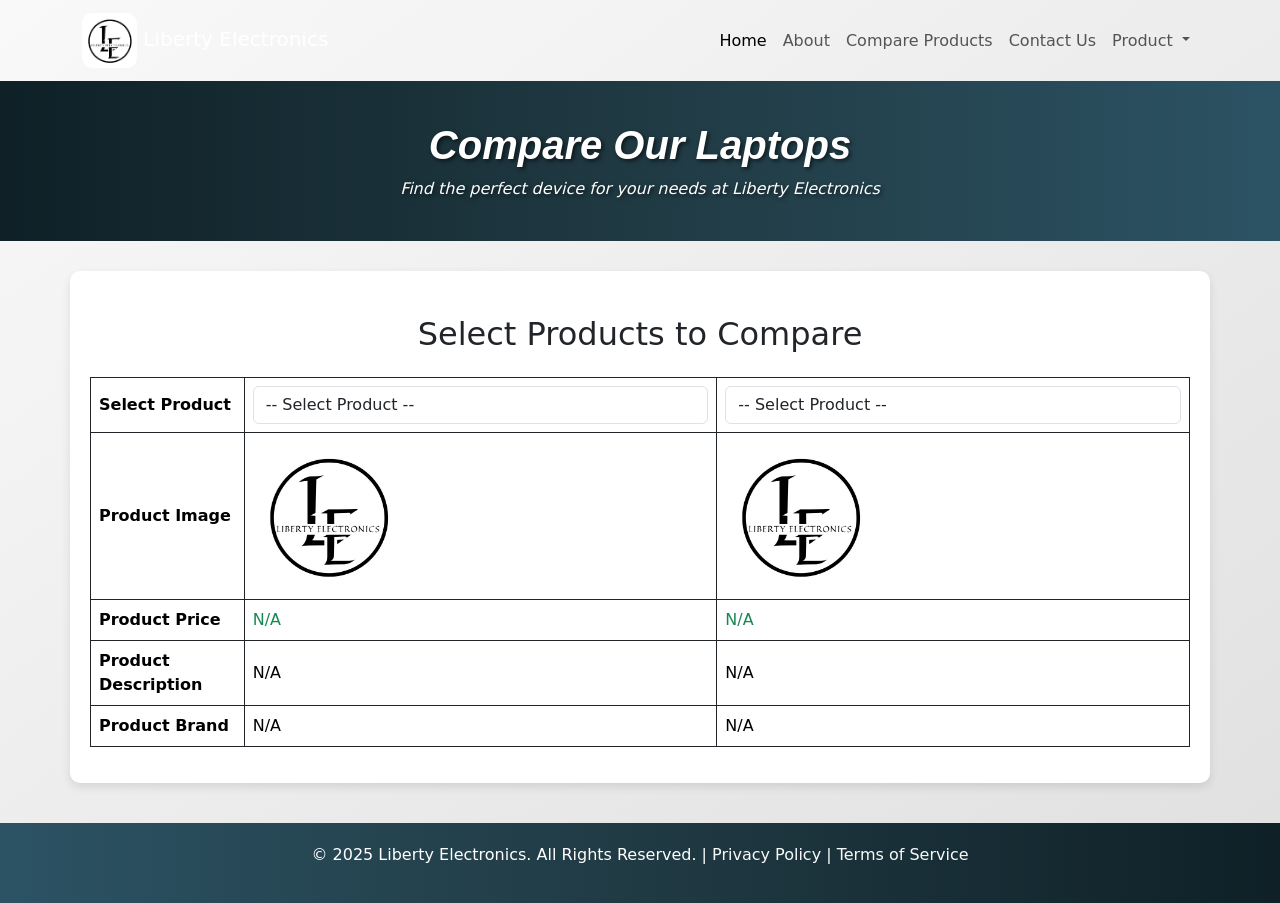
<file: laptops.html>
<!DOCTYPE html>
<html lang="en">
<head>
    <meta charset="UTF-8">
    <meta name="viewport" content="width=device-width, initial-scale=1.0">
    <title>LIBERTY ELECTRONICS</title>
    <link href="https://cdn.jsdelivr.net/npm/bootstrap@5.3.0-alpha3/dist/css/bootstrap.min.css" rel="stylesheet">
    <style>
        body {
            background: linear-gradient(to bottom right, #f9f9f9, #e0e0e0);
        }

        .page-header {
            background: linear-gradient(90deg, #0f2027, #203a43, #2c5364);
            color: white;
            padding: 40px 0;
            text-shadow: 2px 2px 4px rgba(0, 0, 0, 0.6);
        }

        .page-header h1 {
            font-size: 2.5rem;
            font-weight: bold;
        }

        .table-container {
            background-color: #fff;
            border-radius: 10px;
            box-shadow: 0 4px 10px rgba(0, 0, 0, 0.1);
            padding: 20px;
            margin-top: 30px;
        }
        .table tbody tr:nth-child(odd) {
            background-color: #f8f9fa;
        }
        .table tbody tr:hover {
            background-color: #e3f2fd;
            cursor: pointer;
            transition: background-color 0.3s;
        }
        .table th, .table td {
            vertical-align: middle;
        }

        .form-control {
            font-size: 1rem;
        }

        .product-image {
            width: 150px;
            height: 150px;
            object-fit: cover;
            border-radius: 10px;
        }

        .bg-highlight {
            background-color: #030608;
            color: white;
            font-weight: bold;
        }

        .footer {
            background: linear-gradient(90deg, #2c5364, #203a43, #0f2027);
            color: white;
            padding: 20px 0;
            text-align: center;
            margin-top: 40px;
        }

        .footer a {
            color: #f8f9fa;
            text-decoration: none;
        }
    </style>
</head>

<body>
    <nav class="navbar navbar-expand-lg">
        <div class="container">
            <a class="navbar-brand" href="" style="color: white;">
                <img src="images/Black White Elegant Monogram Initial Name Logo.png" alt="" style="border-radius: 10px;width: 55px;" class="logo">
                Liberty Electronics
            </a>
            <button class="navbar-toggler" type="button" data-bs-toggle="collapse" data-bs-target="#navbarNav" aria-controls="navbarNav" aria-expanded="false" aria-label="Toggle navigation" style="background-color: white;">
                <span class="navbar-toggler-icon"></span>
            </button>
            <div class="collapse navbar-collapse" id="navbarNav">
                <ul class="navbar-nav ms-auto">
                    <li class="nav-item">
                        <a class="nav-link active" href="index.html">Home</a>
                    </li>
                    <li class="nav-item">
                        <a class="nav-link" href="about.html">About</a>
                    </li>
                    <li class="nav-item">
                        <a class="nav-link" href="productcomparision.html">Compare Products</a>
                    </li>
                    <li class="nav-item">
                       <a class="nav-link" href="Contact us.html">Contact Us</a>
                    </li>
                    <li class="nav-item dropdown">
                        <a class="nav-link dropdown-toggle" href="products.html" role="button" data-bs-toggle="dropdown" aria-expanded="false">
                          Product
                        </a>
                        <ul class="dropdown-menu">
                            <li class="nav-item"><a class="nav-link" href="products.html" style="color: black;">Product</a></li>
                            <li class="nav-item"><a class="nav-link" href="samsung.html" style="color: black;">Samsung</a></li>
                            <li class="nav-item"><a class="nav-link" href="apple.html" style="color: black;">Apple</a></li>
                            <li class="nav-item"><a class="nav-link" href="haier.html" style="color: black;">Haier</a></li>
                            <li class="nav-item"><a class="nav-link" href="nikon.html" style="color: black;">Nikon</a></li>
                            <li class="nav-item"><a class="nav-link" href="cannon.html" style="color: black;">Cannon</a></li>
                            <li class="nav-item"><a class="nav-link" href="fitbit.html" style="color: black;">Fitbit</a></li>
                            <li class="nav-item"><a class="nav-link" href="pel.html" style="color: black;">Pel</a></li>
                        </ul>
                      </li>
                </ul>
            </div>
        </div>
    </nav>
    <header class="page-header text-center">
        <h1 style="font-family:Verdana, Geneva, Tahoma, sans-serif; font-style: italic;">Compare Our Laptops</h1>
        <p class="mb-0" style="font-style: italic;">Find the perfect device for your needs at Liberty Electronics</p>
    </header>
    <div class="container table-container">
        <h2 class="text-center my-4">Select Products to Compare</h2>
        <table class="table table-bordered border-dark">
            <tr class="bg-highlight">
                <th>Select Product</th>
                <th>
                    <select class="form-control" id="select1" onchange="item1(this.value)">
                        <option value="0">-- Select Product --</option>
                    </select>
                </th>
                <th>
                    <select class="form-control" id="select2" onchange="item2(this.value)">
                        <option value="0">-- Select Product --</option>
                    </select>
                </th>
            </tr>
            <tr>
                <th>Product Image</th>
                <td>
                    <img src="logo.jpg" id="img1" alt="Product 1" class="product-image">
                </td>
                <td>
                    <img src="logo.jpg" id="img2" alt="Product 2" class="product-image">
                </td>
            </tr>
            <tr>
                <th>Product Price</th>
                <td id="price1" class="text-success">N/A</td>
                <td id="price2" class="text-success">N/A</td>
            </tr>
            <tr>
                <th>Product Description</th>
                <td id="desc1">N/A</td>
                <td id="desc2">N/A</td>
            </tr>
            <tr>
                <th>Product Brand</th>
                <td id="brand1">N/A</td>
                <td id="brand2">N/A</td>
            </tr>
        </table>
    </div>

    <footer class="footer">
        <p>© 2025 Liberty Electronics. All Rights Reserved. | <a href="#">Privacy Policy</a> | <a href="#">Terms of Service</a></p>
    </footer>

    <script src="https://cdnjs.cloudflare.com/ajax/libs/popper.js/2.9.2/umd/popper.min.js "></script>
    <script src="https://cdnjs.cloudflare.com/ajax/libs/twitter-bootstrap/5.1.0/js/bootstrap.min.js "></script>
    <script src="laptops.js"></script>
</body>
</html>
</file>
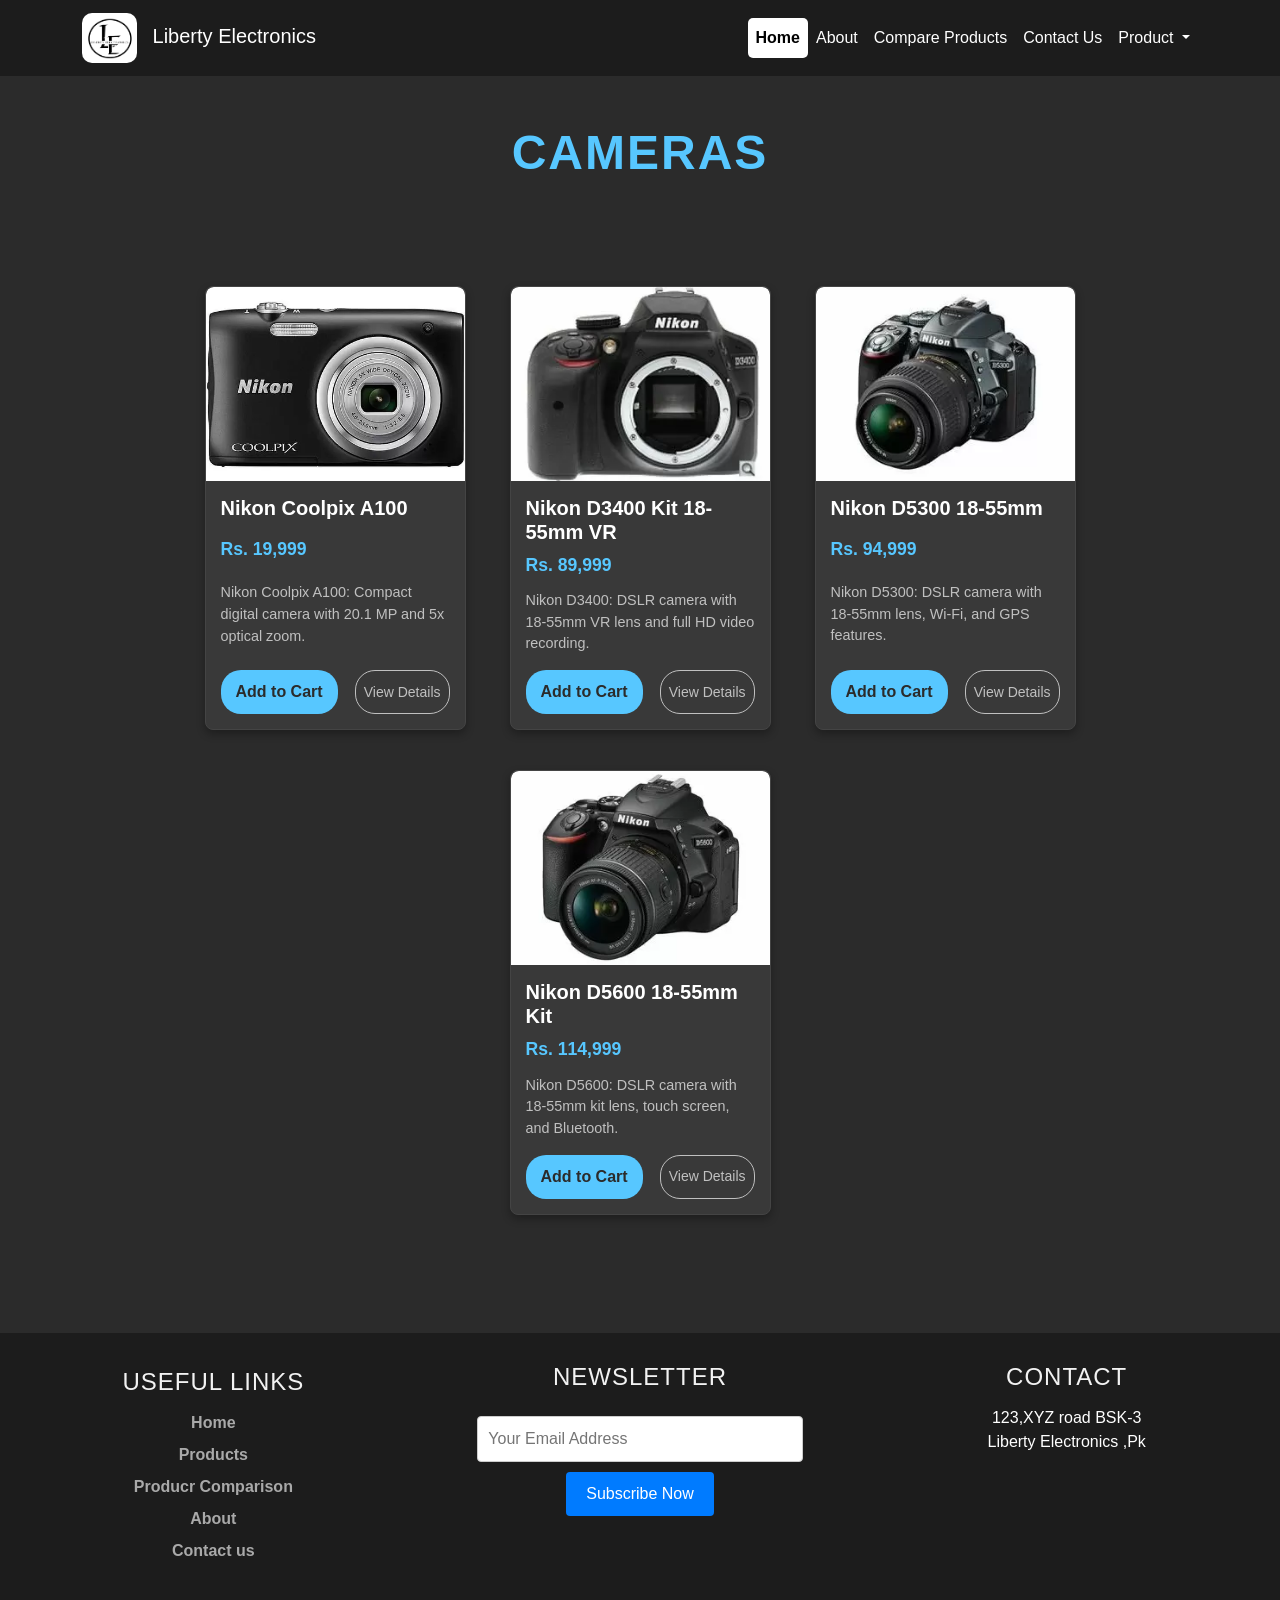
<file: nikon.html>
<!DOCTYPE html>
<html lang="en">
<head>
    <meta charset="UTF-8">
    <meta name="viewport" content="width=device-width, initial-scale=1.0">
    <title>LIBERTY ELECTRONICS</title>
    <link rel="stylesheet" href="footer.css">
    <link href="https://cdn.jsdelivr.net/npm/bootstrap@5.3.3/dist/css/bootstrap.min.css" rel="stylesheet" integrity="sha384-QWTKZyjpPEjISv5WaRU9OFeRpok6YctnYmDr5pNlyT2bRjXh0JMhjY6hW+ALEwIH" crossorigin="anonymous">
    <style>
        .navbar {
    background-color: #1c1c1c;
    position: sticky;
    top: 0;
    z-index: 1000;
    border-bottom-right-radius: 0px;
    border-bottom-left-radius: 0px;
}
.navbar-brand{
    color: #ffffff;
}
.navbar-toggler-icon{
    background-color: white;
    padding: 10px;
    border-radius: 2px;
    border: black;
    width: 50px;
}

.navbar-brand:hover {
    color: white;
    text-decoration: underline;
}
.navbar-nav .nav-link {
    color: white;
    font-size: 1rem;
    padding: 8px 15px;
    border-radius: 5px;
    transition: background-color 0.4s ease, color 0.3s ease;
}
.navbar-nav .nav-link:hover {
    background-color: white;
    color: black;
    font-weight: bold;
}
.navbar-nav .active {
    background-color: white;
    color: black ;
    font-weight: bold;
}
.logo {
    width: 40px;
    height: 50px;
    margin-right: 10px;
}
body {
    font-family: 'Arial', sans-serif;
    background-color: #2b2b2b; 
    color: #e0e0e0; 
}

h1.display-5 {
    color: #57c7ff; 
    text-transform: uppercase;
    letter-spacing: 2px;
    animation: fadeInDown 1s ease-out;
}

.row {
    display: flex;
    flex-wrap: wrap;
    justify-content: space-between;
    gap: 20px;
}

.col-md-3 {
    display: flex;
    justify-content: center;
    margin-bottom: 20px;
    animation: fadeIn 0.5s ease-in-out;
}

.product-card {
    background-color: #393939; 
    border: 1px solid #444; 
    border-radius: 8px;
    box-shadow: 0 4px 8px rgba(0, 0, 0, 0.3);
    transition: transform 0.3s, box-shadow 0.3s, border-color 0.3s;
    min-height: 400px;
    display: flex;
    flex-direction: column;
    overflow: hidden;
}

.product-card:hover {
    transform: translateY(-10px);
    box-shadow: 0 8px 16px rgba(0, 0, 0, 0.5);
    border-color: #57c7ff;
}

.product-card img {
    border-top-left-radius: 8px;
    border-top-right-radius: 8px;
    max-height: 200px;
    object-fit: cover;
    width: 100%;
    transition: transform 0.3s;
}

.product-card:hover img {
    transform: scale(1.05);
}

.product-card-body {
    padding: 15px;
    display: flex;
    flex-direction: column;
    justify-content: space-between; 
    height: 100%;
}

.product-title {
    font-size: 1.25rem;
    font-weight: bold;
    margin-bottom: 8px;
    color: #ffffff;
    transition: color 0.3s;
}

.product-card:hover .product-title {
    color: #57c7ff;
}

.product-price {
    color: #57c7ff;
    font-size: 1.1rem;
    font-weight: bold;
    margin-bottom: 12px;
}

.product-description {
    font-size: 0.9rem;
    color: #c0c0c0; 
    margin-bottom: 15px;
}

.product-card .btn {
    border-radius: 20px;
    transition: background-color 0.3s, color 0.3s;
}

.product-card .btn-primary {
    background-color: #57c7ff;
    color: #2b2b2b; 
}

.product-card .btn-primary:hover {
    background-color: #45a3d9;
    color: #2b2b2b;
}

.product-card .btn-outline-secondary {
    color: #c0c0c0;
    border-color: #c0c0c0;
}

.product-card .btn-outline-secondary:hover {
    color: #2b2b2b;
    background-color: #c0c0c0;
    border-color: #c0c0c0;
}
@keyframes fadeInDown {
    from {
        opacity: 0;
        transform: translateY(-20px);
    }
    to {
        opacity: 1;
        transform: translateY(0);
    }
}

@keyframes fadeIn {
    from {
        opacity: 0;
        transform: scale(0.9);
    }
    to {
        opacity: 1;
        transform: scale(1);
    }
}
@media (max-width: 768px) {
    .row {
        justify-content: center;
    }
    
    .col-md-3 {
        flex: 0 0 100%;
        max-width: 100%;
    }

    .product-card {
        min-height: auto;
    }
}

@media (max-width: 576px) {
    .product-title {
        font-size: 1rem;
    }

    .product-price {
        font-size: 1rem;
    }

    .product-description {
        font-size: 0.85rem;
    }

    .btn {
        font-size: 0.9rem;
    }
}
.seemore{
    display: none;
}
.offcanvas {
    background-color: #1f1f1f;
    color: #e0e0e0;
    box-shadow: -4px 0 10px rgba(0, 0, 0, 0.5);
    border-left: 1px solid #444;
}

.offcanvas-header {
    border-bottom: 1px solid #444; 
    padding-bottom: 10px;
}

.offcanvas-header h5 {
    font-size: 1.5rem;
    font-weight: bold;
    color: #57c7ff; 
    margin: 0;
}

.btn-close {
    color: #e0e0e0;
    background-color: transparent;
    border: none;
    font-size: 1.2rem;
    transition: transform 0.3s, color 0.3s;
}

.btn-close:hover {
    color: #57c7ff;
    transform: rotate(90deg); 
}
.offcanvas-body {
    padding: 20px;
}

#cartItemsList div {
    padding: 10px 0;
    border-bottom: 1px solid #444; 
}

#cartItemsList div:last-child {
    border-bottom: none;
}    

#cartItemsList strong {
    color: #ffffff;
}

#cartTotal {
    font-size: 1.2rem;
    font-weight: bold;
    color: #57c7ff;
    text-align: right;
    border-top: 1px solid #444;
    padding-top: 15px;
}

#cartTotal span {
    font-size: 1.4rem;
}

.btn-primary {
    background-color: #57c7ff;
    color: #2b2b2b;
    border: none;
    padding: 10px 15px;
    font-size: 1rem;
    font-weight: bold;
    transition: background-color 0.3s, transform 0.3s;
}

.btn-primary:hover {
    background-color: #45a3d9;
    transform: scale(1.05);
}
.col_footer1{
    text-decoration: none;
    font-weight: bolder;
    color:white;
    padding: 5px;
    border-radius: 5px;
    cursor: pointer;
    transition: transform 0.5s ease;
}

.footer {
    margin-top: 50px;
    padding: 20px 0;
    background-color: #1c1c1c;
}
    </style>
</head>
<body>
    <nav class="navbar navbar-expand-lg">
        <div class="container">
            <a class="navbar-brand" href="" style="color: white;">
                <img src="images/Black White Elegant Monogram Initial Name Logo.png" alt="" style="border-radius: 10px;width: 55px;" class="logo">
                Liberty Electronics
            </a>
            <button class="navbar-toggler" type="button" data-bs-toggle="collapse" data-bs-target="#navbarNav" aria-controls="navbarNav" aria-expanded="false" aria-label="Toggle navigation" style="background-color: white;">
                <span class="navbar-toggler-icon"></span>
            </button>
            <div class="collapse navbar-collapse" id="navbarNav">
                <ul class="navbar-nav ms-auto">
                    <li class="nav-item">
                        <a class="nav-link active" href="index.html">Home</a>
                    </li>
                    <li class="nav-item">
                        <a class="nav-link" href="about.html">About</a>
                    </li>
                    <li class="nav-item">
                        <a class="nav-link" href="productcomparision.html">Compare Products</a>
                    </li>
                    <li class="nav-item">
                       <a class="nav-link" href="Contact us.html">Contact Us</a>
                    </li>
                    <li class="nav-item dropdown">
                        <a class="nav-link dropdown-toggle" href="products.html" role="button" data-bs-toggle="dropdown" aria-expanded="false">
                          Product
                        </a>
                        <ul class="dropdown-menu">
                            <li class="nav-item"><a class="nav-link" href="products.html" style="color: black;">Product</a></li>
                            <li class="nav-item"><a class="nav-link" href="samsung.html" style="color: black;">Samsung</a></li>
                            <li class="nav-item"><a class="nav-link" href="apple.html" style="color: black;">Apple</a></li>
                            <li class="nav-item"><a class="nav-link" href="haier.html" style="color: black;">Haier</a></li>
                            <li class="nav-item"><a class="nav-link" href="nikon.html" style="color: black;">Nikon</a></li>
                            <li class="nav-item"><a class="nav-link" href="cannon.html" style="color: black;">Cannon</a></li>
                            <li class="nav-item"><a class="nav-link" href="fitbit.html" style="color: black;">Fitbit</a></li>
                            <li class="nav-item"><a class="nav-link" href="pel.html" style="color: black;">Pel</a></li>
                        </ul>
                      </li>
                </ul>
            </div>
        </div>
    </nav>
    <div class="offcanvas offcanvas-end" tabindex="-1" id="cartSidebar" aria-labelledby="cartSidebarLabel">
        <div class="offcanvas-header">
            <h5 id="cartSidebarLabel">Your Cart</h5>
            <button type="button" class="btn-close text-reset" data-bs-dismiss="offcanvas" aria-label="Close"></button>
        </div>
        <div class="offcanvas-body">
            <div id="cartItemsList">
            </div>
            <div id="cartTotal" class="mt-3">
                <p>Total: Rs. <span id="cartTotalPrice">0</span></p>
            </div>
            <button class="btn btn-primary w-100" onclick="checkout()">Checkout</button>
        </div>
    </div>
    <section>
        <div class="text-center py-5">
            <h1 class="display-5 fw-bold">CAMERAS</h1>
        </div>       
        <div class="container py-5">
            <div class="row justify-content-center">
                <div class="col-md-3">
                    <div class="product-card">
                        <img src="products/camera3.webp" alt="Nikon Coolpix A100" class="img-fluid">
                        <div class="product-card-body">
                            <h5 class="product-title">Nikon Coolpix A100</h5>
                            <p class="product-price">Rs. 19,999</p>
                            <p class="product-description">Nikon Coolpix A100: Compact digital camera with 20.1 MP and 5x optical zoom.</p>
                            <div class="d-flex justify-content-between">
                                <button class="btn btn-primary btn-sm addToCartBtn" data-name="Sony FX3 Full-Frame Cinema Camera" data-price="1049999" data-quantity="1">Add to Cart</button>
                                <button class="btn btn-outline-secondary btn-sm">View Details</button>
                            </div>
                        </div>
                    </div>
                </div>
                <div class="col-md-3">
                    <div class="product-card">
                        <img src="products/camera6.webp" alt="Nikon D3400 Kit 18-55mm VR" class="img-fluid">
                        <div class="product-card-body">
                            <h5 class="product-title">Nikon D3400 Kit 18-55mm VR</h5>
                            <p class="product-price">Rs. 89,999</p>
                            <p class="product-description">Nikon D3400: DSLR camera with 18-55mm VR lens and full HD video recording.</p>
                            <div class="d-flex justify-content-between">
                                <button class="btn btn-primary btn-sm addToCartBtn" data-name="Sony FX3 Full-Frame Cinema Camera" data-price="1049999" data-quantity="1">Add to Cart</button>
                                <button class="btn btn-outline-secondary btn-sm">View Details</button>
                            </div>
                        </div>
                    </div>
                </div>
                <div class="col-md-3">
                    <div class="product-card">
                        <img src="products/camera8.webp" alt="Nikon D5300 18-55mm" class="img-fluid">
                        <div class="product-card-body">
                            <h5 class="product-title">Nikon D5300 18-55mm</h5>
                            <p class="product-price">Rs. 94,999</p>
                            <p class="product-description">Nikon D5300: DSLR camera with 18-55mm lens, Wi-Fi, and GPS features.</p>
                            <div class="d-flex justify-content-between">
                                <button class="btn btn-primary btn-sm addToCartBtn" data-name="Sony FX3 Full-Frame Cinema Camera" data-price="1049999" data-quantity="1">Add to Cart</button>
                                <button class="btn btn-outline-secondary btn-sm">View Details</button>
                            </div>
                        </div>
                    </div>
                </div>
                <div class="col-md-3">
                    <div class="product-card">
                        <img src="products/camera9.webp" alt="Nikon D5600 18-55mm Kit" class="img-fluid">
                        <div class="product-card-body">
                            <h5 class="product-title">Nikon D5600 18-55mm Kit</h5>
                            <p class="product-price">Rs. 114,999</p>
                            <p class="product-description">Nikon D5600: DSLR camera with 18-55mm kit lens, touch screen, and Bluetooth.</p>
                            <div class="d-flex justify-content-between">
                                <button class="btn btn-primary btn-sm addToCartBtn" data-name="Sony FX3 Full-Frame Cinema Camera" data-price="1049999" data-quantity="1">Add to Cart</button>
                                <button class="btn btn-outline-secondary btn-sm">View Details</button>
                            </div>
                        </div>
                    </div>
                </div>
            </div>
        </div>      
    </section>
    <div class="footer">
        <div class="col_footer1">
          <h3>Useful Links</h3>
          <a href="index.html">Home</a>
          <a href="products.html">Products</a>
          <a href="productcomparision.html">Producr Comparison</a>
          <a href="about.html">About</a>
          <a href="Contact us.html">Contact us</a>
        </div>
        <div class="col_footer2">
          <h3>Newsletter</h3>
          <form>
            <input type="email" placeholder="Your Email Address" required><br>
            <button type="submit">Subscribe Now</button>
          </form>
        </div>
        <div class="col_footer3"><h3>Contact</h3>
          <p>123,XYZ road BSK-3 <br>Liberty Electronics ,Pk</p>
          <div class="social-icons">
            <i class="fa-brands fa-facebook"></i>
            <i class="fa-brands fa-twitter"></i>
            <i class="fa-brands fa-instagram"></i>
            <i class="fa-brands fa-behance"></i>
          </div>
        </div>
       </div>
    <script src="https://cdn.jsdelivr.net/npm/bootstrap@5.3.0-alpha1/dist/js/bootstrap.bundle.min.js"></script>
    <script>
        let cart = [];
document.querySelectorAll('.addToCartBtn').forEach(button => {
   button.addEventListener('click', function() {
       const product = {
           name: this.getAttribute('data-name'),
           price: parseFloat(this.getAttribute('data-price')),
           quantity: parseInt(this.getAttribute('data-quantity'))
       };
       cart.push(product);
       updateCartUI();
   });
});
function updateCartUI() {
   const cartItemsList = document.getElementById('cartItemsList');
   const cartTotalPrice = document.getElementById('cartTotalPrice');
   cartItemsList.innerHTML = '';
   let total = 0;
   cart.forEach(item => {
       const itemElement = document.createElement('div');
       itemElement.innerHTML = `<strong>${item.name}</strong><br>Rs. ${item.price} x ${item.quantity}`;
       cartItemsList.appendChild(itemElement);
       total += item.price * item.quantity;
   });
   cartTotalPrice.textContent = total;
   let cartSidebar = new bootstrap.Offcanvas(document.getElementById('cartSidebar'));
   cartSidebar.show();
}
function checkout() {
   alert('Proceeding to checkout...');
}
   </script>   
</body>
</html>
</file>
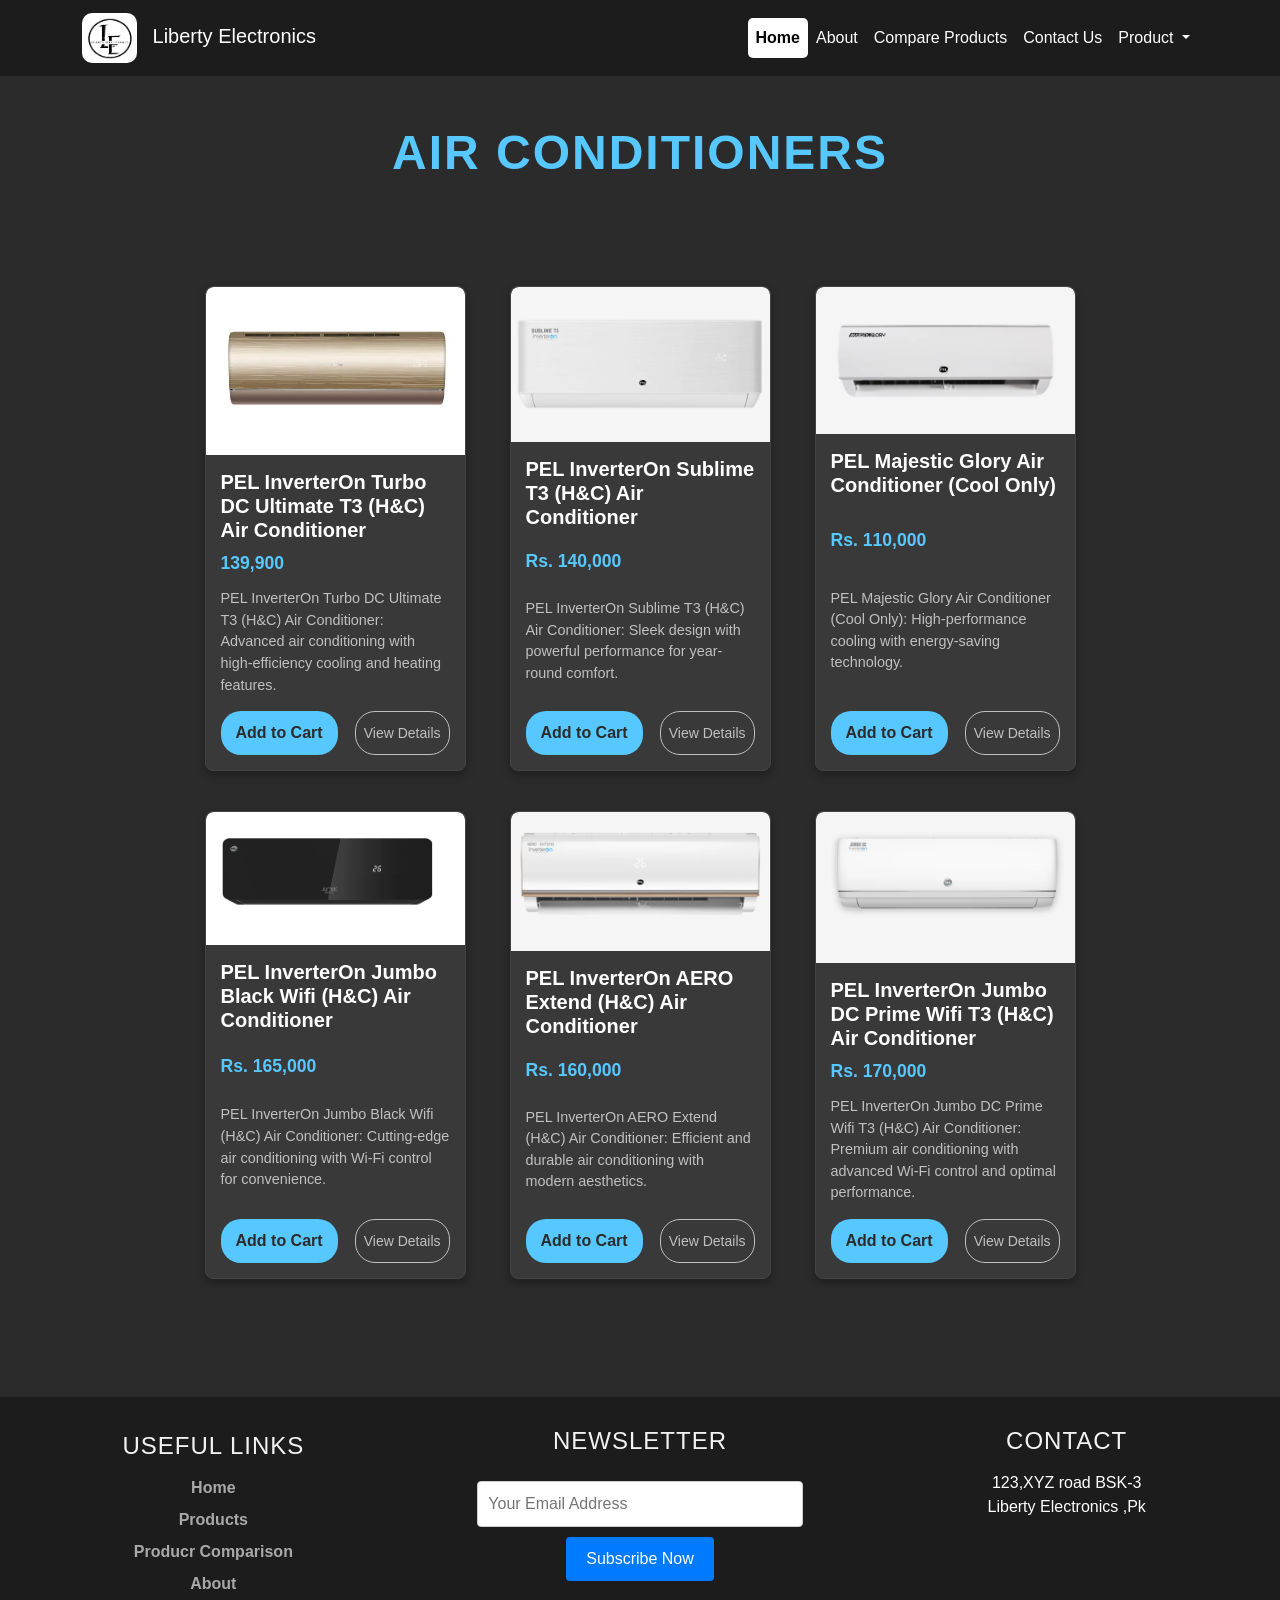
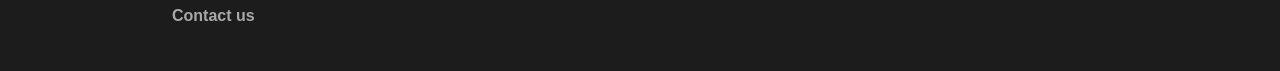
<file: pel.html>
<!DOCTYPE html>
<html lang="en">
<head>
    <meta charset="UTF-8">
    <meta name="viewport" content="width=device-width, initial-scale=1.0">
    <title>LIBERTY ELECTRONICS</title>
    <link rel="stylesheet" href="footer.css">
    <link href="https://cdn.jsdelivr.net/npm/bootstrap@5.3.3/dist/css/bootstrap.min.css" rel="stylesheet" integrity="sha384-QWTKZyjpPEjISv5WaRU9OFeRpok6YctnYmDr5pNlyT2bRjXh0JMhjY6hW+ALEwIH" crossorigin="anonymous">
    <style>
        .navbar {
    background-color: #1c1c1c;
    position: sticky;
    top: 0;
    z-index: 1000;
    border-bottom-right-radius: 0px;
    border-bottom-left-radius: 0px;
}
.navbar-brand{
    color: #ffffff;
}
.navbar-toggler-icon{
    background-color: white;
    padding: 10px;
    border-radius: 2px;
    border: black;
    width: 50px;
}

.navbar-brand:hover {
    color: white;
    text-decoration: underline;
}
.navbar-nav .nav-link {
    color: white;
    font-size: 1rem;
    padding: 8px 15px;
    border-radius: 5px;
    transition: background-color 0.4s ease, color 0.3s ease;
}
.navbar-nav .nav-link:hover {
    background-color: white;
    color: black;
    font-weight: bold;
}
.navbar-nav .active {
    background-color: white;
    color: black ;
    font-weight: bold;
}
.logo {
    width: 40px;
    height: 50px;
    margin-right: 10px;
}
body {
    font-family: 'Arial', sans-serif;
    background-color: #2b2b2b; 
    color: #e0e0e0; 
}

h1.display-5 {
    color: #57c7ff; 
    text-transform: uppercase;
    letter-spacing: 2px;
    animation: fadeInDown 1s ease-out;
}

.row {
    display: flex;
    flex-wrap: wrap;
    justify-content: space-between;
    gap: 20px;
}

.col-md-3 {
    display: flex;
    justify-content: center;
    margin-bottom: 20px;
    animation: fadeIn 0.5s ease-in-out;
}

.product-card {
    background-color: #393939; 
    border: 1px solid #444; 
    border-radius: 8px;
    box-shadow: 0 4px 8px rgba(0, 0, 0, 0.3);
    transition: transform 0.3s, box-shadow 0.3s, border-color 0.3s;
    min-height: 400px;
    display: flex;
    flex-direction: column;
    overflow: hidden;
}

.product-card:hover {
    transform: translateY(-10px);
    box-shadow: 0 8px 16px rgba(0, 0, 0, 0.5);
    border-color: #57c7ff;
}

.product-card img {
    border-top-left-radius: 8px;
    border-top-right-radius: 8px;
    max-height: 200px;
    object-fit: cover;
    width: 100%;
    transition: transform 0.3s;
}

.product-card:hover img {
    transform: scale(1.05);
}

.product-card-body {
    padding: 15px;
    display: flex;
    flex-direction: column;
    justify-content: space-between; 
    height: 100%;
}

.product-title {
    font-size: 1.25rem;
    font-weight: bold;
    margin-bottom: 8px;
    color: #ffffff;
    transition: color 0.3s;
}

.product-card:hover .product-title {
    color: #57c7ff;
}

.product-price {
    color: #57c7ff;
    font-size: 1.1rem;
    font-weight: bold;
    margin-bottom: 12px;
}

.product-description {
    font-size: 0.9rem;
    color: #c0c0c0; 
    margin-bottom: 15px;
}

.product-card .btn {
    border-radius: 20px;
    transition: background-color 0.3s, color 0.3s;
}

.product-card .btn-primary {
    background-color: #57c7ff;
    color: #2b2b2b; 
}

.product-card .btn-primary:hover {
    background-color: #45a3d9;
    color: #2b2b2b;
}

.product-card .btn-outline-secondary {
    color: #c0c0c0;
    border-color: #c0c0c0;
}

.product-card .btn-outline-secondary:hover {
    color: #2b2b2b;
    background-color: #c0c0c0;
    border-color: #c0c0c0;
}
@keyframes fadeInDown {
    from {
        opacity: 0;
        transform: translateY(-20px);
    }
    to {
        opacity: 1;
        transform: translateY(0);
    }
}

@keyframes fadeIn {
    from {
        opacity: 0;
        transform: scale(0.9);
    }
    to {
        opacity: 1;
        transform: scale(1);
    }
}
@media (max-width: 768px) {
    .row {
        justify-content: center;
    }
    
    .col-md-3 {
        flex: 0 0 100%;
        max-width: 100%;
    }

    .product-card {
        min-height: auto;
    }
}

@media (max-width: 576px) {
    .product-title {
        font-size: 1rem;
    }

    .product-price {
        font-size: 1rem;
    }

    .product-description {
        font-size: 0.85rem;
    }

    .btn {
        font-size: 0.9rem;
    }
}
.offcanvas {
    background-color: #1f1f1f;
    color: #e0e0e0;
    box-shadow: -4px 0 10px rgba(0, 0, 0, 0.5);
    border-left: 1px solid #444;
}

.offcanvas-header {
    border-bottom: 1px solid #444; 
    padding-bottom: 10px;
}

.offcanvas-header h5 {
    font-size: 1.5rem;
    font-weight: bold;
    color: #57c7ff; 
    margin: 0;
}

.btn-close {
    color: #e0e0e0;
    background-color: transparent;
    border: none;
    font-size: 1.2rem;
    transition: transform 0.3s, color 0.3s;
}

.btn-close:hover {
    color: #57c7ff;
    transform: rotate(90deg); 
}
.offcanvas-body {
    padding: 20px;
}

#cartItemsList div {
    padding: 10px 0;
    border-bottom: 1px solid #444; 
}

#cartItemsList div:last-child {
    border-bottom: none;
}    

#cartItemsList strong {
    color: #ffffff;
}

#cartTotal {
    font-size: 1.2rem;
    font-weight: bold;
    color: #57c7ff;
    text-align: right;
    border-top: 1px solid #444;
    padding-top: 15px;
}

#cartTotal span {
    font-size: 1.4rem;
}

.btn-primary {
    background-color: #57c7ff;
    color: #2b2b2b;
    border: none;
    padding: 10px 15px;
    font-size: 1rem;
    font-weight: bold;
    transition: background-color 0.3s, transform 0.3s;
}

.btn-primary:hover {
    background-color: #45a3d9;
    transform: scale(1.05);
}
.col_footer1{
    text-decoration: none;
    font-weight: bolder;
    color:white;
    padding: 5px;
    border-radius: 5px;
    cursor: pointer;
    transition: transform 0.5s ease;
}

.footer {
    margin-top: 50px;
    padding: 20px 0;
    background-color: #1c1c1c;
}
    </style>
</head>
<nav class="navbar navbar-expand-lg">
    <div class="container">
        <a class="navbar-brand" href="" style="color: white;">
            <img src="images/Black White Elegant Monogram Initial Name Logo.png" alt="" style="border-radius: 10px;width: 55px;" class="logo">
            Liberty Electronics
        </a>
        <button class="navbar-toggler" type="button" data-bs-toggle="collapse" data-bs-target="#navbarNav" aria-controls="navbarNav" aria-expanded="false" aria-label="Toggle navigation" style="background-color: white;">
            <span class="navbar-toggler-icon"></span>
        </button>
        <div class="collapse navbar-collapse" id="navbarNav">
            <ul class="navbar-nav ms-auto">
                <li class="nav-item">
                    <a class="nav-link active" href="index.html">Home</a>
                </li>
                <li class="nav-item">
                    <a class="nav-link" href="about.html">About</a>
                </li>
                <li class="nav-item">
                    <a class="nav-link" href="productcomparision.html">Compare Products</a>
                </li>
                <li class="nav-item">
                   <a class="nav-link" href="Contact us.html">Contact Us</a>
                </li>
                <li class="nav-item dropdown">
                    <a class="nav-link dropdown-toggle" href="products.html" role="button" data-bs-toggle="dropdown" aria-expanded="false">
                      Product
                    </a>
                    <ul class="dropdown-menu">
                        <li class="nav-item"><a class="nav-link" href="products.html" style="color: black;">Product</a></li>
                        <li class="nav-item"><a class="nav-link" href="samsung.html" style="color: black;">Samsung</a></li>
                        <li class="nav-item"><a class="nav-link" href="apple.html" style="color: black;">Apple</a></li>
                        <li class="nav-item"><a class="nav-link" href="haier.html" style="color: black;">Haier</a></li>
                        <li class="nav-item"><a class="nav-link" href="nikon.html" style="color: black;">Nikon</a></li>
                        <li class="nav-item"><a class="nav-link" href="cannon.html" style="color: black;">Cannon</a></li>
                        <li class="nav-item"><a class="nav-link" href="fitbit.html" style="color: black;">Fitbit</a></li>
                        <li class="nav-item"><a class="nav-link" href="pel.html" style="color: black;">Pel</a></li>
                    </ul>
                  </li>
            </ul>
        </div>
    </div>
</nav>
<body>
    <div class="offcanvas offcanvas-end" tabindex="-1" id="cartSidebar" aria-labelledby="cartSidebarLabel">
        <div class="offcanvas-header">
            <h5 id="cartSidebarLabel">Your Cart</h5>
            <button type="button" class="btn-close text-reset" data-bs-dismiss="offcanvas" aria-label="Close"></button>
        </div>
        <div class="offcanvas-body">
            <div id="cartItemsList">
            </div>
            <div id="cartTotal" class="mt-3">
                <p>Total: Rs. <span id="cartTotalPrice">0</span></p>
            </div>
            <button class="btn btn-primary w-100" onclick="checkout()">Checkout</button>
        </div>
    </div>
    <section>
        <div class="text-center py-5">
            <h1 class="display-5 fw-bold">AIR CONDITIONERS</h1>
        </div>
        <div class="container py-5">
            <div class="row justify-content-center">
                <div class="col-md-3">
                    <div class="product-card">
                        <img src="products/ac1.PNG" alt="Canon IXUS 285 HS Camera" class="img-fluid">
                        <div class="product-card-body">
                            <h5 class="product-title">PEL InverterOn Turbo DC Ultimate T3 (H&C) Air Conditioner</h5>
                            <p class="product-price">139,900</p>
                            <p class="product-description">PEL InverterOn Turbo DC Ultimate T3 (H&C) Air Conditioner: Advanced air conditioning with high-efficiency cooling and heating features.</p>
                            <div class="d-flex justify-content-between">
                                <button class="btn btn-primary btn-sm addToCartBtn" data-name="PEL InverterOn Turbo DC Ultimate T3 (H&C) Air Conditioner" data-price="139900" data-quantity="1">Add to Cart</button>
                                <button class="btn btn-outline-secondary btn-sm">View Details</button>
                            </div>
                        </div>
                    </div>
                </div>
                <div class="col-md-3">
                    <div class="product-card">
                        <img src="products/ac6.PNG" alt="Canon EOS 90D with 18-135mm Lens Kit" class="img-fluid">
                        <div class="product-card-body">
                            <h5 class="product-title">PEL InverterOn Sublime T3 (H&C) Air Conditioner</h5>
                            <p class="product-price">Rs. 140,000</p>
                            <p class="product-description">PEL InverterOn Sublime T3 (H&C) Air Conditioner: Sleek design with powerful performance for year-round comfort.</p>
                            <div class="d-flex justify-content-between">
                                <button class="btn btn-primary btn-sm addToCartBtn" data-name="PEL InverterOn Sublime T3 (H&C) Air Conditioner" data-price="140000" data-quantity="1">Add to Cart</button>
                                <button class="btn btn-outline-secondary btn-sm">View Details</button>
                            </div>
                        </div>
                    </div>
                </div>
                <div class="col-md-3">
                    <div class="product-card">
                        <img src="products/ac7.PNG" alt="Canon EOS 200D Mark II 18-55mm DSLR Camera" class="img-fluid">
                        <div class="product-card-body">
                            <h5 class="product-title">PEL Majestic Glory Air Conditioner (Cool Only)</h5>
                            <p class="product-price">Rs. 110,000</p>
                            <p class="product-description">PEL Majestic Glory Air Conditioner (Cool Only): High-performance cooling with energy-saving technology.</p>
                            <div class="d-flex justify-content-between">
                                <button class="btn btn-primary btn-sm addToCartBtn" data-name="PEL Majestic Glory Air Conditioner (Cool Only)" data-price="110000" data-quantity="1">Add to Cart</button>
                                <button class="btn btn-outline-secondary btn-sm">View Details</button>
                            </div>
                        </div>
                    </div>
                </div>
                <div class="col-md-3">
                    <div class="product-card">
                        <img src="products/ac8.PNG" alt="Canon 3000D DSLR Camera with 18-55mm DC III Lens" class="img-fluid">
                        <div class="product-card-body">
                            <h5 class="product-title">PEL InverterOn Jumbo Black Wifi (H&C) Air Conditioner</h5>
                            <p class="product-price">Rs. 165,000</p>
                            <p class="product-description">PEL InverterOn Jumbo Black Wifi (H&C) Air Conditioner: Cutting-edge air conditioning with Wi-Fi control for convenience.</p>
                            <div class="d-flex justify-content-between">
                                <button class="btn btn-primary btn-sm addToCartBtn" data-name="PEL InverterOn Jumbo Black Wifi (H&C) Air Conditioner" data-price="165000" data-quantity="1">Add to Cart</button>
                                <button class="btn btn-outline-secondary btn-sm">View Details</button>
                            </div>
                        </div>
                    </div>
                </div>
                <div class="col-md-3">
                    <div class="product-card">
                        <img src="products/ac9.PNG" alt="Canon 3000D DSLR Camera with 18-55mm DC III Lens" class="img-fluid">
                        <div class="product-card-body">
                            <h5 class="product-title">PEL InverterOn AERO Extend (H&C) Air Conditioner</h5>
                            <p class="product-price">Rs. 160,000</p>
                            <p class="product-description">PEL InverterOn AERO Extend (H&C) Air Conditioner: Efficient and durable air conditioning with modern aesthetics.</p>
                            <div class="d-flex justify-content-between">
                                <button class="btn btn-primary btn-sm addToCartBtn" data-name="PEL InverterOn AERO Extend (H&C) Air Conditioner" data-price="160000" data-quantity="1">Add to Cart</button>
                                <button class="btn btn-outline-secondary btn-sm">View Details</button>
                            </div>
                        </div>
                    </div>
                </div>
                <div class="col-md-3">
                    <div class="product-card">
                        <img src="products/ac10.PNG" alt="Canon 3000D DSLR Camera with 18-55mm DC III Lens" class="img-fluid">
                        <div class="product-card-body">
                            <h5 class="product-title">PEL InverterOn Jumbo DC Prime Wifi T3 (H&C) Air Conditioner</h5>
                            <p class="product-price">Rs. 170,000</p>
                            <p class="product-description">PEL InverterOn Jumbo DC Prime Wifi T3 (H&C) Air Conditioner: Premium air conditioning with advanced Wi-Fi control and optimal performance.</p>
                            <div class="d-flex justify-content-between">
                                <button class="btn btn-primary btn-sm addToCartBtn" data-name="PEL InverterOn Jumbo DC Prime Wifi T3 (H&C) Air Conditioner" data-price="170000" data-quantity="1">Add to Cart</button>
                                <button class="btn btn-outline-secondary btn-sm">View Details</button>
                            </div>
                        </div>
                    </div>
                </div>
            </div>
        </div>        
    </section>
    <div class="footer">
        <div class="col_footer1">
          <h3>Useful Links</h3>
          <a href="index.html">Home</a>
          <a href="products.html">Products</a>
          <a href="productcomparision.html">Producr Comparison</a>
          <a href="about.html">About</a>
          <a href="Contact us.html">Contact us</a>
        </div>
        <div class="col_footer2">
          <h3>Newsletter</h3>
          <form>
            <input type="email" placeholder="Your Email Address" required><br>
            <button type="submit">Subscribe Now</button>
          </form>
        </div>
        <div class="col_footer3"><h3>Contact</h3>
          <p>123,XYZ road BSK-3 <br>Liberty Electronics ,Pk</p>
          <div class="social-icons">
            <i class="fa-brands fa-facebook"></i>
            <i class="fa-brands fa-twitter"></i>
            <i class="fa-brands fa-instagram"></i>
            <i class="fa-brands fa-behance"></i>
          </div>
        </div>
       </div>
    <script src="https://cdn.jsdelivr.net/npm/bootstrap@5.3.0-alpha1/dist/js/bootstrap.bundle.min.js"></script>
    <script>
        let cart = [];
document.querySelectorAll('.addToCartBtn').forEach(button => {
   button.addEventListener('click', function() {
       const product = {
           name: this.getAttribute('data-name'),
           price: parseFloat(this.getAttribute('data-price')),
           quantity: parseInt(this.getAttribute('data-quantity'))
       };
       cart.push(product);
       updateCartUI();
   });
});
function updateCartUI() {
   const cartItemsList = document.getElementById('cartItemsList');
   const cartTotalPrice = document.getElementById('cartTotalPrice');
   cartItemsList.innerHTML = '';
   let total = 0;
   cart.forEach(item => {
       const itemElement = document.createElement('div');
       itemElement.innerHTML = `<strong>${item.name}</strong><br>Rs. ${item.price} x ${item.quantity}`;
       cartItemsList.appendChild(itemElement);
       total += item.price * item.quantity;
   });
   cartTotalPrice.textContent = total;
   let cartSidebar = new bootstrap.Offcanvas(document.getElementById('cartSidebar'));
   cartSidebar.show();
}
function checkout() {
   alert('Proceeding to checkout...');
}
   </script>
</body>
</html>
</file>
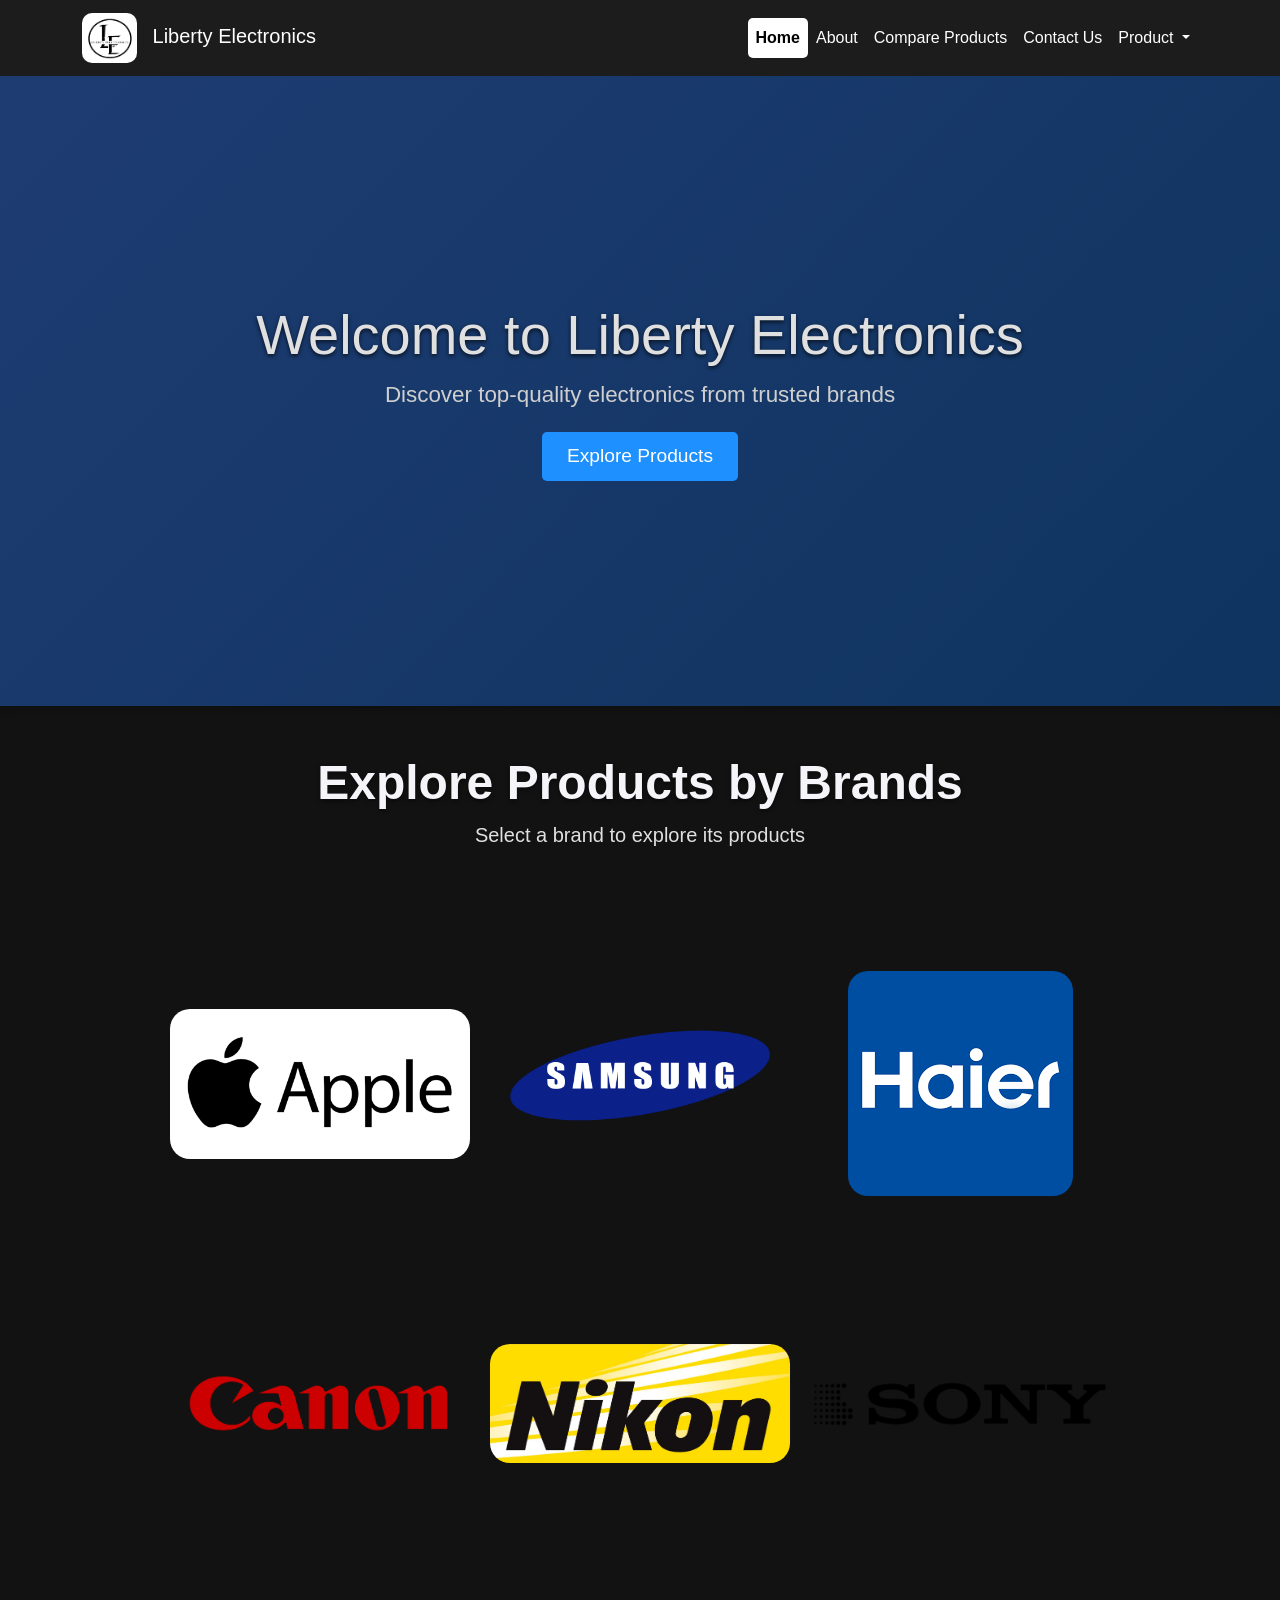
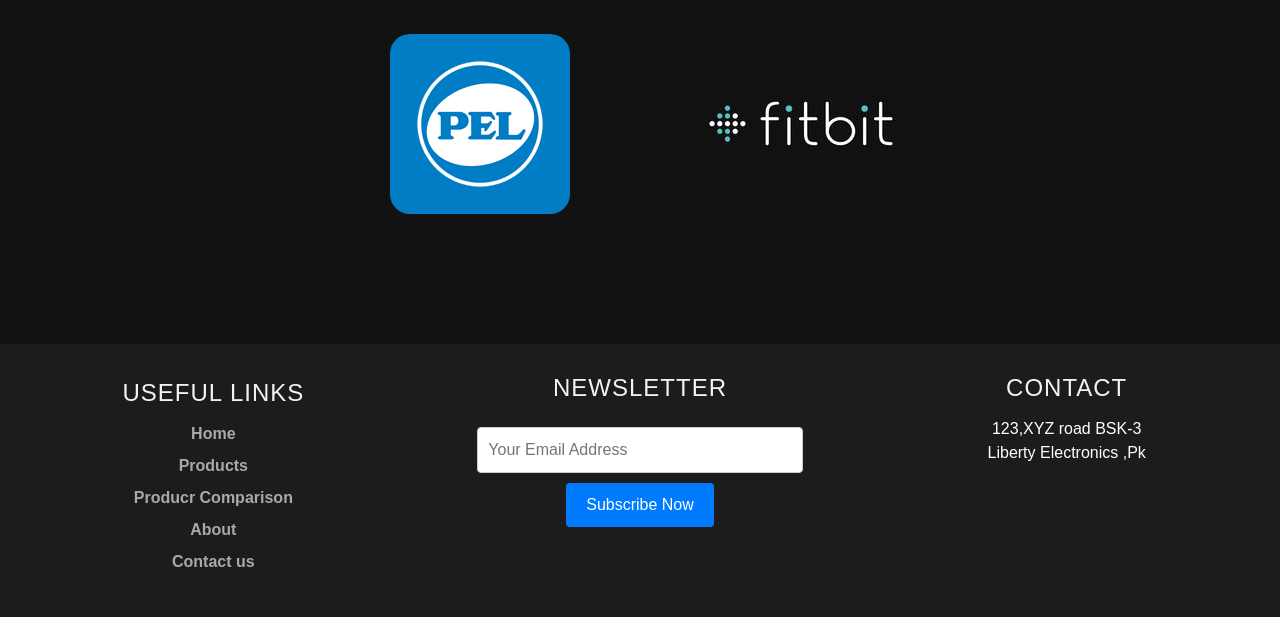
<file: products.html>
<!DOCTYPE html>
<html lang="en">
<head>
    <meta charset="UTF-8">
    <meta name="viewport" content="width=device-width, initial-scale=1.0">
    <title>LIBERTY ELECTRONICS</title>
    <link rel="stylesheet" href="footer.css">
    <link href="https://cdn.jsdelivr.net/npm/bootstrap@5.3.3/dist/css/bootstrap.min.css" rel="stylesheet" integrity="sha384-QWTKZyjpPEjISv5WaRU9OFeRpok6YctnYmDr5pNlyT2bRjXh0JMhjY6hW+ALEwIH" crossorigin="anonymous">
    <link rel="stylesheet" href="products.css">
</head>
<body>
    <nav class="navbar navbar-expand-lg">
        <div class="container">
            <a class="navbar-brand" href="" style="color: white;">
                <img src="images/Black White Elegant Monogram Initial Name Logo.png" alt="" style="border-radius: 10px;width: 55px;" class="logo">
                Liberty Electronics
            </a>
            <button class="navbar-toggler" type="button" data-bs-toggle="collapse" data-bs-target="#navbarNav" aria-controls="navbarNav" aria-expanded="false" aria-label="Toggle navigation" style="background-color: white;">
                <span class="navbar-toggler-icon"></span>
            </button>
            <div class="collapse navbar-collapse" id="navbarNav">
                <ul class="navbar-nav ms-auto">
                    <li class="nav-item">
                        <a class="nav-link active" href="index.html">Home</a>
                    </li>
                    <li class="nav-item">
                        <a class="nav-link" href="about.html">About</a>
                    </li>
                    <li class="nav-item">
                        <a class="nav-link" href="productcomparision.html">Compare Products</a>
                    </li>
                    <li class="nav-item">
                       <a class="nav-link" href="Contact us.html">Contact Us</a>
                    </li>
                    <li class="nav-item dropdown">
                        <a class="nav-link dropdown-toggle" href="products.html" role="button" data-bs-toggle="dropdown" aria-expanded="false">
                          Product
                        </a>
                        <ul class="dropdown-menu">
                            <li class="nav-item"><a class="nav-link" href="products.html" style="color: black;">Product</a></li>
                            <li class="nav-item"><a class="nav-link" href="samsung.html" style="color: black;">Samsung</a></li>
                            <li class="nav-item"><a class="nav-link" href="apple.html" style="color: black;">Apple</a></li>
                            <li class="nav-item"><a class="nav-link" href="haier.html" style="color: black;">Haier</a></li>
                            <li class="nav-item"><a class="nav-link" href="nikon.html" style="color: black;">Nikon</a></li>
                            <li class="nav-item"><a class="nav-link" href="cannon.html" style="color: black;">Cannon</a></li>
                            <li class="nav-item"><a class="nav-link" href="fitbit.html" style="color: black;">Fitbit</a></li>
                            <li class="nav-item"><a class="nav-link" href="pel.html" style="color: black;">Pel</a></li>
                        </ul>
                      </li>
                </ul>
            </div>
        </div>
    </nav>
    <header class="hero-header">
        <div class="hero-content">
            <h1 class="hero-title">Welcome to Liberty Electronics</h1>
            <p class="hero-subtitle">Discover top-quality electronics from trusted brands</p>
            <button class="explore-button">Explore Products</button>
        </div>
    </header>
    <section>
        <div class="text-center py-5">
            <h1 class="display-5 fw-bold">Explore Products by Brands</h1>
            <p class="lead">Select a brand to explore its products</p>
        </div>
        </div>
        <div class="brand-container">
            <a href="apple.html" class="brand-logo">
                <img src="images/apple logo.png" alt="Brand 1" style="border-radius: 20px;">
            </a>
            <a href="samsung.html" class="brand-logo">
                <img src="images/samsung logo.png" alt="Brand 2" height="400px">
            </a>
            <a href="haier.html" class="brand-logo">
                <img src="images/haier logo.png" alt="Brand 3" style="border-radius: 20px;">
            </a>
            <a href="cannon.html" class="brand-logo">
                <img src="logos/cannon.png" alt="Brand 4" height="100px">
            </a>
            <a href="nikon.html" class="brand-logo">
                <img src="images/nikon-logo.jpg" alt="Brand 4" style="border-radius: 20px;">
            </a>
            <a href="sony.html" class="brand-logo">
                <img src="images/soney.png" alt="Brand 4" >
            </a>
            <a href="pel.html" class="brand-logo">
                <img src="images/pel.png" alt="Brand 4" style="border-radius: 20px;">
            </a>
            <a href="fitbit.html" class="brand-logo">
                <img src="images/fitbit.jpg" alt="Brand 4" style="border-radius: 20px;">
            </a>
        </div>
         
    </section>
    <div class="footer">
        <div class="col_footer1">
          <h3>Useful Links</h3>
          <a href="index.html">Home</a>
          <a href="products.html">Products</a>
          <a href="productcomparision.html">Producr Comparison</a>
          <a href="about.html">About</a>
          <a href="Contact us.html">Contact us</a>
        </div>
        <div class="col_footer2">
          <h3>Newsletter</h3>
          <form>
            <input type="email" placeholder="Your Email Address" required><br>
            <button type="submit">Subscribe Now</button>
          </form>
        </div>
        <div class="col_footer3"><h3>Contact</h3>
          <p>123,XYZ road BSK-3 <br>Liberty Electronics ,Pk</p>
          <div class="social-icons">
            <i class="fa-brands fa-facebook"></i>
            <i class="fa-brands fa-twitter"></i>
            <i class="fa-brands fa-instagram"></i>
            <i class="fa-brands fa-behance"></i>
          </div>
        </div>
       </div>
    <script src="https://cdn.jsdelivr.net/npm/bootstrap@5.3.0-alpha1/dist/js/bootstrap.bundle.min.js"></script>
    <script src="products.js"></script>
</body>
</html>
</file>
<file: footer.css>
.footer {
    background-color: #1c1c1c;
    color: #ffffff;
    padding: 40px 10%;
    display: flex;
    flex-wrap: wrap;
    justify-content: space-between;
    text-align: center;
}
.footer div {
    flex: 1 1 300px;
    margin: 10px;
}
.footer h3 {
    font-size: 1.5rem;
    margin-bottom: 15px;
    text-transform: uppercase;
    letter-spacing: 1px;
    color: #f2f2f2;
}
.footer a {
    display: block;
    color: #a9a9a9;
    margin-bottom: 8px;
    text-decoration: none;
    transition: color 0.3s;
}
.footer a:hover {
    color: #ffffff;
}
.footer form input {
    width: 80%;
    padding: 10px;
    margin-top: 10px;
    border: 1px solid #ccc;
    border-radius: 4px;
    outline: none;
    font-size: 1rem;
}
.footer form button {
    background-color: #007bff;
    color: #ffffff;
    border: none;
    padding: 10px 20px;
    margin-top: 10px;
    border-radius: 4px;
    cursor: pointer;
    font-size: 1rem;
    transition: background-color 0.3s;
}
.footer form button:hover {
    background-color: #0056b3;
}
.social-icons {
    margin-top: 20px;
}
.social-icons i {
    font-size: 24px;
    color: #a9a9a9;
    margin: 0 10px;
    cursor: pointer;
    transition: color 0.3s;
}
.social-icons i:hover {
    color: #ffffff;
}
</file>
<file: style.css>
.navbar {
    background-color: #1c1c1c;
    position: sticky;
    top: 0;
    z-index: 1000;
    border-bottom-right-radius: 0px;
    border-bottom-left-radius: 0px;
}
.navbar-brand{
    color: #ffffff;
}
.navbar-toggler-icon{
    background-color: white;
    padding: 10px;
    border-radius: 2px;
    border: black;
    width: 50px;
}

.navbar-brand:hover {
    color: white;
    text-decoration: underline;
}
.navbar-nav .nav-link {
    color: white;
    font-size: 1rem;
    padding: 8px 15px;
    border-radius: 5px;
    transition: background-color 0.4s ease, color 0.3s ease;
}
.navbar-nav .nav-link:hover {
    background-color: white;
    color: black;
    font-weight: bold;
}
.navbar-nav .active {
    background-color: white;
    color: black ;
    font-weight: bold;
}
.logo {
    width: 40px;
    height: 50px;
    margin-right: 10px;
}
.container-fluid{
    background-color: transparent;
}  
.text>h1{
    color: black;
    font-weight: 700;
    font-size: 46px;
    margin-right: 80px;
    width: 390px;
    font-family: Verdana, Geneva, Tahoma, sans-serif;
}
.btn_00{
    padding: 7px;
    border-radius: 20px;
    font-weight: bold;
}
.slides{
    width: 1300px;
    height: 450px;
}
.card_btn{
    display: flex;
    gap: 30px;
}
.onsale{
    width: 100%;
    height: 100px;
    display: flex;
    justify-content: center;
    align-items: end;
    color: #f2f2f2;
}
.onsale>h1{
    font-weight: 800;
    font-size: 35px;
    color: black;
}
.card_btn>mb_3{
    cursor: pointer;
    transition: transform 0.5s ease;
}
.mb_3:hover{
    box-shadow: 0px 0px 16px black;
  border: none;
  transform: translateY(-10px);
}
.bd-placeholder-img{
    background-color:  #f2f2f2;;
}

.link_1{
    text-decoration: none;
    font-weight: bolder;
    color: black;
    background-color: white;
    padding: 5px;
    border-radius: 5px;
    cursor: pointer;
    transition: transform 0.5s ease;
}
.link_1:hover{
    background-color: transparent;
    color: white;
    font-weight: bold;
    border: 2px solid;
    padding: 5px;
    transform: translateY(-10px);
}


.btn10{
    text-decoration: none;
    background-color: black;
    padding: 10px;
    color: aliceblue;
    border-radius: 20px;

}


.brand_3{
    height: 100px;
    display: flex;
    justify-content: center;
    align-items: end;
    font-weight: bold;
    
    background-color: rgba(224, 222, 219, 0.717);
    font-family: Cambria, Cochin, Georgia, Times, 'Times New Roman', serif;
}
.brand_3>h2{
    display: flex;
    justify-content: center;
    text-decoration: underline;
    font-weight: bold;
    color: black;
    font-size: 46px;
    font-weight: 900;
}
.brandlogo1>img{
    display: flex;
    align-items: center;
}

.brand_4{
    display: flex;
    flex-wrap: wrap;
    justify-content: center;
    align-items: center;
    height: 500px;
    background-color: rgba(224, 222, 219, 0.717);
}
.brand_1{
    display: flex;
    justify-content: center;
    align-items: center;
    gap: 100px;
}
.brand_2{
    display: flex;
    justify-content: center;
    align-items: center;
    gap: 100px;
}
.brandlogo1{
    border-radius: 20px;
    height: 200px;
    display: flex;
    justify-content: center;
    width: 300px;
    align-items: center;
}
.father{
    height: auto;
    display: flex;
    width: 100%;
    justify-content: center;
    align-items: center;
    margin: 10px;
}
.child{
    
    animation: slideIn 1.5s ease;
}
.about-content>h2{
    font-weight: bold;
    display: flex;
    justify-content: center;
}
.about-content>p{
    font-weight: 200;
}


.footer{
    background-color: darkgray;
    width: 100%;
    padding: 40px 15%;
    color: #efefef;
    display: flex;
}
.footer div{
    text-align: center;
}
.col_footer2{
    flex-grow: 2;
}
.footer div h3{
    font-weight: 300;
    margin-top: 30px;
    letter-spacing: 1px;
}
.col_footer1 a{
    display: block;
    color: #efefef;
    margin-bottom: 10px;
    text-decoration: none;
}
form input{
    width: 400px;
    height: 45px;
    border-radius: 4px;
    text-align: center;
    margin-top: 20px;
    margin-bottom: 40px;
    outline: none;
    border: none;

}
form button{
    background: transparent;
    border: 2px solid #fff;
    color: #fff;
    border-radius: 30px;
    padding: 10px 30px;
    font-size: 15px;
    cursor: pointer;
}
.social-icons{
    margin-top: 30px;
}
.social-icons i{
    font-size: 25px;
    margin: 10px;
    cursor: pointer;
}
* {box-sizing: border-box;}

body {
    margin: 0;
    font-family: 'Poppins', sans-serif;
    color: #fff;
    overflow-x: hidden;
    margin: 0;
    height: auto;       
    background-color: rgba(10, 8, 13, 0.717);
    background-repeat: no-repeat;
}

.navbar {
    background-color: #1c1c1c;
    position: sticky;
    top: 0;
    z-index: 1000;
    border-bottom-right-radius: 0px;
    border-bottom-left-radius: 0px;
}

.navbar-brand {
    color: #ffffff;
}

.navbar-toggler-icon {
    background-color: white;
    padding: 10px;
    border-radius: 2px;
    border: black;
    width: 50px;
}

.navbar-brand:hover {
    color: white;
    text-decoration: underline;
}

.navbar-nav .nav-link {
    color: white;
    font-size: 1rem;
    padding: 8px 15px;
    border-radius: 5px;
    transition: background-color 0.4s ease, color 0.3s ease;
}

.navbar-nav .nav-link:hover {
    background-color: white;
    color: black;
    font-weight: bold;
}

.navbar-nav .active {
    background-color: white;
    color: black;
    font-weight: bold;
}

.logo {
    width: 40px;
    height: 50px;
    margin-right: 10px;
}

.container-fluid {
    background-color: transparent;
}

.slider {
    position: relative;
    width: 140%;
    max-width: 100%;
    margin: 0px auto;
    overflow: hidden;
    border-top-left-radius: 0px;
    border-top-right-radius: 0px;
    border-bottom-right-radius: 20px;
    border-bottom-left-radius: 20px;
    box-shadow: 0 10px 30px rgba(0, 0, 0, 0.8);
}

.slider-track {
    display: flex;
    transition: transform 1.5s ease-in-out;
    position: relative;
}

.slide {
    position: relative;
    min-width: 100%;
    height: 600px;
    display: flex;
    justify-content: center;
    align-items: center;
    background-size: cover;
    background-position: center;
    overflow: hidden;
    text-align: center;
}

.slide>h5 {
    font-weight: bold;
}

.slide::after {
    content: '';
    position: absolute;
    top: 0;
    left: 0;
    width: 100%;
    height: 100%;
    background: linear-gradient(45deg, rgba(0, 0, 0, 0.7), rgba(0, 0, 0, 0.3));
    z-index: 1;
}

.slide h1 {
    position: relative;
    z-index: 2;
    font-size: 3.5rem;
    font-weight: bold;
    animation: fadeInUp 1.2s ease;
}

.slide p {
    position: relative;
    z-index: 2;
    font-size: 1.2rem;
    margin-top: 10px;
    animation: fadeInUp 1.5s ease;
}

.dots {
    position: absolute;
    bottom: 30px;
    left: 50%;
    transform: translateX(-50%);
    display: flex;
    justify-content: center;
    align-items: center;
    gap: 15px;
    z-index: 3;
}

.dot {
    width: 15px;
    height: 15px;
    background: rgba(255, 255, 255, 0.4);
    border: 2px solid white;
    border-radius: 50%;
    cursor: pointer;
    transition: all 0.3s ease;
}

.dot.active {
    background: #f39c12;
    transform: scale(1.3);
    animation: bounce 1s infinite;
}

.arrow {
    position: absolute;
    top: 50%;
    transform: translateY(-50%);
    font-size: 3rem;
    color: rgba(255, 255, 255, 0.8);
    background: rgba(0, 0, 0, 0.5);
    border: none;
    padding: 15px 20px;
    cursor: pointer;
    z-index: 3;
    border-radius: 50%;
    transition: background 0.3s;
}

.arrow:hover {
    background: rgba(0, 0, 0, 0.8);
}

.arrow-left {
    left: 20px;
}

.arrow-right {
    right: 20px;
}

.image-container {
    width: 100%;
    height: 600px;
    display: flex;
    justify-content: center;
    align-items: center;
}

.text_4 {
    display: flex;
    position: absolute;
    top: 33%; 
    left: 31.3%; 
    transform: translate(-50%, -50%);
    color: black; 
    font-size: 50px;
    font-weight: 900;
    border-radius: 5px;
    width: 600px;
}

.text_5 {
    display: flex;
    position: absolute;
    top: 54%; 
    left: 31.5%; 
    transform: translate(-50%, -50%);
    color: black; 
    font-size: 39px;
    font-weight: 200;
    border-radius: 5px;
    width: 600px;
}

.btn {
    display: flex;
    position: absolute;
    top: 63%; 
    left: 10.9%; 
    transform: translate(-50%, -50%);
    color: black; 
    font-size: 15px;
    font-weight: 500;
    border-radius: 10px;
    width: 100px;
    text-align: center;
}

.btn {
    background-color: transparent;
    border: none;
    border-radius: 25px;
    padding: 10px;
    border: none;
    font-size: 20px;
    font-weight: 600;
    color: #f2f2f2;
    border: 5px solid black;
    background-color: transparent;
}

.btn:hover {
    border: none;
    font-weight: bold;
    background-color: white;
}

.fade {
    animation-name: fade;
    animation-duration: 3.5s;
    transition-duration: 700ms;
}

@keyframes fade {
    from {opacity: .4} 
    to {opacity: 9}
}

@media only screen and (min-width: 350px) and (max-width: 960px) {

    /* Navbar */
    .navbar {
        padding: 10px;
    }

    .navbar-brand {
        font-size: 1.2rem;
    }

    .navbar-nav .nav-link {
        font-size: 0.9rem;
        padding: 5px 10px;
    }

    .navbar-toggler-icon {
        width: 40px;
        height: 40px;
    }

    /* Slider */
    .slider {
        width: 100%;
    }

    .slide h1 {
        font-size: 2rem;
    }

    .slide p {
        font-size: 1rem;
    }

    .dots {
        gap: 10px;
    }

    .dot {
        width: 12px;
        height: 12px;
    }

    /* Image container */
    .image-container {
        width: 100%;
        height: auto;
    }

    .text_4, .text_5 {
        font-size: 30px;
        width: 100%;
        text-align: center;
    }

    .btn {
        font-size: 16px;
        width: 90px;
    }

    /* Footer */
    footer {
        text-align: center;
        padding: 20px 10px;
    }

    footer .social-icons {
        font-size: 1.2rem;
    }

    footer .social-icons a {
        margin: 0 10px;
        color: white;
    }

    /* Father and Child */
    .father {
        display: flex;
        flex-direction: column;
        align-items: center;
        justify-content: center;
    }

    .child {
        width: auto;
        height: auto;
        justify-content: center;
    }

    .item00 {
        display: flex;
        flex-direction: column;
        align-items: center;
        justify-content: center;
        font-size: 1rem;
    }
}
</file>
<file: Contact us.css>
body{
    background-color: rgb(17, 17, 39);
}


.navbar {
    background-color: transparent;
    position: sticky;
    top: 0;
    background-color: darkgray;
    z-index: 1000;
    border-bottom-right-radius: 0px;
    border-bottom-left-radius: 0px;
}
.navbar-brand{
    color: #ffffff;
}
.navbar-toggler-icon{
    background-color: white;
    padding: 10px;
    border-radius: 2px;
    border: black;
    width: 50px;
}

.navbar-brand:hover {
    color: white;
    text-decoration: underline;
}
.navbar-nav .nav-link {
    color: white;
    font-size: 1rem;
    padding: 8px 15px;
    border-radius: 5px;
    transition: background-color 0.4s ease, color 0.3s ease;
}
.navbar-nav .nav-link:hover {
    background-color: white;
    color: black;
    font-weight: bold;
}
.navbar-nav .active {
    background-color: white;
    color: black ;
    font-weight: bold;
}
.logo {
    width: 40px;
    height: 50px;
    margin-right: 10px;
}
.contact_btn{
    height: 250px;
    display: flex;
    justify-content: center;
    align-items: center;
   background-color: #e0dfdf;
}
h1{
    color: black;
    font-weight: 700;
    font-size: 66px;
    font-family: Georgia, 'Times New Roman', Times, serif;
}
.card_btn{
    height: 400px;
    display: flex;
    flex-wrap: wrap;
    justify-content: center;
    align-items: center;
}
.card{
    height: 300px;
    margin: 10px;
}
form{
    width: 500px;
    background-color: rgb(234, 233, 229);
    height: 490px;
    margin: 20px;
    padding: 10px;
    border-radius: 10px;
}
.mb-4{
    border-radius: 20px;
}
.form-floating{
    width: 450px;
    margin: 20px;
}
.mb-3{
    margin: 20px;
}
.mb-4{
    margin: 20px;
}
.form-check{
    margin: 20px;   
}
.btn_123{
    width: 450px;
    margin: 20px;
}
main{
    height: 550px;
    display: flex;
    justify-content: center;
    align-items: center;
}


.mail-container{
    border: 2px solid black;
    width: 100%;
    height: 700px;
    background-image: url(contact.jpg);
    background-position: 50% 50%;
    background-repeat: no-repeat;
    background-size: cover;
}
.mail-container{
    display: flex;
    height: 700px;
    width: 100%;
    justify-content: center;
    align-items: center;
    gap: 50px;
}
.mail2{
    min-height: 100vh;
    display: flex;
    justify-content: center;
    align-items: center;
}
.mail2 form{
    width: 670px;
    height: 490px;
    display: flex;
    justify-content: center;
    box-shadow: 20px 20px 50px rgba(0,0,0);
    border-radius: 15px;
    background: rgba(255,255,255,0.1);
    backdrop-filter: blur 10px;
    flex-wrap: wrap;
}
.mail2 form h1{
    color: #fff;
    font-weight: 500;
    width: 500px;
    margin-top: 20px;
    text-align: center;

}
.mail2 form input{
    width: 290px;
    height: 40px;
    padding-left: 10px;
    outline: none;
    border: none;
    font-size: 15px;
    margin-bottom: 10px;
    background: none;
    border-bottom: 2px solid #fff;

}
.mail2 form input::placeholder{
    color: #ddd;
}
.mail2 form #Lastname,
.mail2 form #Mobile{
    margin-left: 20px;
}
.mail2 form h4{
    color: #fff;
    font-weight: 300;
    width: 600px;
    margin-top: 20px;
}
.mail2 form textarea{
    background: none;
    border: none;
    border-bottom: 2px solid #fff;
    color: #fff;
    font-weight: 200;
    font-size: 15px;
    padding: 50px;
    outline: none;
    min-width: 600px;
    max-width: 600px;
    min-height: 80px;
    max-height: 80px;
    
}
textarea ::-webkit-scrollbar{
    width: 1em;
}
textarea ::-webkit-scrollbar-thumb{
    background-color: rgba(0, 0, 0, 0.713);
}
.mail2 form #Button{
    border: none;
    background: #fff;
    border-radius: 5px;
    margin-top: 20px;
    font-weight: 600;
    font-size: 20px;
    color: #333;
    width: 100px;
    padding: 0;
    margin-right: 500px;
    margin-bottom: 30px;
    transition: 0.3s;
}
.mail2 form #Button:hover{
    opacity: 0.7;
}

.mail1{
    width: 400px;
    height: 450px;
    justify-content: center;
    box-shadow: 20px 20px 50px rgba(0,0,0);
    border-radius: 15px;
    background: rgba(255,255,255,0.1);
    backdrop-filter: blur 10px;
}
.mail_1>h2{
    text-align: center;
}
.mail_1>h3{
    display: flex;
    justify-content: left;
    align-items: center;
    margin-top: 40px;
    margin-left: 10px;
}
.mail_1>p{
    display: flex;
    justify-content: center;
    align-items: center;
    margin-left: 10px;
}
.mb-6{
    background-color: #ddd;
}

.contactsecond{
    width: 100%;
    height: 700px;
    display: flex;
    position: relative;
    justify-content: center;
    align-items: center;
}

.contact1>h1{
    width: 600px;
    font-weight: 600;
    color: white;
    font-family: Cambria, Cochin, Georgia, Times, 'Times New Roman', serif;
}
.contact1>p{
    width: 290px;
    color: white;
    font-weight: 500;
    font-size: 20px;
    font-family: Cambria, Cochin, Georgia, Times, 'Times New Roman', serif;
}
.google{
  display: flex;
  justify-content: center;
  align-items: end;
  background-color: black;
}
.maps{
  height: 500px;
  width: 100%;
  display: flex;
  justify-content: center;
  align-items: center;
  background-color: black;
}
iframe{
  margin-top: 20px;
  margin-bottom: 20px;
  height: 400px;
}


@media (max-width: 768px) {
    .navbar {
      flex-direction: column;
      align-items: center;
    }
    .navbar-brand {
      font-size: 1.2rem;
    }
    .navbar-nav {
      flex-direction: column;
      gap: 10px;
    }
    .navbar-toggler {
      margin-bottom: 10px;
    }
  }
  
  /* Footer */
  @media (max-width: 768px) {
    .footer {
      flex-direction: column;
      align-items: center;
      text-align: center;
    }
    .footer .col_footer1,
    .footer .col_footer2,
    .footer .col_footer3 {
      margin-bottom: 20px;
      width: 100%;
    }
    .footer .col_footer2 input {
      width: 90%;
    }
  }
  
  /* Mail Container */
  @media (max-width: 968px) {
    .mail-container {
      flex-direction: column;
      padding: 20px;
      height: 1500px;
    }
    .mail1{
        height: 700px;
        margin-top: 1200px;
        
    }
    .mail2 {
      width: 100%;
      margin-bottom: 1100px;
      height: 700px;
    }
    .mail2 form {
      width: 100%;
      height: 700px;
    }
    .mail2 form input
     {
      width: 80%;
    }
    .mail2 form textarea{
      width: auto;
      border-bottom: 20px;
    }
    .mail2 form #Button {
      margin-right: 0;
      width: 100%;
    }
  }
  
  /* Contact Section */
  @media (max-width: 968px) {
    .contactsecond {
      flex-direction: column;
      text-align: center;
      padding: 20px;
      flex-wrap: wrap;
    }
    .contact1 {
      margin-bottom: 20px;
    }
    iframe {
      width: 100%;
      height: 300px;
    }
  }
  
  /* Media Queries for 800px to 400px */
  @media (max-width: 800px) and (min-width: 400px) {
    .navbar {
      padding: 10px;
    }
    .navbar-brand {
      font-size: 1.4rem;
    }
    .navbar-nav {
      gap: 15px;
    }
  
    .footer {
      padding: 20px 10px;
    }
    .footer .col_footer2 input {
      width: 95%;
    }
  
    .mail-container {
      padding: 15px;
    }
    .mail2 form input,
    .mail2 form textarea {
      width: 55%;
    }
  
    .contactsecond {
      padding: 15px;
    }
    iframe {
      height: 250px;
    }
  }
  
  /* General Styles */
  @media (max-width: 480px) {
    h1 {
      font-size: 1.5rem;
    }
    h3 {
      font-size: 1rem;
    }
    p {
      font-size: 0.9rem;
    }
  }
</file>
<file: products.css>
.navbar {
    background-color: #1c1c1c;
    position: sticky;
    top: 0;
    z-index: 1000;
    border-bottom-right-radius: 0px;
    border-bottom-left-radius: 0px;
}
.navbar-brand{
    color: #ffffff;
}
.navbar-toggler-icon{
    background-color: white;
    padding: 10px;
    border-radius: 2px;
    border: black;
    width: 50px;
}

.navbar-brand:hover {
    color: white;
    text-decoration: underline;
}
.navbar-nav .nav-link {
    color: white;
    font-size: 1rem;
    padding: 8px 15px;
    border-radius: 5px;
    transition: background-color 0.4s ease, color 0.3s ease;
}
.navbar-nav .nav-link:hover {
    background-color: white;
    color: black;
    font-weight: bold;
}
.navbar-nav .active {
    background-color: white;
    color: black ;
    font-weight: bold;
}
.logo {
    width: 40px;
    height: 50px;
    margin-right: 10px;
}
body {
    background-color: #121212;
    color: #e0e0e0;
    font-family: 'Arial', sans-serif;
    margin: 0;
    padding: 0;
}

a {
    text-decoration: none;
}
.hero-header {
    height: 70vh;
    display: flex;
    justify-content: center;
    align-items: center;
    background: linear-gradient(-45deg, #1a1a2e, #16213e, #0f3460, #1e3c72);
    background-size: 300% 300%;
    animation: gradientBackground 10s ease infinite;
    text-align: center;
    box-shadow: 0 4px 8px rgba(0, 0, 0, 0.2);
}

.hero-title {
    font-size: 3.5rem;
    margin-bottom: 10px;
    text-shadow: 0 2px 4px rgba(0, 0, 0, 0.7);
}

.hero-subtitle {
    font-size: 1.4rem;
    margin-bottom: 20px;
    color: #cfcfcf;
}

.explore-button {
    padding: 10px 25px;
    font-size: 1.2rem;
    background-color: #1e90ff;
    border: none;
    border-radius: 5px;
    color: #fff;
    cursor: pointer;
    transition: background-color 0.3s, transform 0.2s, box-shadow 0.3s;
}

.explore-button:hover {
    background-color: #00a2ff;
    box-shadow: 0 6px 12px rgba(0, 162, 255, 0.4);
    transform: scale(1.1);
}
.text-center h1 {
    color: #f4f4f9;
    text-shadow: 0 2px 4px rgba(0, 0, 0, 0.5);
}

.text-muted {
    color: #9e9e9e !important;
}
.brand-container {
    display: flex;
    flex-wrap: wrap;
    justify-content: center;
    gap: 20px;
    padding: 20px;
}
.brand-logo {
    width: 300px;
    height: 300px;
    display: flex;
    align-items: center;
    justify-content: center;
    border-radius: 10px;
    cursor: pointer;
    overflow: hidden;
    transition: transform 0.3s, box-shadow 0.3s;
}

.brand-logo:hover {
    transform: scale(1.1);
    box-shadow: 0 4px 8px rgba(0, 0, 0, 0.2);
}

.brand-logo img {
    max-width: 100%;
    max-height: 100%;
    object-fit: contain;
}
@keyframes gradientBackground {
    0% { background-position: 0% 50%; }
    50% { background-position: 100% 50%; }
    100% { background-position: 0% 50%; }
}
@media (max-width: 768px) {
    .hero-title {
        font-size: 2.5rem;
    }
    .hero-subtitle {
        font-size: 1.1rem;
    }
}
.col_footer1{
    text-decoration: none;
    font-weight: bolder;
    color:white;
    padding: 5px;
    border-radius: 5px;
    cursor: pointer;
    transition: transform 0.5s ease;
}

.footer {
    margin-top: 50px;
    padding: 20px 0;
    background-color: #1c1c1c;
}
</file>
